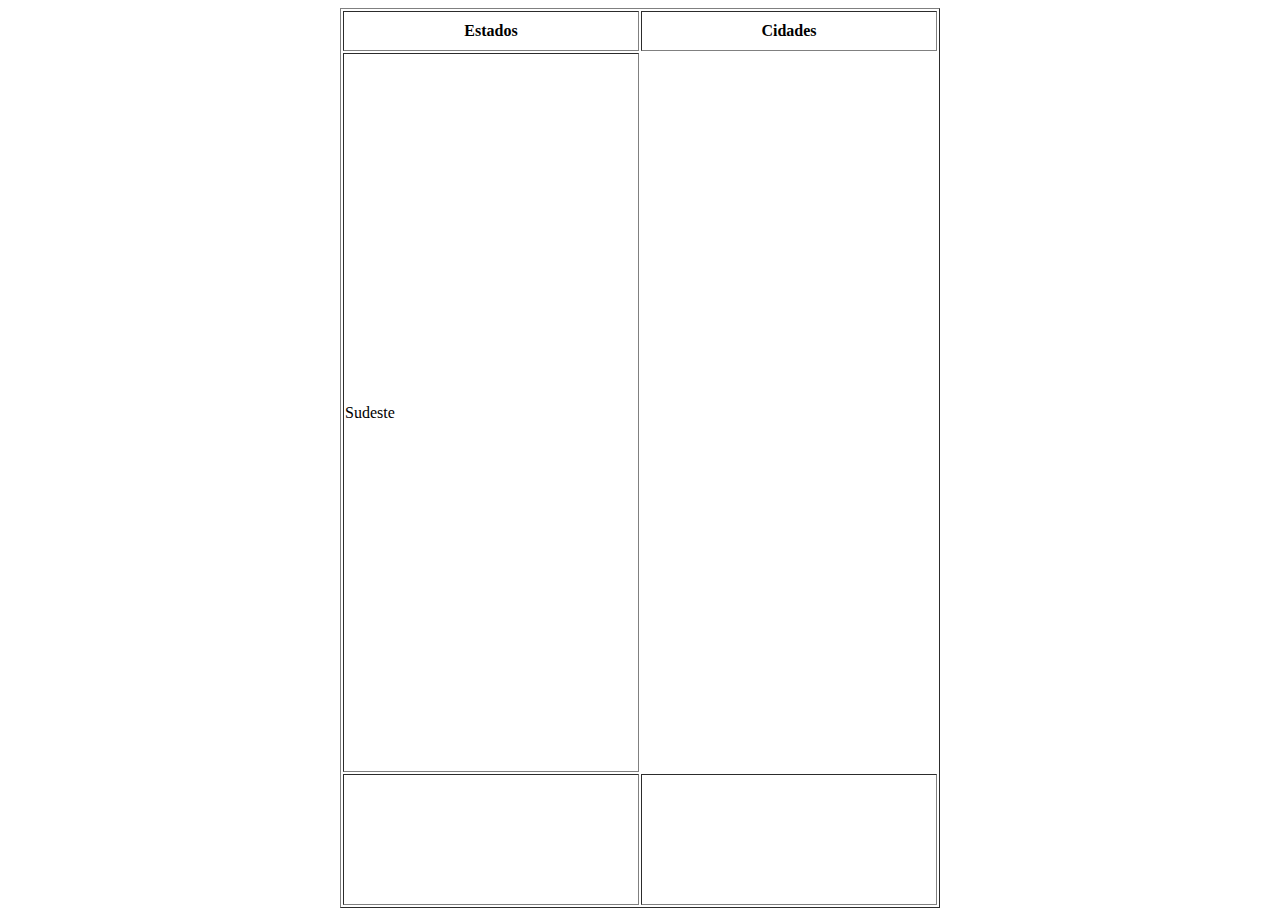
<file: Atividades/atividade 5.html>
<html>
    <head>
    <title> Atividade 5</title>
    </head>
    <body>
        <table border="1" align="center" height="900px" width="600px"><thead><tr><th height="40px" width="300px">Estados</th><th height="40px" width="300px">Cidades</th></tr>
        <tr><td width="100px">Sudeste</td><tr><td width="250px"></td><td width="250px"></td></tr></tr>
    </table>
</file>
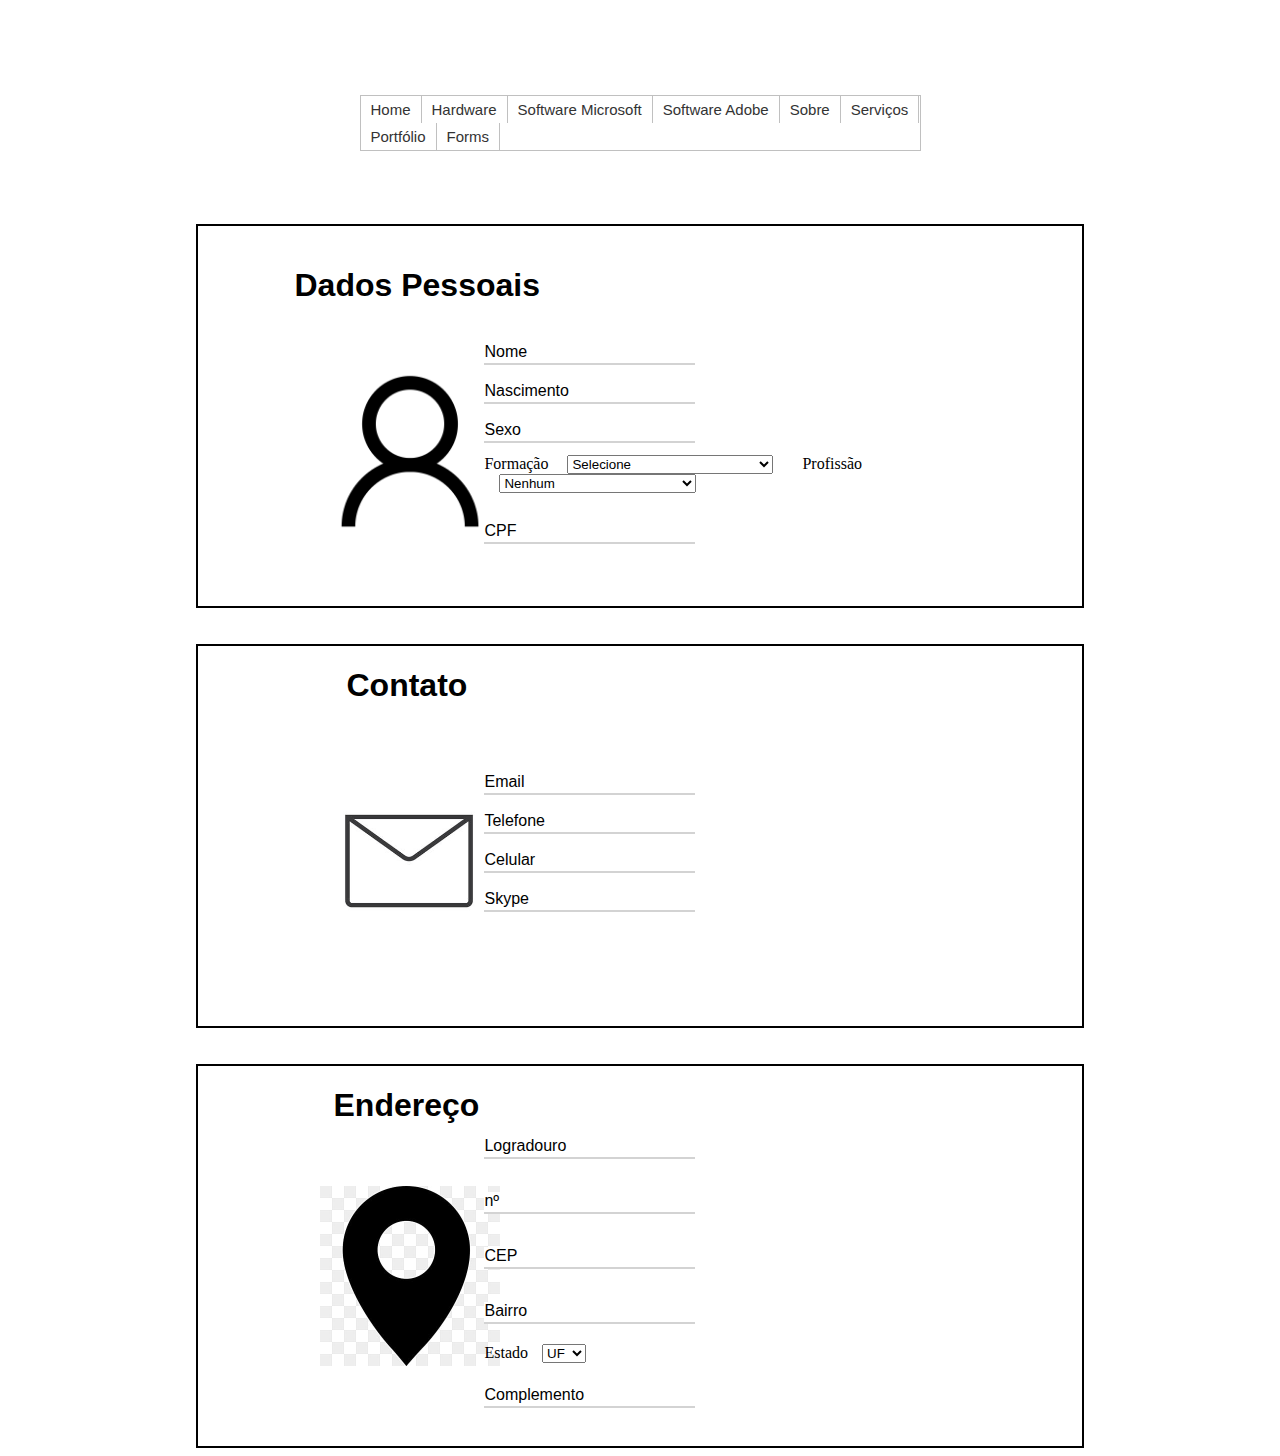
<file: Forms/forms3.html>
<!DOCTYPE html>

<html>

<head>

<title>Atividade Forms</title>
<link rel="stylesheet" type="text/css" href="../menuH_estilo.css"/>
<meta charset="UTF-8">

</head>

<style>

.label-float{
  position: relative;
  padding-top: 13px;
  margin-bottom: -12px;
  font-family: Arial, Helvetica, sans-serif;
}

.label-float input{
  border: 0;
  border-bottom: 2px solid lightgrey;
  outline: none;
  min-width: 180px;
  font-size: 16px;
  transition: all .3s ease-out;
  -webkit-transition: all .3s ease-out;
  -moz-transition: all .3s ease-out;
  -webkit-appearance:none;
  border-radius: 0;
}

.label-float input:focus{
  border-bottom: 2px solid #3951b2;
}

.label-float input::placeholder{
  color:transparent;
}

.label-float label{
  pointer-events: none;
  position: absolute;
  top: 0;
  left: 0;
  margin-top: 13px;
  transition: all .3s ease-out;
  -webkit-transition: all .3s ease-out;
  -moz-transition: all .3s ease-out;
}

.label-float input:required:invalid + label{
  color: red;
}
.label-float input:focus:required:invalid{
  border-bottom: 2px solid red;
}
.label-float input:required:invalid + label:before{
  content: '*';
}
.label-float input:focus + label,
.label-float input:not(:placeholder-shown) + label{
  font-size: 13px;
  margin-top: 0;
  color: #3951b2;
}


#sec1 {

    display: flex;
    width: 70%;
    margin: 0 auto;
    border: 2px solid black;
    height: 380px;

    }

.lefts {

    width: 39%;
    display: inline-block;
    padding-left: 20px;
    font-size: 2ch;

}

.rights {

    width: 8%;
    display: inline-block;
    padding-left: 30px;

}

.pessoa {

    width: 250px;
    padding-left: 30px;

}

#titulos {

    font-family: Arial, Helvetica, sans-serif;

}

.user {

    padding-top: 20px;
    padding-left: 40px;
    padding-bottom: 0px;

}

.email {

    width: 330px;
    margin-left: -11px;
    margin-top: -30px;

}

.contato {

    margin-left: 92px;

}

.pin {

    width: 180px;
    margin-left: 65px;

}

.local {

    margin-left: 79px;
    padding-bottom: 40px;

}

.inboxs {

margin-left: -152px;
margin-top: 88px;

}

.slc {

  display: inline-block;
  margin-top: -10px;
  
}

.slct {

  margin-left: 15px;
  margin-right: 25px;

}

.inboxs2 {

    margin-left: -152px;
    margin-top: 98px;

}

.d3 {

    display: inline-block;

}

.inboxs3 {

margin-left: -152px;
margin-top: 48px;

}

.inboxs3 div {

    margin-bottom: 20px;
    margin-top: 10px;

}

.s1 {

    margin-left: 10px;

}

</style>

<body>

  <br><br><br><br>

  <div>
    <div>
      <ul class="menu">
        <li><a href="../index.html">Home</a></li>
        <li><a href="../Hardware/hardware.html">Hardware</a></li>
        <li><a href="">Software Microsoft</a>
            <ul>
                <li><a href="../Microsoft/Project/project.html">Project</a></li>
                <li><a href="../Microsoft/Visio/visio.html">Visio</a></li>
                <li><a href="../Microsoft/Windows 11/win11.html">Windowns 11</a></li>
            </ul>
        </li>
        <li> <a href="">Software Adobe</a>
           <ul>
            <li><a href="../Adobe/Acrobat Reader/acrobatreader.html">Acrobat Reader</a></li>
            <li><a href="../Adobe/Lightroom/lightroom.html">Lightroom</a></li>
            <li><a href="../Adobe/Photoshop/photoshop.html">Photoshop</a></li>
        </ul>
    </li>
      <li><a href="../Sobre/sobre.html">Sobre</a></li>
    <li><a href="../Serviços/serviços.html">Serviços</a></li>
    <li><a href="../Portfolio/portfolio.html">Portfólio</a></li>
    <li><a href="../Forms/forms3.html">Forms</a></li>
    </div>
  </div>
  <br><br><br><br><br><br><br><br>
    <div id="sec1" class="csec">
        <div class="lefts">
            <h1 id="titulos" class="user">Dados Pessoais</h1>      
             <img src="pessoa.png" class="pessoa">
        </div> 
        <div class="inboxs">

          <p> 
            <div class="label-float">
              <input type="text" placeholder=" "/>
              <label>Nome</label>
            </div>
          </p>
          
          <p> 
            <div class="label-float">
              <input type="text" placeholder=" "/>
              <label>Nascimento</label>
            </div>
          </p>

          <p> 
            <div class="label-float">
              <input type="text" placeholder=" "/>
              <label>Sexo</label>
            </div>
          </p>
          <br>
          <div class="slc">
            Formação
            <SELECT name="formação" class="slct">
              <OPTION selected label="Selecione" value="Selecione">Selecione</OPTION>
              <OPTION label="Analfabeto" value="Analfabeto">Analfabeto</OPTION>
              <OPTION label="Ensino Fundamental Incompl." value="Ensino Fundamental Incompl.">Ensino Fundamental Incompl.</OPTION>
              <OPTION label="Ensino Fundamental Compl."value="Ensino Fundamental Compl.">Ensino Fundamental Compl.</OPTION>
              <OPTION label="Cursando Ensino Fundamental"value="Cursando Ensino Fundamental">Cursando Ensino Fundamental</OPTION>
              <OPTION label="Ensino Médio Incompl." value="Ensino Médio Incompl.">Ensino Médio Incompl.</OPTION>
              <OPTION label="Ensino Médio Compl." value="Ensino Médio Compl.">Ensino Médio Compl.</OPTION>
              <OPTION label="Cursando Ensino Médio"value="Cursando Ensino Médio">Cursando Ensino Médio</OPTION>
              <OPTION label="Ensino Técnico" value="Ensino Técnico">Ensino Técnico</OPTION>
              <OPTION label="Cursando Ensino Técnico"value="Cursando Ensino Técnico">Cursando Ensino Técnico</OPTION>
              <OPTION label="Ensino Superior" value="Ensino Superior">Ensino Superior</OPTION>
              <OPTION label="Cursando Ensino Superior"value="Cursando Ensino Superior">Cursando Ensino Superior</OPTION>
          </SELECT>

          Profissão

          <SELECT name="profissão" class="slct">
            <OPTION selected label="Nenhum" value="Nenhum">Nenhum</OPTION>
            <OPTION label="Administrador de ambulatório" value="Administrador de ambulatório">Administrador de ambulatório</OPTION>
            <OPTION label="Eco Sport 2.0" value="Eco Sport 2.0">Eco Sport 2.0 </OPTION>
            <OPTION label="Ford KA"       value="Ford KA ">     Ford KA       </OPTION>
            <OPTION label="Idea ELX 1.4" value="Idea ELX 1.4">Idea ELX 1.4</OPTION>
            <OPTION label="Idea ELX 1.8" value="Idea ELX 1.8">Idea ELX 1.8</OPTION>
            <OPTION label="Idea ELX 2.0" value="Idea ELX 2.0">Idea ELX 2.0</OPTION>
            <OPTION label="Celta 1.0" value="Celta 1.0"> Celta 1.0</OPTION>
            <OPTION label="Corsa 1.0" value="Corsa 1.0"> Corsa 1.0</OPTION>
            <OPTION label="Corsa 1.4" value="Corsa 1.4"> Corsa 1.4</OPTION>
            <OPTION label="Corsa 1.8" value="Corsa 1.8"> Corsa 1.8</OPTION>
        </SELECT>
  
          </div>

          <p> 
            <div class="label-float">
              <input type="text" placeholder=" "/>
              <label>CPF</label>
            </div>
          </p>

        </div>
    </div>








<br><br>








    <div id="sec1" class="csec">
        <div class="lefts">
            <h1 id="titulos" class="contato">Contato</h1>      
             <img src="email.png" class="email">
        </div>

        <div class="inboxs2">
        
        <p> 
          <div class="label-float">
            <input type="text" placeholder=" "/>
            <label>Email</label>
          </div>
        </p>

        <p> 
          <div class="label-float">
            <input type="text" placeholder=" "/>
            <label>Telefone</label>
          </div>
        </p>

        <p> 
          <div class="label-float">
            <input type="text" placeholder=" "/>
            <label>Celular</label>
          </div>
        </p>

        <p> 
          <div class="label-float">
            <input type="text" placeholder=" "/>
            <label>Skype</label>
          </div>
        </p>


      </div>
    </div>







<br><br>








<div id="sec1" class="csec">
    <div class="lefts">
        <h1 id="titulos" class="local">Endereço</h1>      
         <img src="pin.png" class="pin">
    </div>

    <div class="inboxs3">
        
        <div class="label-float">
          <input type="text" placeholder=" "/>
          <label>Logradouro</label>
        </div>

        <div class="label-float">
          <input type="text" placeholder=" "/>
          <label>nº</label>
        </div>

        <div class="label-float">
          <input type="text" placeholder=" "/>
          <label>CEP</label>
        </div>


          <div class="label-float">
          <input type="text" placeholder=" "/>
          <label>Bairro</label>
          </div>
        
                Estado <SELECT name="formação" class="s1">
                  <OPTION placeholder="UF" selected label="UF" value="UF">UF</OPTION>
                  <OPTION label="AC"value="AC">AC</OPTION>
                  <OPTION label="AL"value="AL">AL</OPTION>
                  <OPTION label="AP"value="AP">AP</OPTION>
                  <OPTION label="AM"value="AM">AM</OPTION>
                  <OPTION label="BA"value="BA">BA</OPTION>
                  <OPTION label="CE"value="CE">CE</OPTION>
                  <OPTION label="DF"value="DF">DF</OPTION>
                  <OPTION label="ES"value="ES">ES</OPTION>
                  <OPTION label="GO"value="GO">GO</OPTION>
                  <OPTION label="MA"value="MA">MA</OPTION>
                  <OPTION label="MT"value="MT">MT</OPTION>
                  <OPTION label="MS"value="MS">MS</OPTION>
                  <OPTION label="MG"value="MG">MG</OPTION>
                  <OPTION label="PA"value="PA">PA</OPTION>
                  <OPTION label="PB"value="PB">PB</OPTION>
                  <OPTION label="PR"value="PR">PR</OPTION>
                  <OPTION label="PE"value="PE">PE</OPTION>
                  <OPTION label="PI"value="PI">PI</OPTION>
                  <OPTION label="RJ"value="RJ">RJ</OPTION>
                  <OPTION label="RN"value="RN">RN</OPTION>
                  <OPTION label="RS"value="RS">RS</OPTION>
                  <OPTION label="RO"value="RO">RO</OPTION>
                  <OPTION label="RR"value="RR">RR</OPTION>
                  <OPTION label="SC"value="SC">SC</OPTION>
                  <OPTION label="SP"value="SP">SP</OPTION>
                  <OPTION label="SE"value="SE">SE</OPTION>
                  <OPTION label="TO"value="TO">TO</OPTION>
              </SELECT>
              
              <div class="label-float">
                <input type="text" placeholder=" "/>
                <label>Complemento</label>
                </div>

            </div>
      </div>

        

      </div>

</div>

</div>

</body>

</html>
</file>
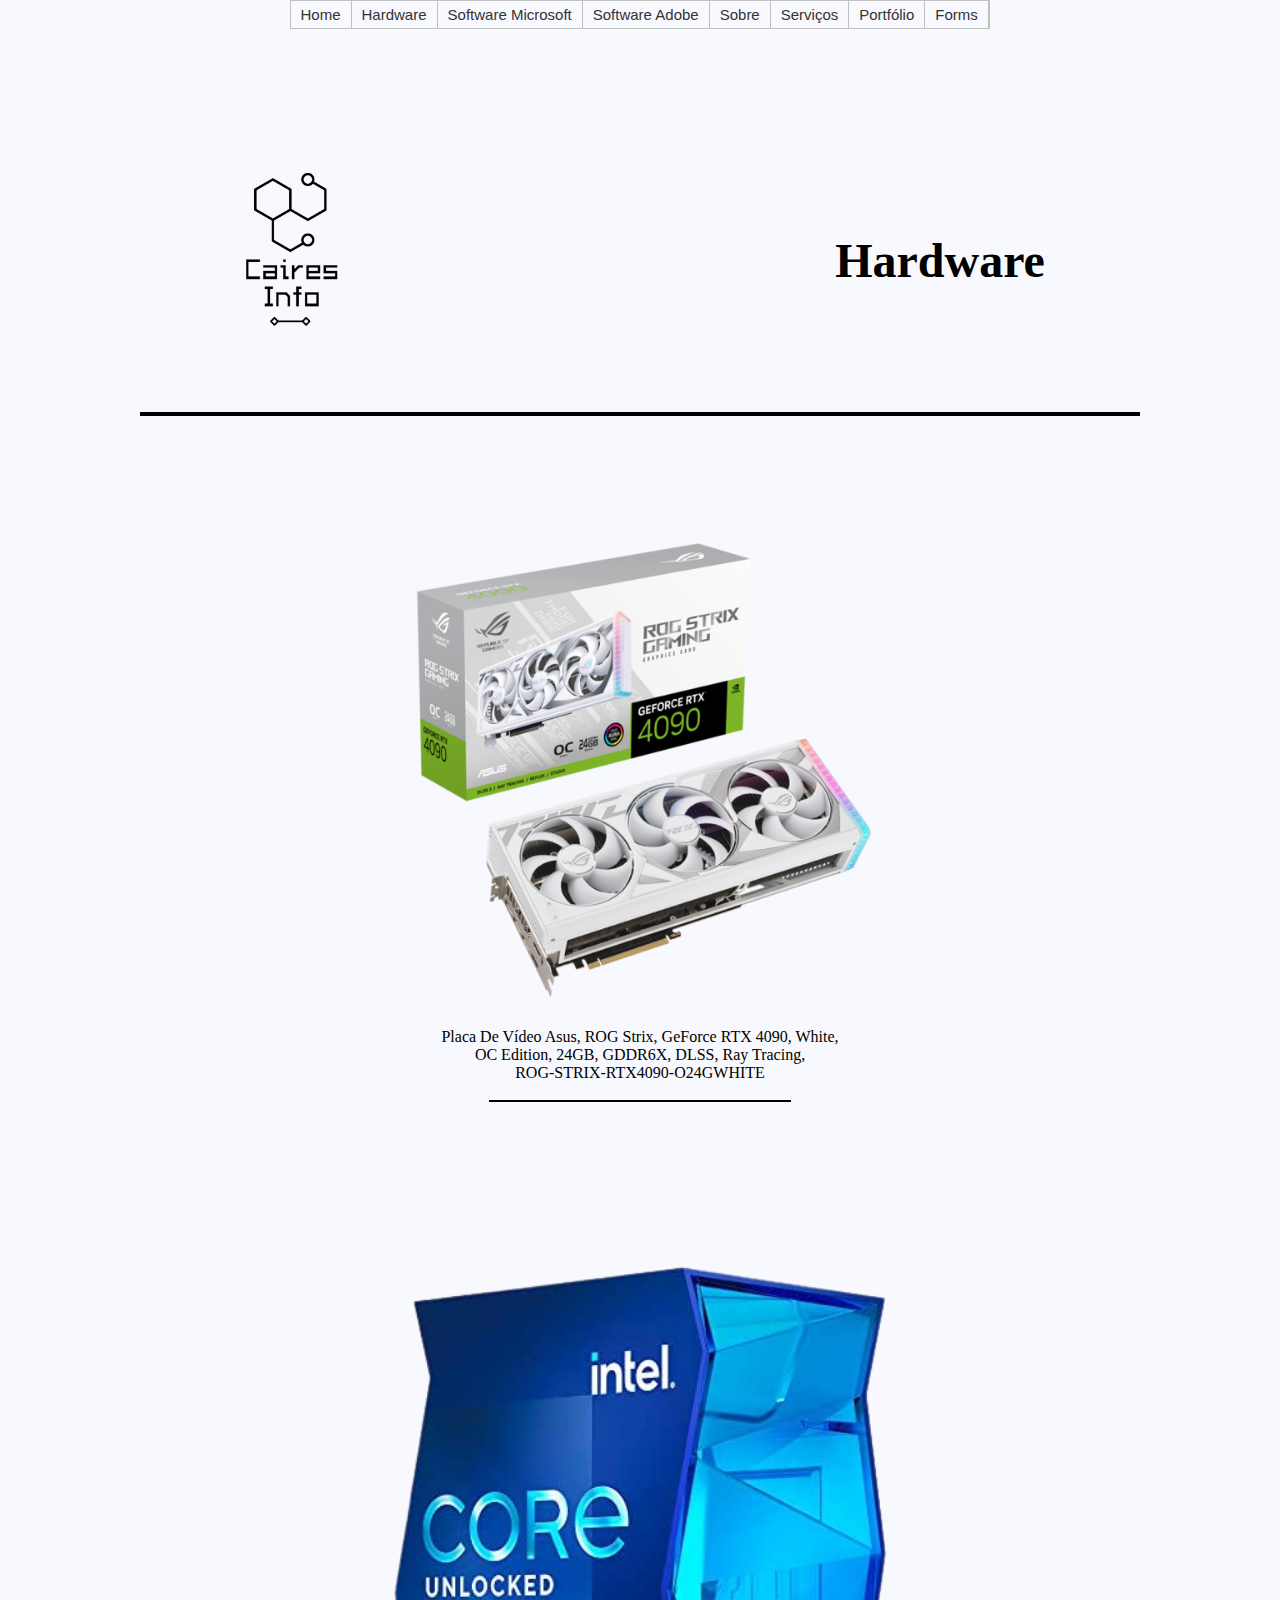
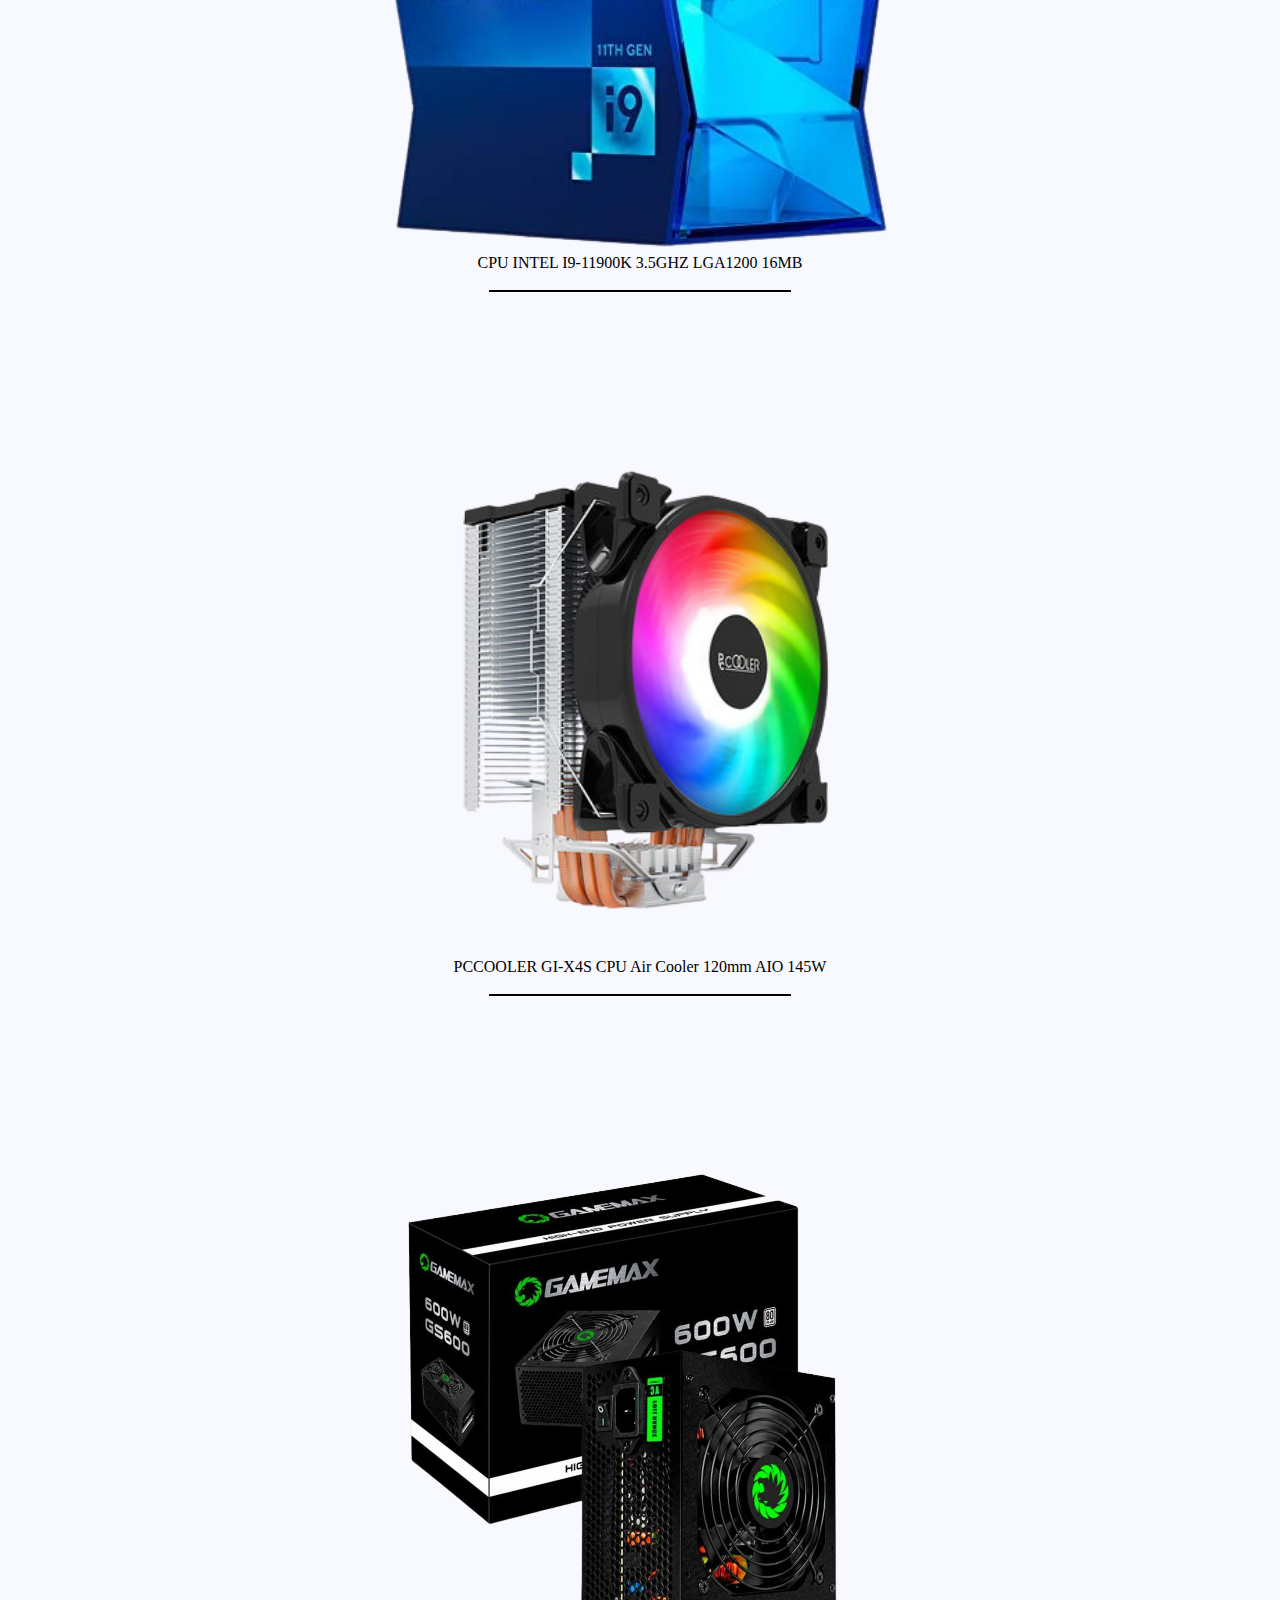
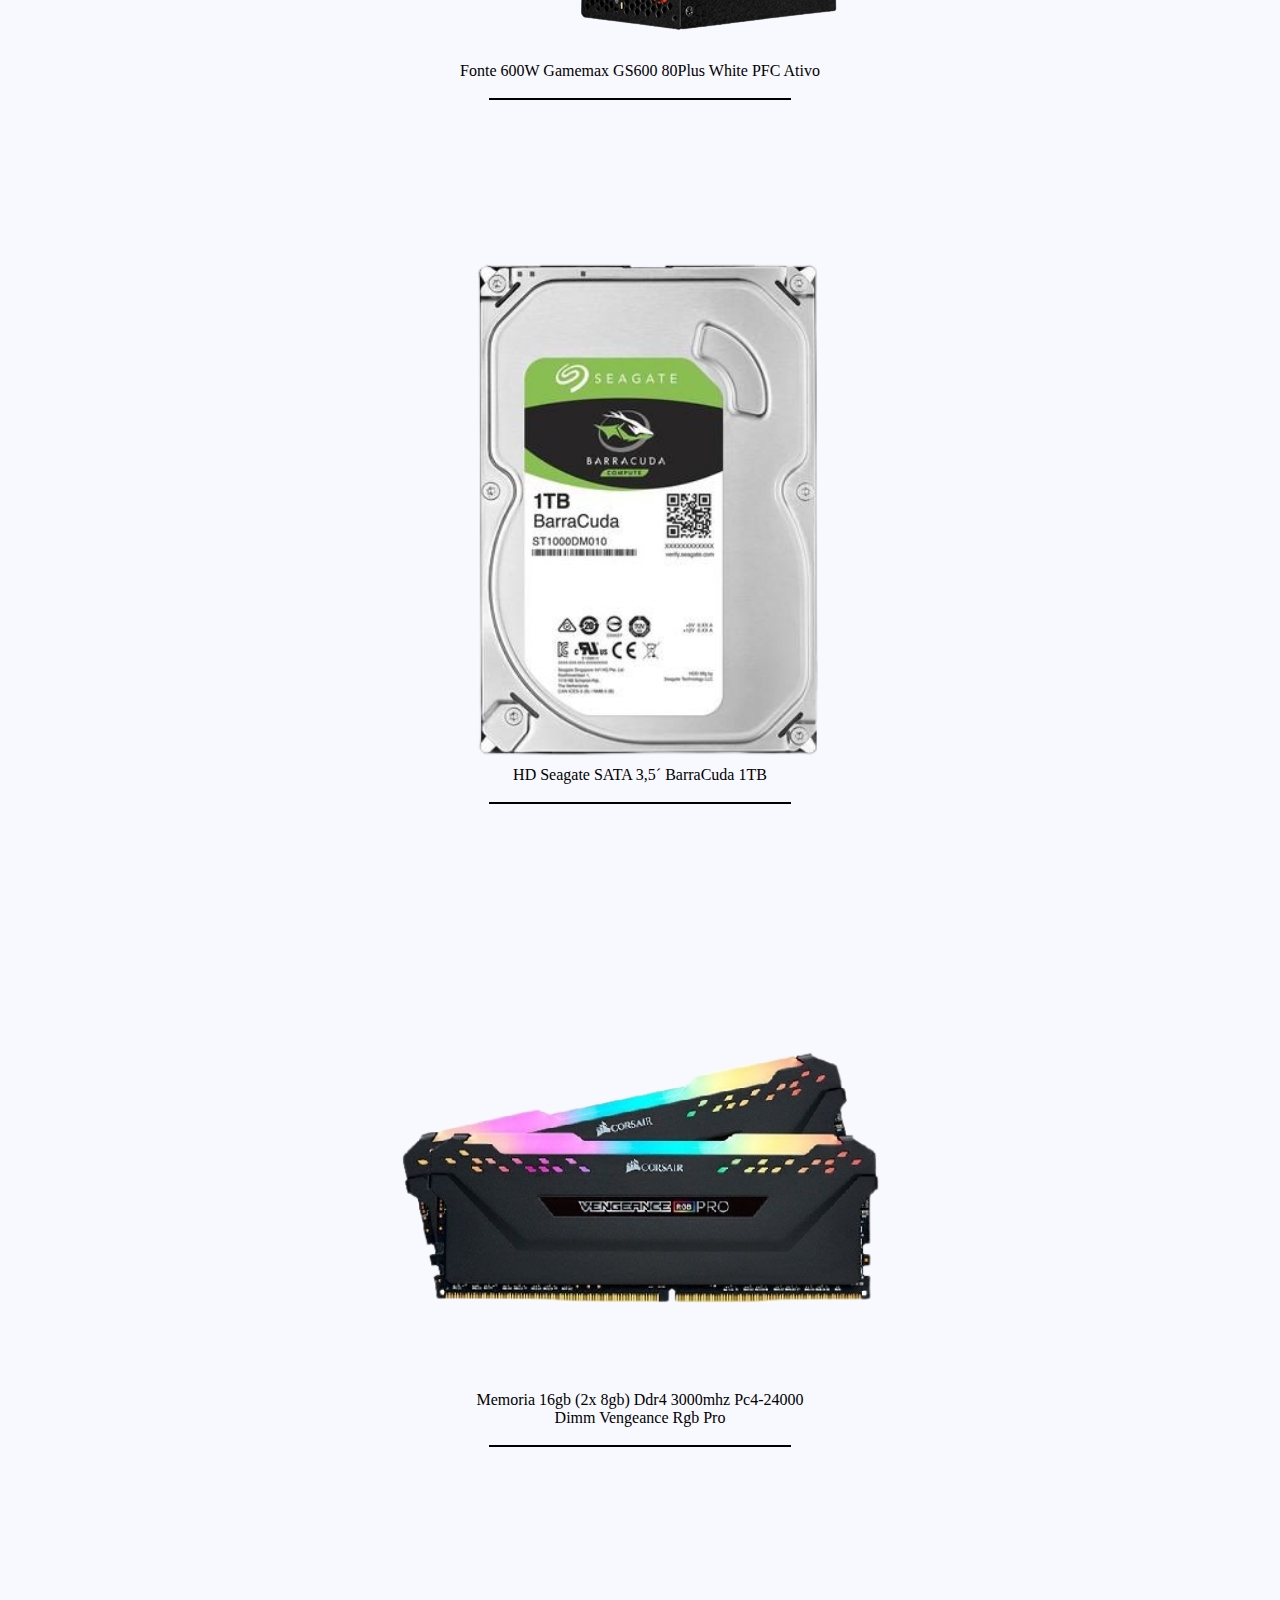
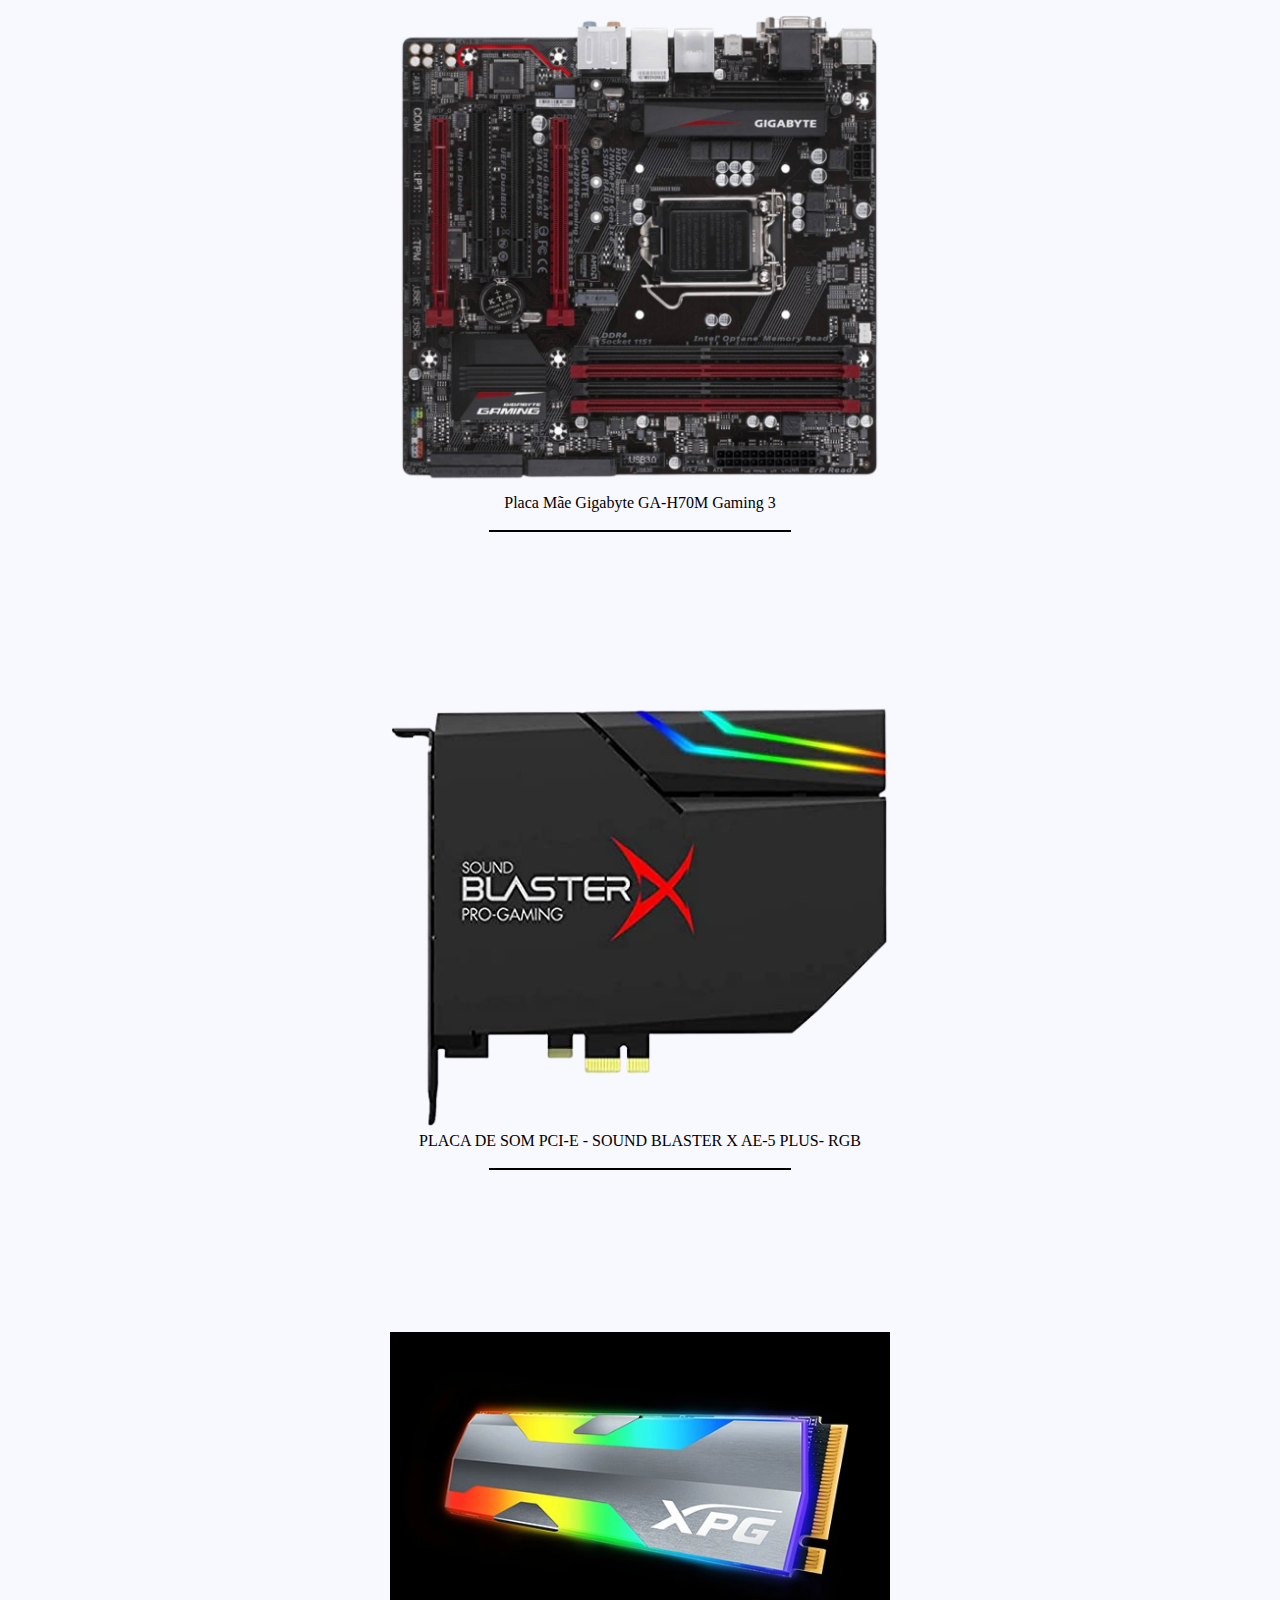
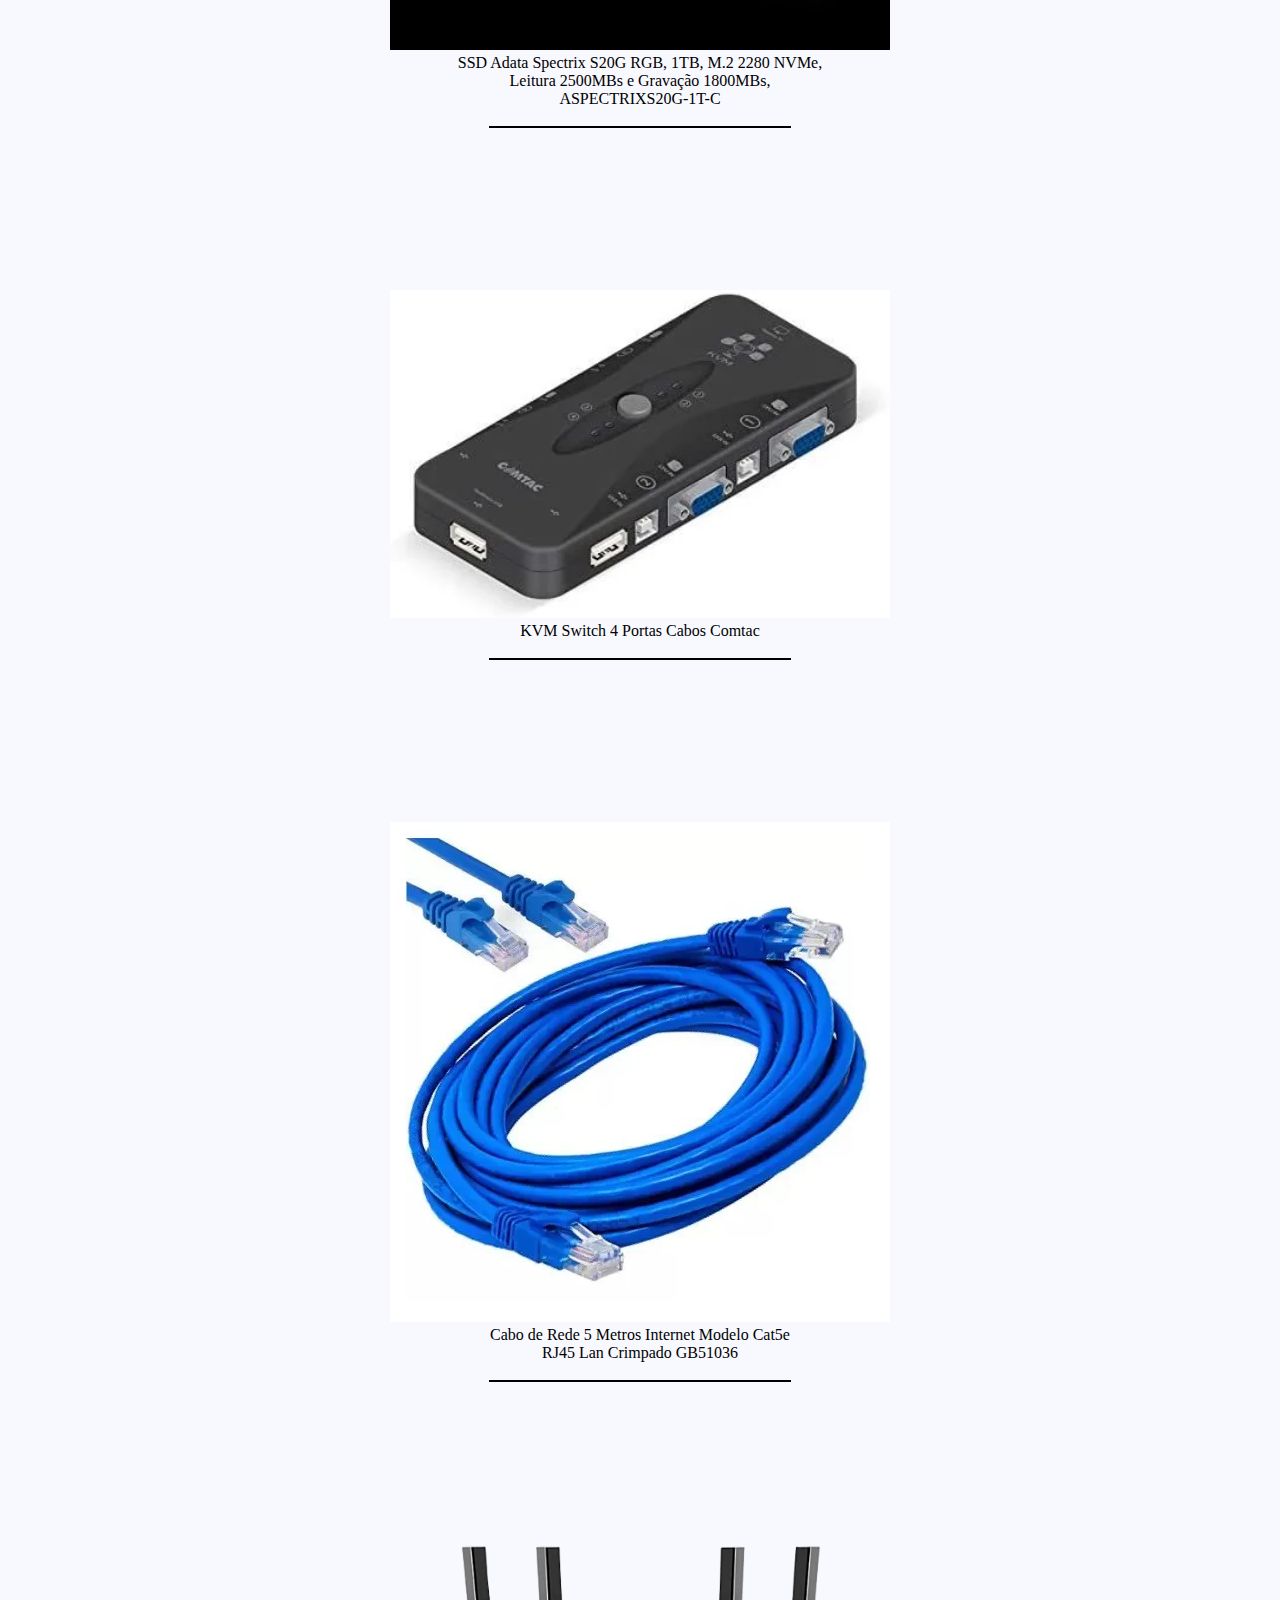
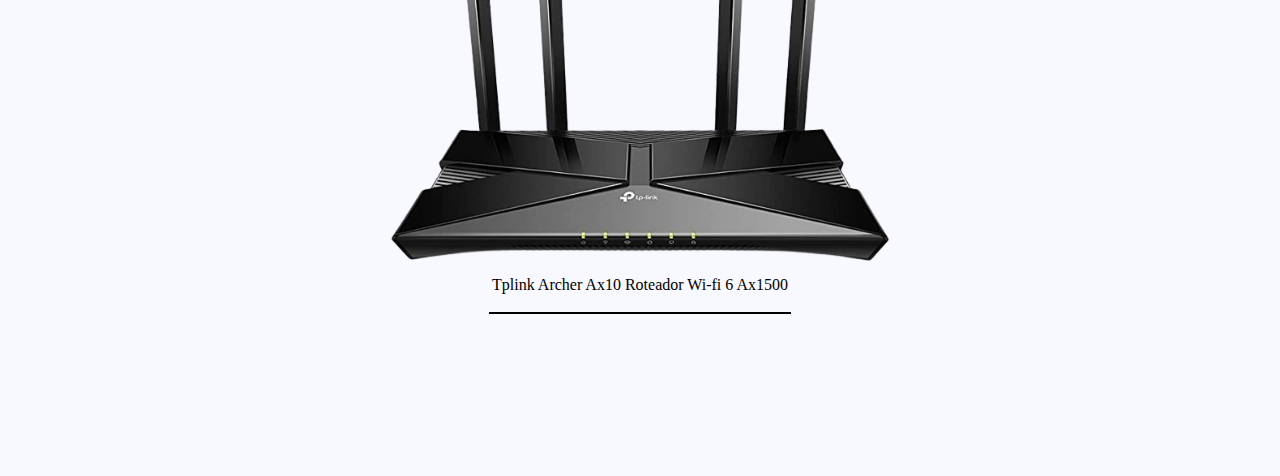
<file: Hardware/hardware.html>
<!DOCTYPE html>
<html lang="pt-BR">
	<head>
		<title>Hardware | CairesInfo
		</title>
		<meta charset="UTF-8">
            <link rel="stylesheet" type="text/css" href="menuH_estilo.css" />
		<link rel="stylesheet" type="text/css" href="hard.css" />
		<div>
			<ul class="menu">
				<li><a href="../index.html">Home</a></li>
				<li><a href="../Hardware/hardware.html">Hardware</a></li>
				<li><a href="">Software Microsoft</a>
						<ul>
								<li><a href="../Microsoft/Project/project.html">Project</a></li>
								<li><a href="../Microsoft/Visio/visio.html">Visio</a></li>
								<li><a href="../Microsoft/Windows 11/win11.html">Windowns 11</a></li>
						</ul>
				</li>
				<li> <a href="">Software Adobe</a>
					 <ul>
						<li><a href="../Adobe/Acrobat Reader/acrobatreader.html">Acrobat Reader</a></li>
						<li><a href="../Adobe/Lightroom/lightroom.html">Lightroom</a></li>
						<li><a href="../Adobe/Photoshop/photoshop.html">Photoshop</a></li>
				</ul>
		</li>
			<li><a href="../Sobre/sobre.html">Sobre</a></li>
		<li><a href="../Serviços/serviços.html">Serviços</a></li>
		<li><a href="../Portfolio/portfolio.html">Portfólio</a></li>
		<li><a href="../Forms/forms3.html">Forms</a></li>
		</div>
		<br><br><br><br><br><br>
        <table width="70%" height="300px" align="center"><tr><th class="logo" width="600px" align="left"><img src="Logo.png" width="300px" height="300px"></th><th class="logo" align="center"><font face="arial black" size="7">Hardware</font></th></tr></table>
		<br><br><br><br><br><br>
	</head>
	<body bgcolor="#F8F8FF">
		
		<table>
			<tr>	<td align="center"><img src="GPU.png" height="50%" width="50%"></td>	</tr>
			<tr><td align="center"><font face="calibri">Placa De Vídeo Asus, ROG Strix, GeForce RTX 4090, White,<br> OC Edition, 24GB, GDDR6X, DLSS, Ray Tracing, <br>ROG-STRIX-RTX4090-O24GWHITE</font><br><br><hr width="30%" size="2" color="black"></td></tr>
		</table>
		<br><br><br><br><br><br><br><br><br>
		<table>
			<tr>	<td align="center"><img src="CPU.png" height="50%" width="50%"></td>	</tr>
			<tr><td align="center"><font face="calibri">CPU INTEL I9-11900K 3.5GHZ LGA1200 16MB</font><br><br><hr width="30%" size="2" color="black"></td></tr>
		</table>
		<br><br><br><br><br><br><br><br><br>
		<table>
			<tr>	<td align="center"><img src="cooler.png" height="50%" width="50%"></td>	</tr>
			<tr><td align="center"><font face="calibri">PCCOOLER GI-X4S CPU Air Cooler 120mm AIO 145W</font><br><br><hr width="30%" size="2" color="black"></td></tr>
		</table>
		<br><br><br><br><br><br><br><br><br>
		<table>
			<tr>	<td align="center"><img src="fonte.png" height="50%" width="50%"></td>	</tr>
			<tr><td align="center"><font face="calibri">Fonte 600W Gamemax GS600 80Plus White PFC Ativo</font><br><br><hr width="30%" size="2" color="black"></td></tr>
		</table>
		<br><br><br><br><br><br><br><br><br>
		<table>
			<tr>	<td align="center"><img src="HD.png" height="50%" width="50%"></td>	</tr>
			<tr><td align="center"><font face="calibri">HD Seagate SATA 3,5´ BarraCuda 1TB</font><br><br><hr width="30%" size="2" color="black"></td></tr>
		</table>
		<br><br><br><br><br><br><br><br><br>
		<table>
			<tr>	<td align="center"><img src="ram.png" height="50%" width="50%"></td>	</tr>
			<tr><td align="center"><font face="calibri">Memoria 16gb (2x 8gb) Ddr4 3000mhz Pc4-24000<br>Dimm Vengeance Rgb Pro</font><br><br><hr width="30%" size="2" color="black"></td></tr>
		</table>
		<br><br><br><br><br><br><br><br><br>
		<table>
			<tr>	<td align="center"><img src="pm.png" height="50%" width="50%"></td>	</tr>
			<tr><td align="center"><font face="calibri">Placa Mãe Gigabyte GA-H70M Gaming 3</font><br><br><hr width="30%" size="2" color="black"></td></tr>
		</table>
		<br><br><br><br><br><br><br><br><br>
		<table>
			<tr>	<td align="center"><img src="som.png" height="50%" width="50%"></td>	</tr>
			<tr><td align="center"><font face="calibri">PLACA DE SOM PCI-E - SOUND BLASTER X AE-5 PLUS- RGB</font><br><br><hr width="30%" size="2" color="black"></td></tr>
		</table>
		<br><br><br><br><br><br><br><br><br>
		<table>
			<tr>	<td align="center"><img src="SSD.png" height="50%" width="50%"></td>	</tr>
			<tr><td align="center"><font face="calibri">SSD Adata Spectrix S20G RGB, 1TB, M.2 2280 NVMe,<br>Leitura 2500MBs e Gravação 1800MBs,<br>ASPECTRIXS20G-1T-C
				</font><br><br><hr width="30%" size="2" color="black"></td></tr>
		</table>
		<br><br><br><br><br><br><br><br><br>
		<table>
			<tr>	<td align="center"><img src="Switch.png" height="50%" width="50%"></td>	</tr>
			<tr><td align="center"><font face="calibri">KVM Switch 4 Portas Cabos Comtac</font><br><br><hr width="30%" size="2" color="black"></td></tr>
		</table>
		<br><br><br><br><br><br><br><br><br>
		<table>
			<tr>	<td align="center"><img src="lan.png" height="50%" width="50%"></td>	</tr>
			<tr><td align="center"><font face="calibri">Cabo de Rede 5 Metros Internet Modelo Cat5e<br>RJ45 Lan Crimpado GB51036</font><br><br><hr width="30%" size="2" color="black"></td></tr>
		</table>
		<br><br><br><br><br><br><br><br><br>
		<table>
			<tr>	<td align="center"><img src="wifi.png" height="50%" width="50%"></td>	</tr>
			<tr><td align="center"><font face="calibri">Tplink Archer Ax10 Roteador Wi-fi 6 Ax1500</font><br><br><hr width="30%" size="2" color="black"></td></tr>
		</table>
		<br><br><br><br><br><br><br><br><br>
	</body>
</html>
</file>
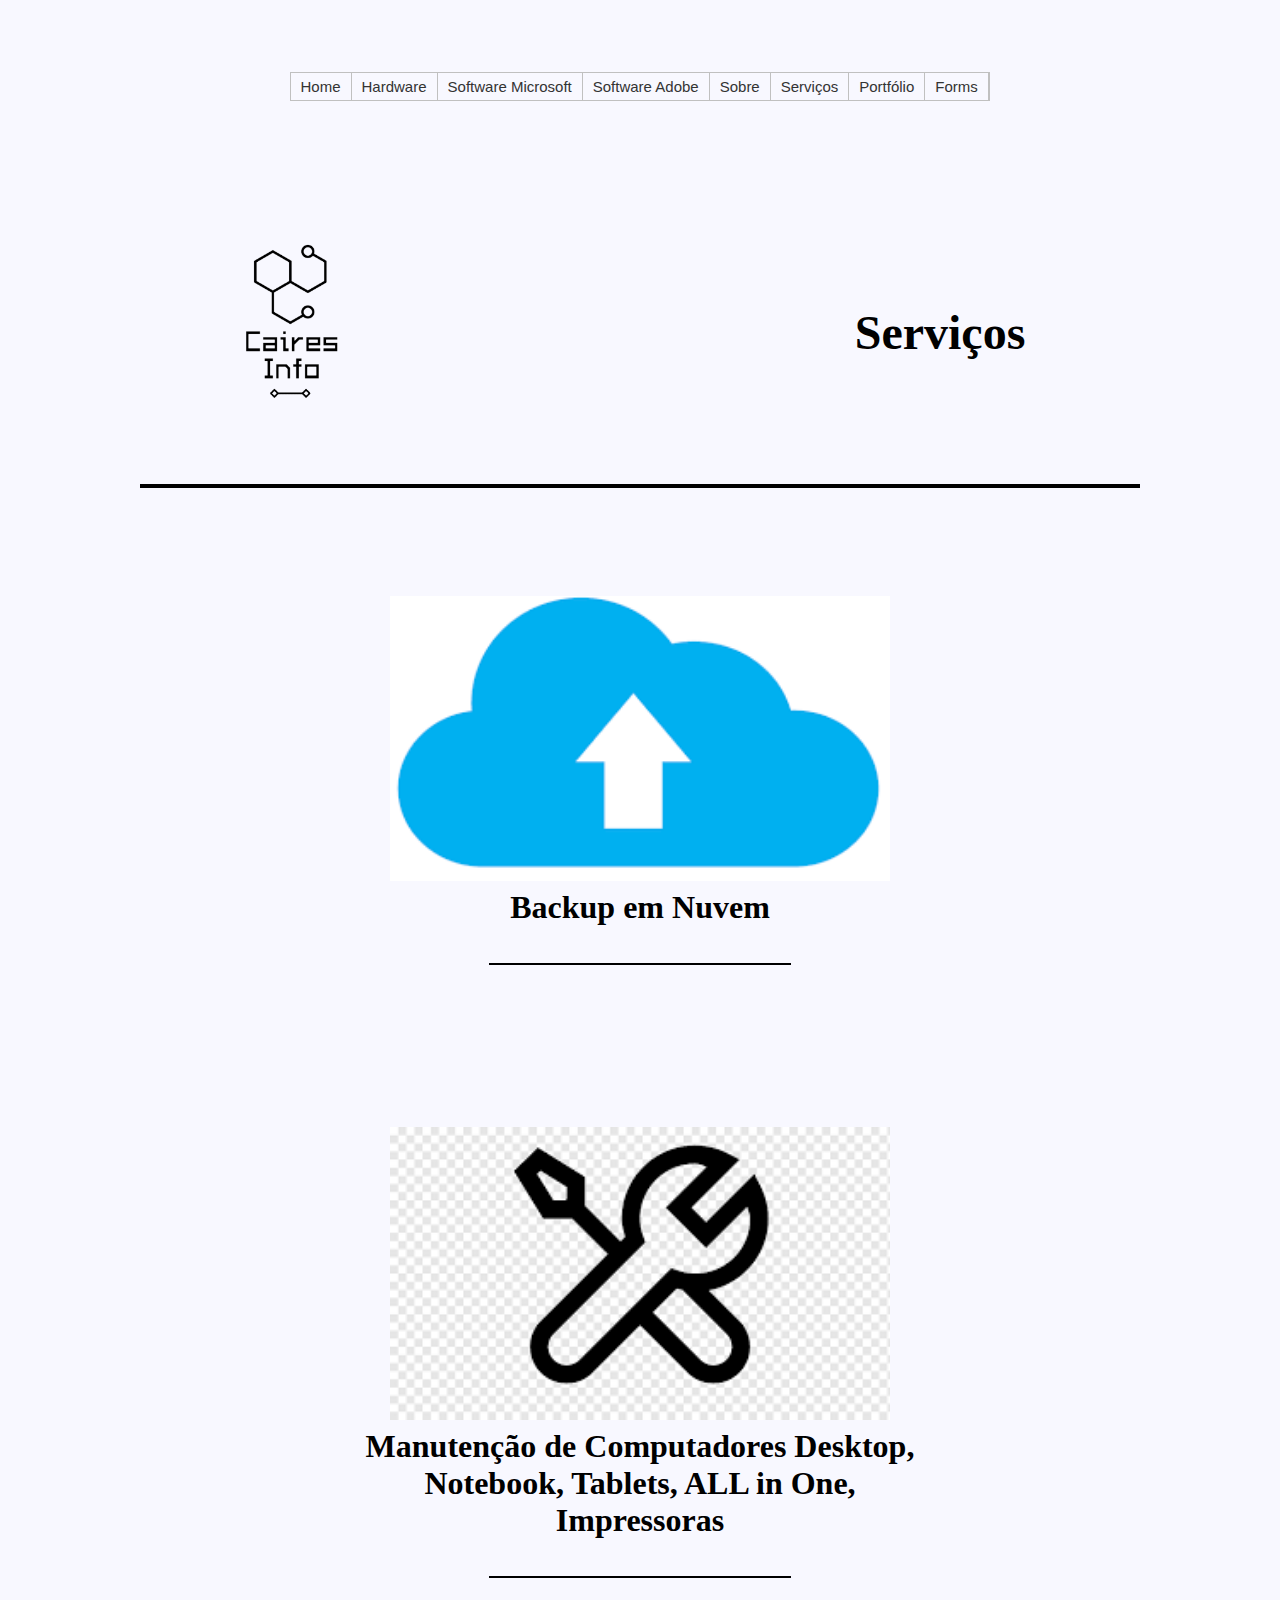
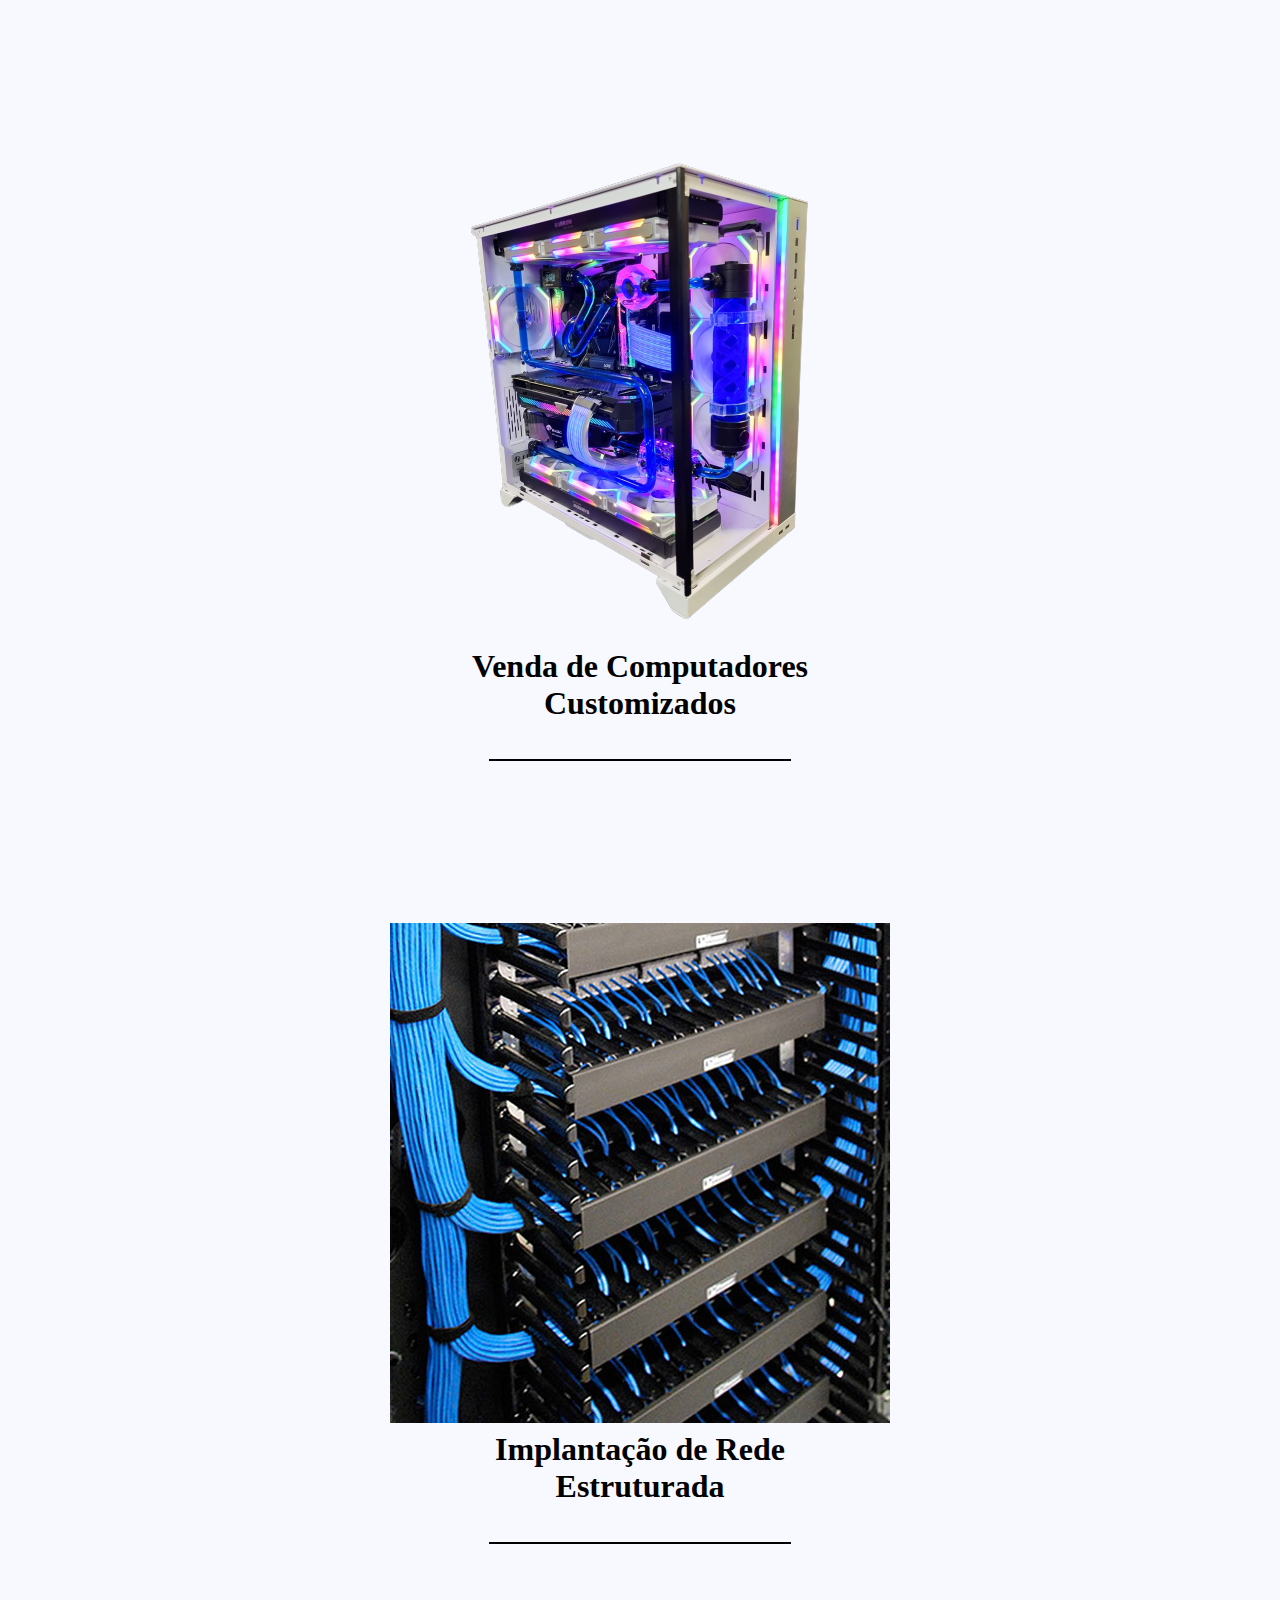
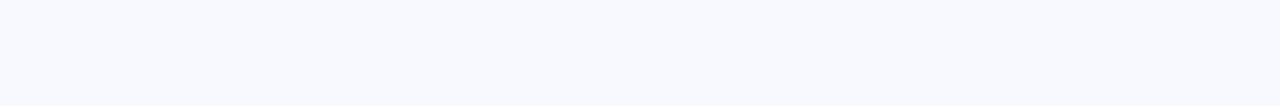
<file: Serviços/serviços.html>
<!DOCTYPE html>
    <html>
        <head>
            <title>CairesInfo | Serviços</title>
            <link rel="stylesheet" type="text/css" href="menuH_estilo.css" />
            <link rel="stylesheet" type="text/css" href="serviços.css" />   
            
            <div><br><br><br><br>
                    <ul class="menu">
                        <li><a href="../index.html">Home</a></li>
                        <li><a href="../Hardware/hardware.html">Hardware</a></li>
                        <li><a href="">Software Microsoft</a>
                                <ul>
                                        <li><a href="../Microsoft/Project/project.html">Project</a></li>
                                        <li><a href="../Microsoft/Visio/visio.html">Visio</a></li>
                                        <li><a href="../Microsoft/Windows 11/win11.html">Windowns 11</a></li>
                                </ul>
                        </li>
                        <li> <a href="">Software Adobe</a>
                             <ul>
                                <li><a href="../Adobe/Acrobat Reader/acrobatreader.html">Acrobat Reader</a></li>
                                <li><a href="../Adobe/Lightroom/lightroom.html">Lightroom</a></li>
                                <li><a href="../Adobe/Photoshop/photoshop.html">Photoshop</a></li>
                        </ul>
                </li>
                    <li><a href="../Sobre/sobre.html">Sobre</a></li>
                <li><a href="../Serviços/serviços.html">Serviços</a></li>
				<li><a href="../Portfolio/portfolio.html">Portfólio</a></li>
                <li><a href="../Forms/forms3.html">Forms</a></li>
                </div>
            <br><br><br><br><br><br>
            <table width="70%" height="300px" align="center"><tr><th class="logo" width="600px" align="left"><img src="Logo.png" width="300px" height="300px">
            </th><th class="logo" align="center"><font face="arial black" size="7">Serviços</font></th></tr></table>
            <br><br><br><br><br><br>
        </head>
            <body bgcolor="#F8F8FF">
                
                <table>
                    <tr>	<td align="center"><img src="Backup.png" height="50%" width="50%"></td>	</tr>
                    <tr><td align="center"><font face="calibri">Backup em Nuvem</font><br><br><hr width="30%" size="2" color="black"></td></tr>
                </table>
                <br><br><br><br><br><br><br><br><br>
                <table>
                    <tr>	<td align="center"><img src="Manutenção.png" height="50%" width="50%"></td>	</tr>
                    <tr><td align="center"><font face="calibri">Manutenção de Computadores Desktop,<br>Notebook, Tablets, ALL in One,<br>Impressoras</font><br><br><hr width="30%" size="2" color="black"></td></tr>
                </table>
                <br><br><br><br><br><br><br><br><br>
                <table>
                    <tr>	<td align="center"><img src="PC.png" height="50%" width="50%"></td>	</tr>
                    <tr><td align="center"><font face="calibri">Venda de Computadores<br>Customizados</font><br><br><hr width="30%" size="2" color="black"></td></tr>
                </table>
                <br><br><br><br><br><br><br><br><br>
                <table>
                    <tr>	<td align="center"><img src="Rede.png" height="50%" width="50%"></td>	</tr>
                    <tr><td align="center"><font face="calibri">Implantação de Rede<br>Estruturada</font><br><br><hr width="30%" size="2" color="black"></td></tr>
                </table>
                <br><br><br><br><br><br><br><br><br>
        </body>
    </html>
</file>
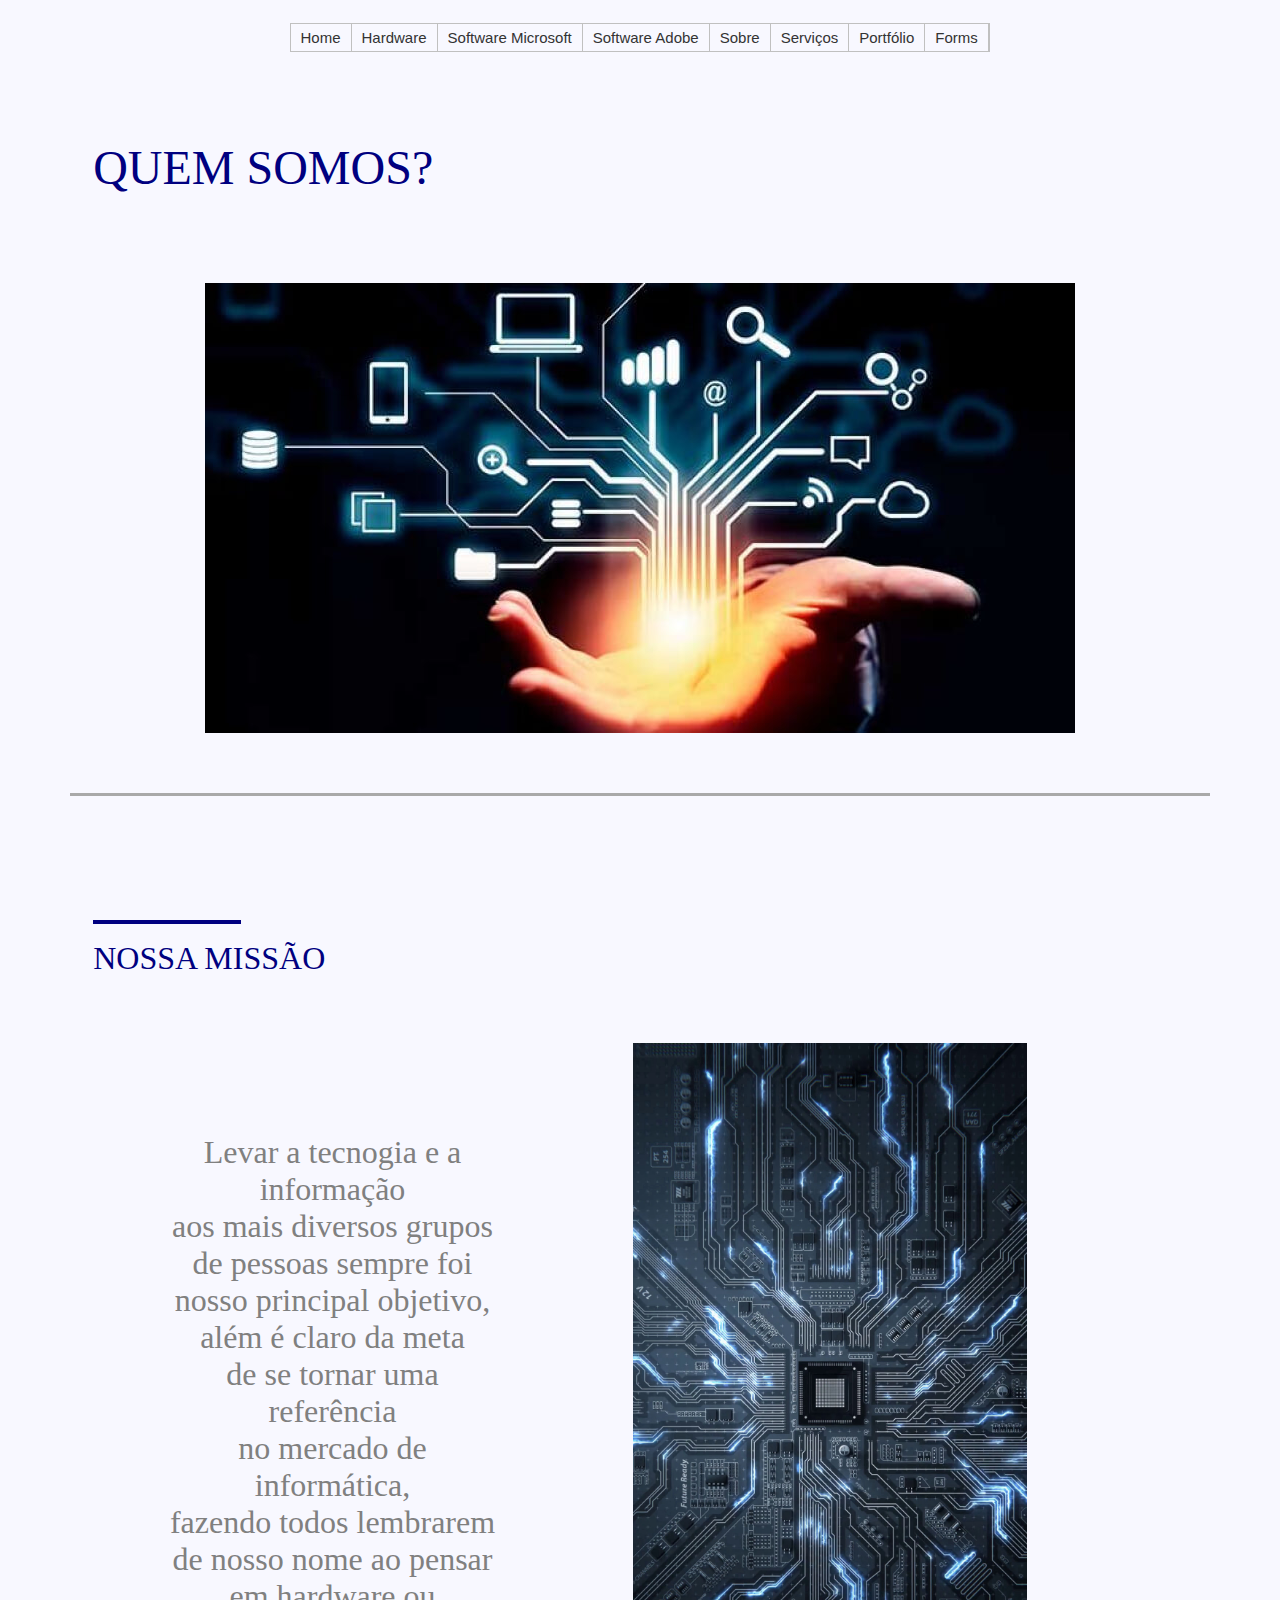
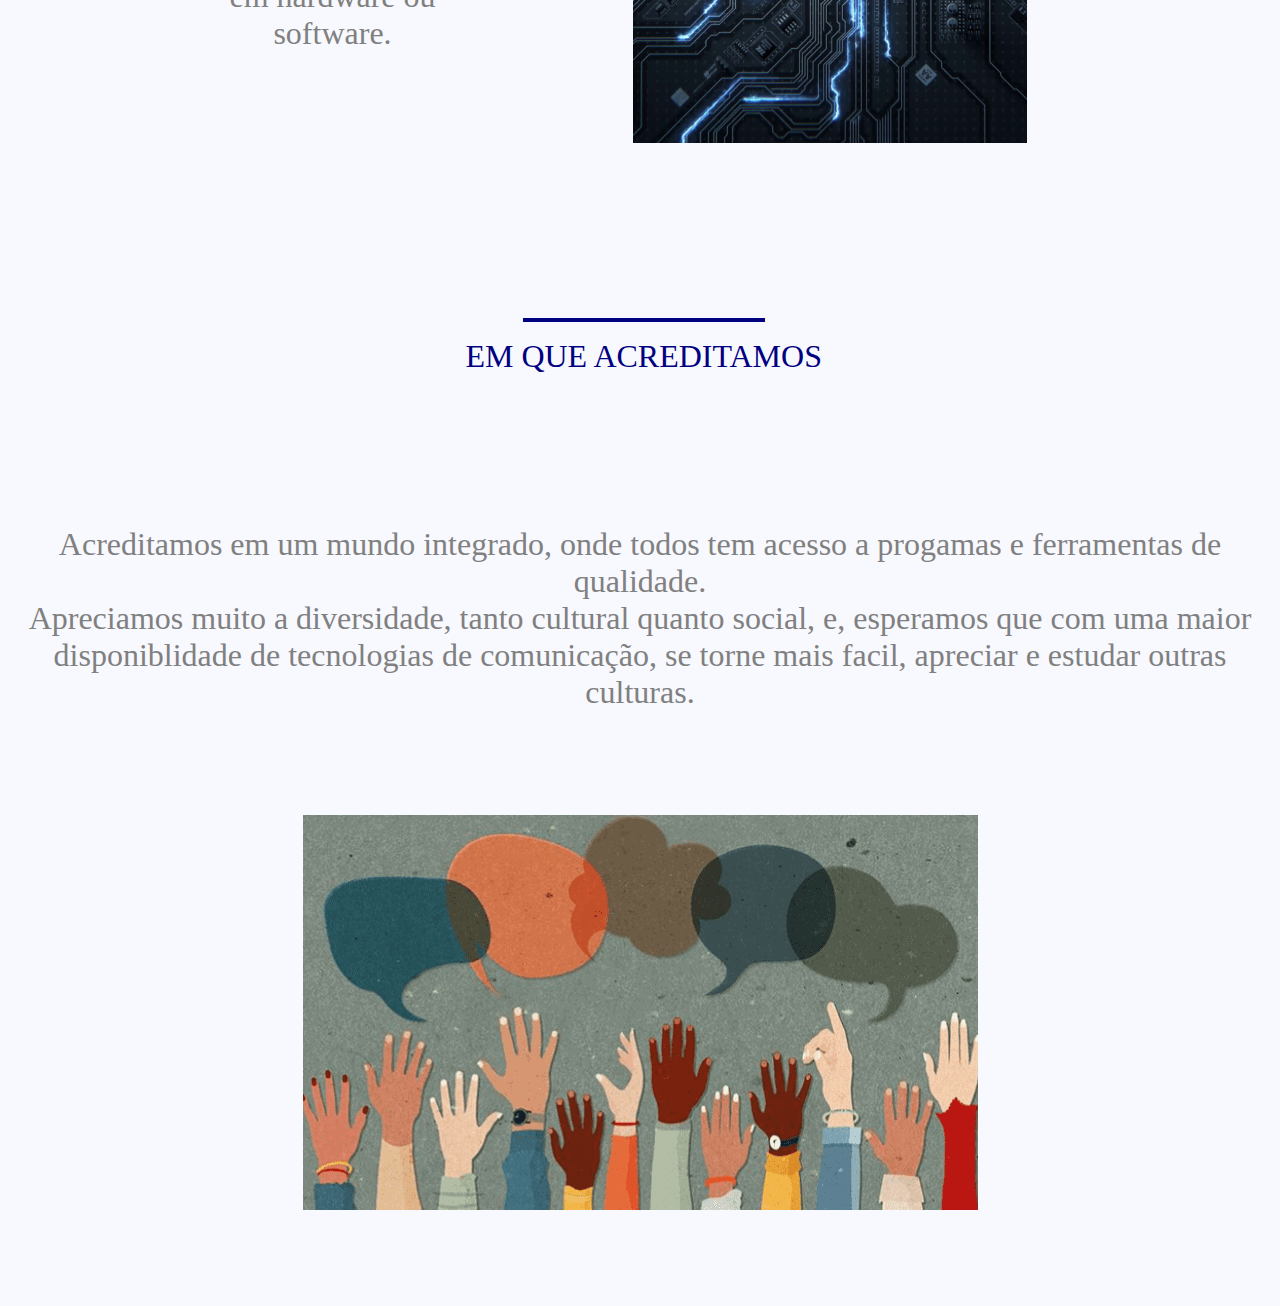
<file: Sobre/sobre.html>
<html>
	<head>
		<title>CairesInfo | Sobre Nós
		</title>
        <meta charset="UTF-8">
            <link rel="stylesheet" type="text/css" href="menuH_estilo.css" />
    </head>
    <body bgcolor="#F8F8FF">
		<div>
			<ul class="menu">
				<li><a href="../index.html">Home</a></li>
				<li><a href="../Hardware/hardware.html">Hardware</a></li>
				<li><a href="">Software Microsoft</a>
						<ul>
								<li><a href="../Microsoft/Project/project.html">Project</a></li>
								<li><a href="../Microsoft/Visio/visio.html">Visio</a></li>
								<li><a href="../Microsoft/Windows 11/win11.html">Windowns 11</a></li>
						</ul>
				</li>
				<li> <a href="">Software Adobe</a>
					 <ul>
						<li><a href="../Adobe/Acrobat Reader/acrobatreader.html">Acrobat Reader</a></li>
						<li><a href="../Adobe/Lightroom/lightroom.html">Lightroom</a></li>
						<li><a href="../Adobe/Photoshop/photoshop.html">Photoshop</a></li>
				</ul>
		</li>
			<li><a href="../Sobre/sobre.html">Sobre</a></li>
		<li><a href="../Serviços/serviços.html">Serviços</a></li>
		<li><a href="../Portfolio/portfolio.html">Portfólio</a></li>
		<li><a href="..//Forms/forms3.html">Forms</a></li>
		</div>
	
	<br> <br> 
	<table align="center" height="200px" width="87%" border="0">
	<tr> <td align="left"> <font size="7" face="arial black" color="#000080"> QUEM SOMOS? </font></td> <td> </td> </tr>
	</table>
	<p align="center">
	<img src="imagem 1 sobre.png">
	</p>
	<br> <br><hr width="90%" size="3" color="#A9A9A9"> <br> <br> 
	<table align="center" height="200px" width="87%" border="0">
	<tr> <td align="left"> <font size="6" face="arial black" color="#000080"> <hr align="left" size="4" color="#000080" width="13.5%"> NOSSA MISSÃO </font></td> <td> </td> </tr>
	</table>
	<table align="center" height="700px" width="75%" border="0">
	<tr> <td width="35%" align="center"> <font size="6" face="calibri" color="gray"> 
	Levar a tecnogia e a informação<br> aos mais diversos grupos<br> de pessoas sempre foi<br> nosso principal objetivo,<br>
	 além é claro da meta<br> de se tornar uma referência<br> no mercado de informática,<br> fazendo todos lembrarem<br> de nosso nome ao pensar em hardware ou software.
	</font></td> <td width="5%">  </td> <td align="center"> <img src="imagem 2 sobre.png" height="700px" width="394px"> </td> <tr>
	</table>
	<br><br><br><br>
	<br>
	<table align="center" height="200px" width="77%" border="0">
	<tr> <td></td> <td align="center"> <font size="6" face="arial black" color="#000080"> <hr align="center" size="4" color="#000080" width="25%"> EM QUE ACREDITAMOS </font> </td> </tr>
	</table>
	<br><br><br><br>
	<p align="center"><font size="6" face="calibri" color="gray"> 
	Acreditamos em um mundo integrado, onde todos tem acesso a progamas e ferramentas de qualidade.<br>
	Apreciamos muito a diversidade, tanto cultural quanto social, e, esperamos que com uma maior disponiblidade de tecnologias de comunicação, se torne mais facil, apreciar e estudar outras culturas.
		</font></p>
	<br> <br> <br> <br>
	<p align="center">
	<img src="imagem 3 sobre.png">
	</p>
	<br> <br> <br> <br>
	</body>
</html>
</file>
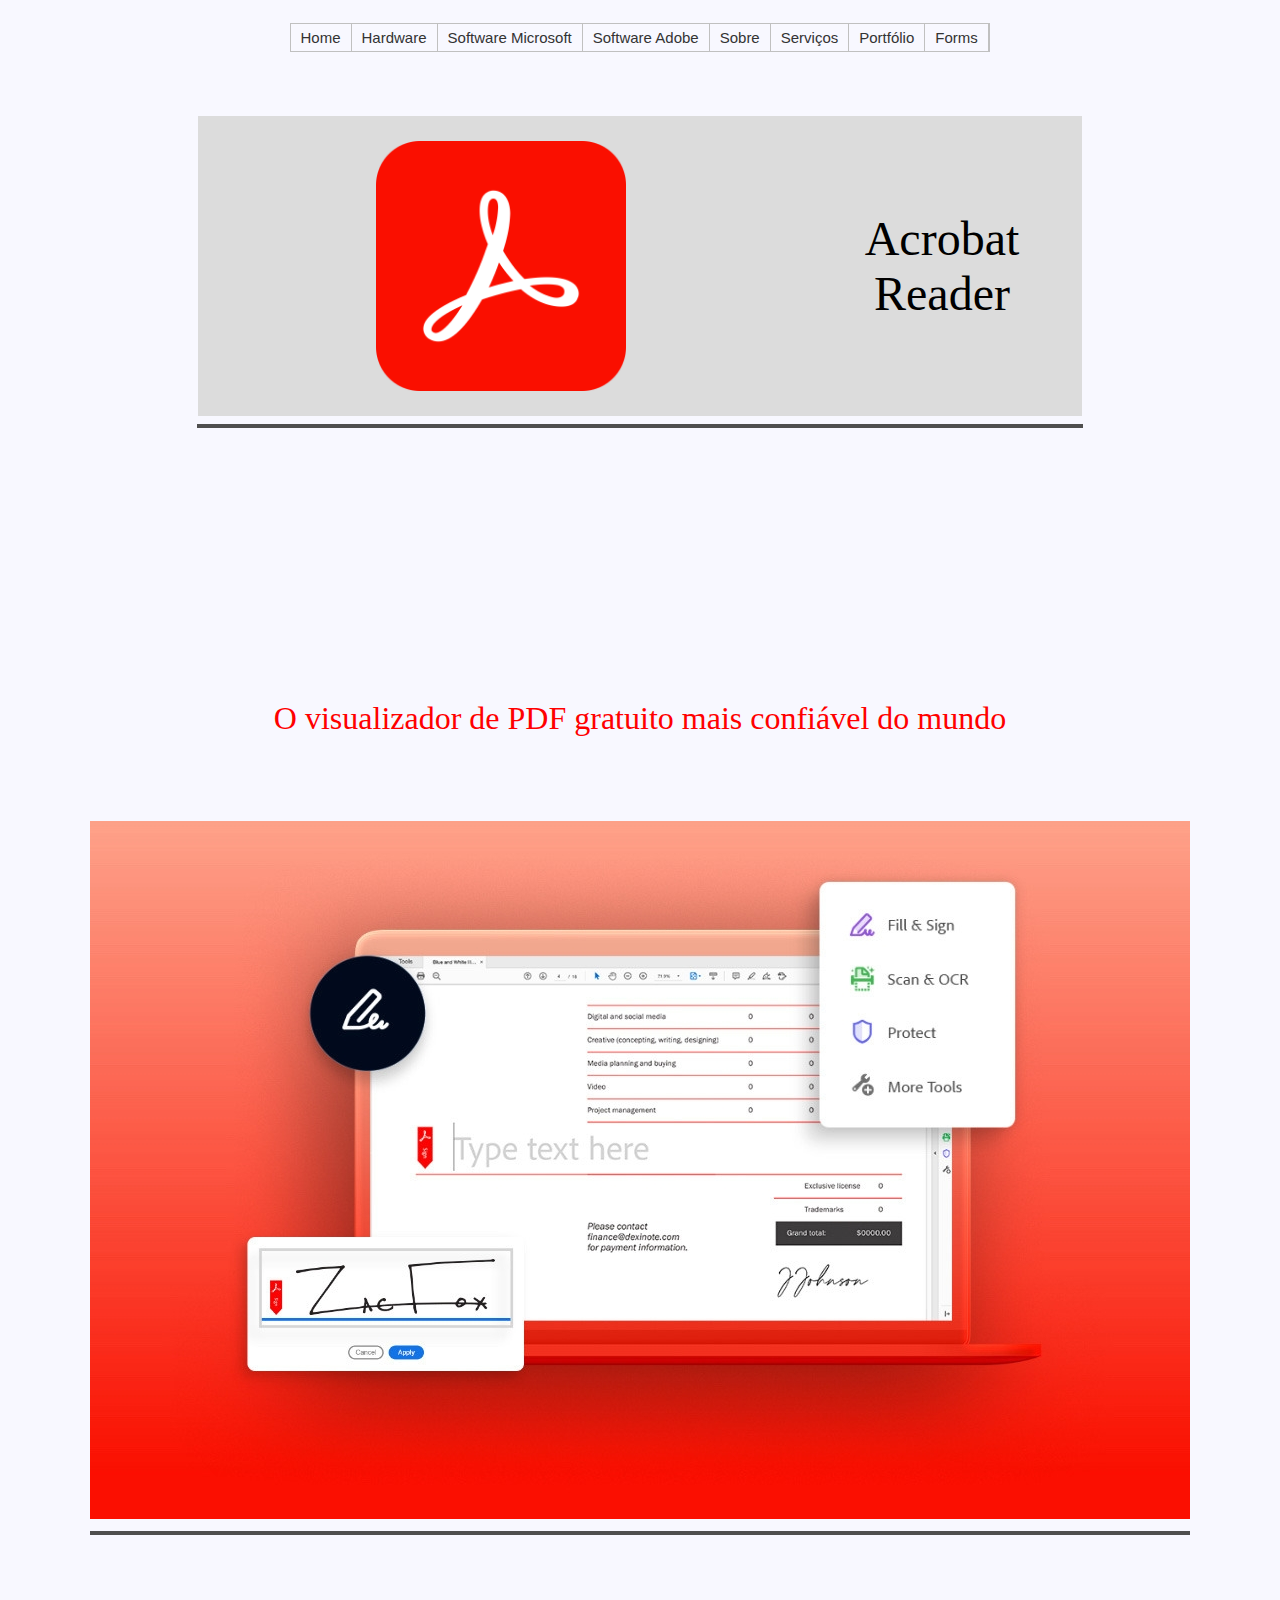
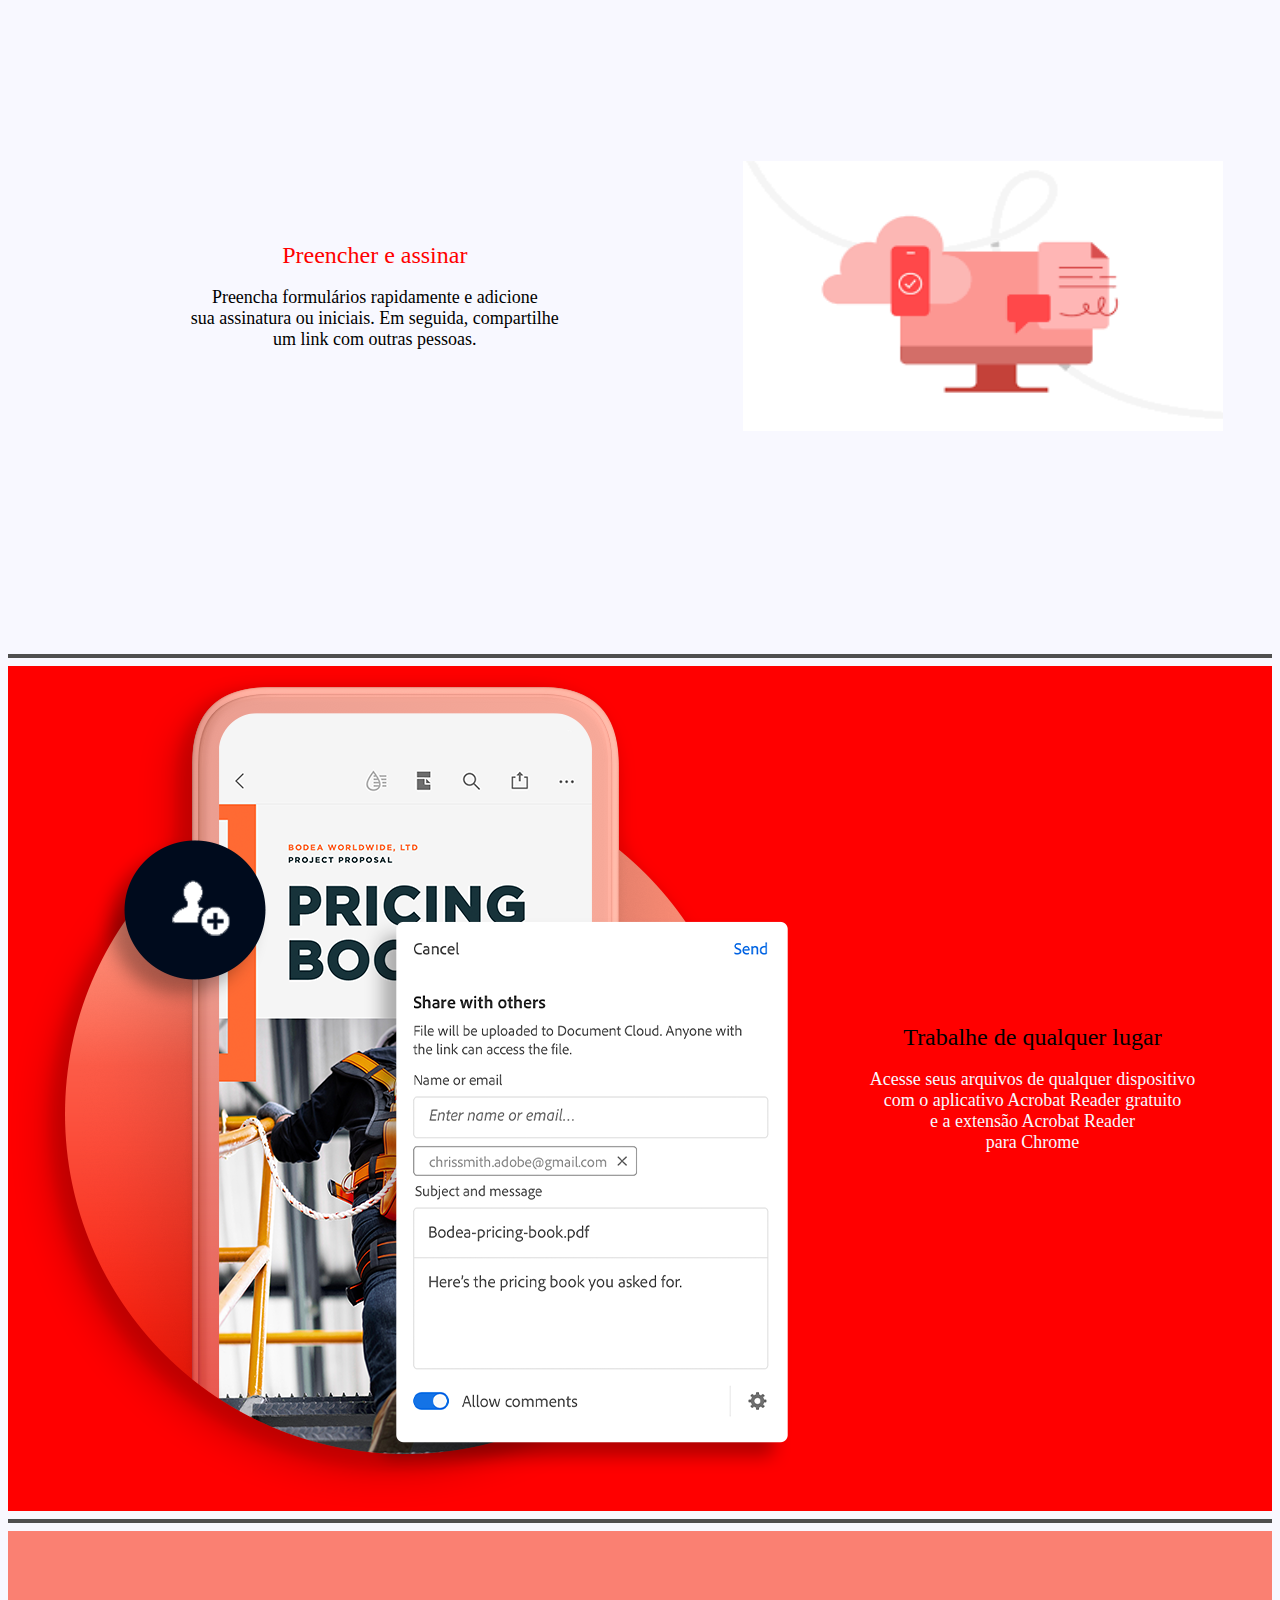
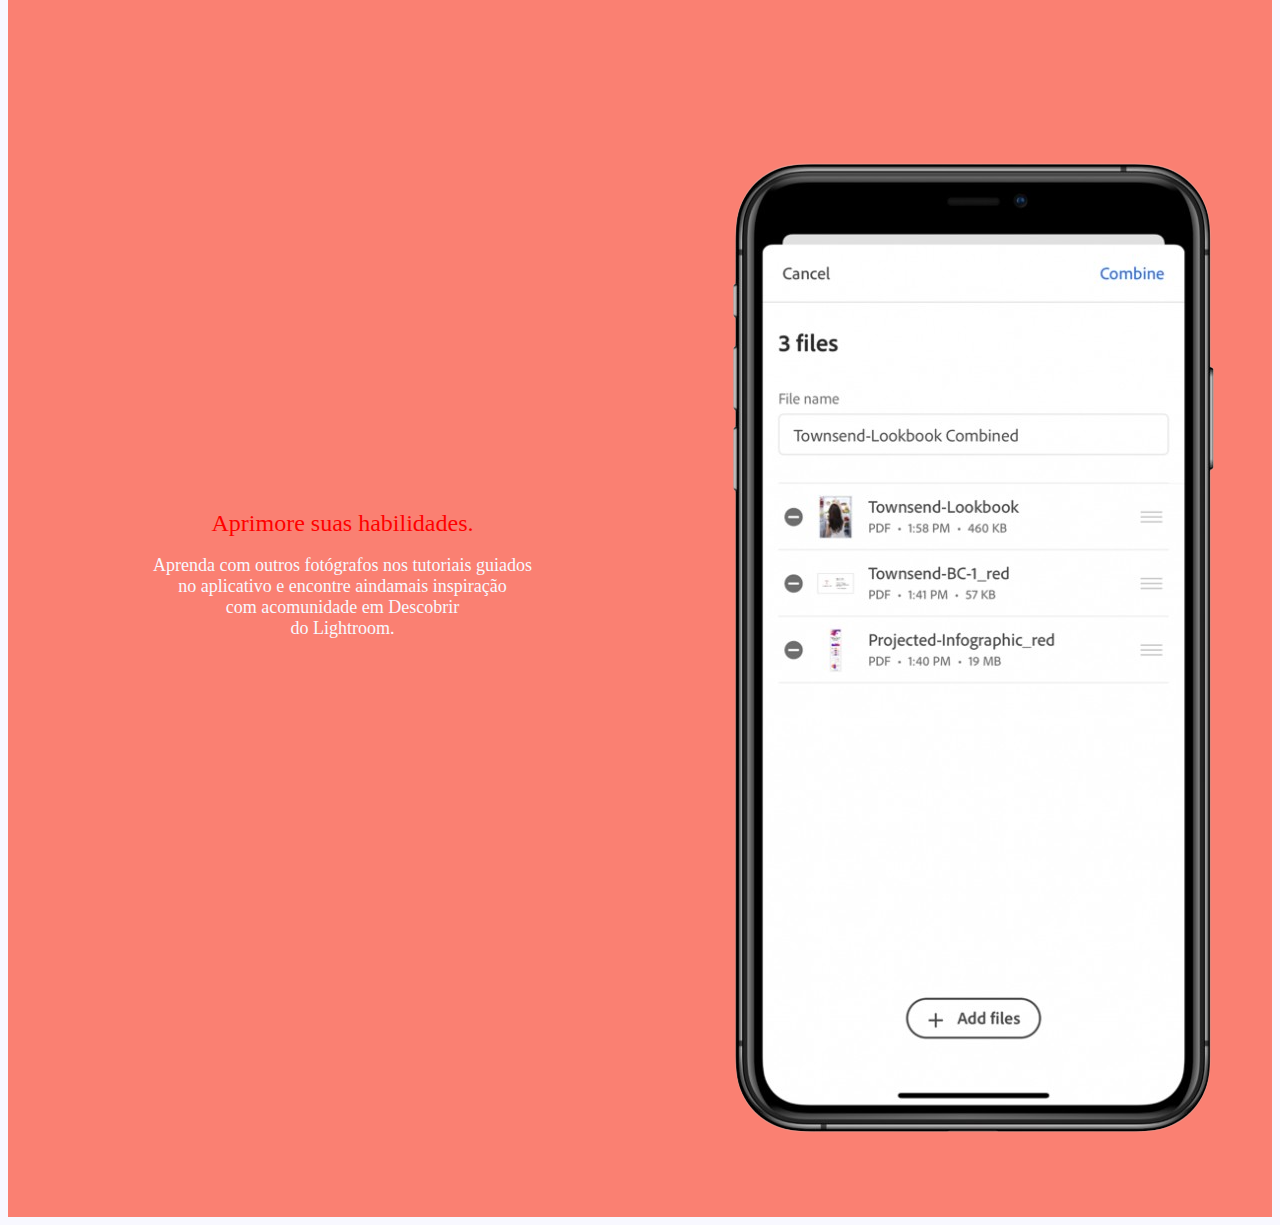
<file: Adobe/Acrobat Reader/acrobatreader.html>
<html lang="pt-BR">
	<head>
		<title>Acrobat Reader | CairesInfo
		</title>
		<meta charset="UTF-8">
		<link rel="stylesheet" type="text/css" href="menuH_estilo.css" />
	<div>
			<ul class="menu">
				<li><a href="../../index.html">Home</a></li>
				<li><a href="../../Hardware/hardware.html">Hardware</a></li>
				<li><a href="">Software Microsoft</a>
						<ul>
								<li><a href="../../Microsoft/Project/project.html">Project</a></li>
								<li><a href="../../Microsoft/Visio/visio.html">Visio</a></li>
								<li><a href="../../Microsoft/Windows 11/win11.html">Windowns 11</a></li>
						</ul>
				</li>
				<li> <a href="">Software Adobe</a>
					 <ul>
						<li><a href="../../Adobe/Acrobat Reader/acrobatreader.html">Acrobat Reader</a></li>
						<li><a href="../../Adobe/Lightroom/lightroom.html">Lightroom</a></li>
						<li><a href="../../Adobe/Photoshop/photoshop.html">Photoshop</a></li>
				</ul>
		</li>
			<li><a href="../../Sobre/sobre.html">Sobre</a></li>
		<li><a href="../Serviços/serviços.html">Serviços</a></li>
		<li><a href="../../Portfolio/portfolio.html">Portfólio</a></li>
		<li><a href="../../Forms/forms3.html">Forms</a></li>
		</div>
	</head>
	<body bgcolor="#F8F8FF">
		
	<br><br><br><br><br><br>
		<table width="70%" height="300px" align="center" bgcolor="	#DCDCDC"><tr><td width="600px" align="center"><img src="AR logo.png" width="250px" height="250px"></td><td align="center"><font face="arial black" size="7">Acrobat Reader</font></td></tr></table>
		<hr size="4" color="#4F4F4F" width="70%"
		<br><br><br<br><br><br><br<br><br><br><br<br><br><br><br<br><br><br><br<br><br>
		<table align="center"><tr height="200px">		<td align="center"> <font face="arial black" size="6" color="#FF0000">O visualizador de PDF gratuito mais confiável do mundo</font></td>	</tr>
				<tr>	<td><img src="AR 2.png" height="100%" width="100%"></td>	</tr>
				<tr> <td height="4px"> <hr size="4" color="#4F4F4F">	</td>	</tr>
			</table>
			<table height="700px" width="100%">
				<tr>	<td width="58%" align="center"><font face="arial black" size="5" color="#FF0000">Preencher e assinar</font><br><br><font face="arial black" size="4">Preencha formulários rapidamente e adicione<br>sua assinatura ou iniciais. Em seguida, compartilhe<br>um link com outras pessoas.</font></td>	<td align="left"><img src="AR 3.png" width="480px" height="270px"></td>	</tr>
			</table>
			<hr size="4" color="#4F4F4F">
			<table height="839px" width="100%" bgcolor="#FF0000">
				<tr>	<td align="right"><img src="AR 4.png" width="781px" height="839px"></td>	<td width="75%" align="center"><font face="arial black" size="5">Trabalhe de qualquer lugar</font><br><br><font face="arial black" size="4" color="#F8F8FF">Acesse seus arquivos de qualquer dispositivo<br>com o aplicativo Acrobat Reader gratuito<br>e a extensão Acrobat Reader<br>para Chrome </font></td>	</tr>
			</table>
			<hr size="4" color="#4F4F4F">
			<table height="700px" width="100%" bgcolor="#FA8072">
				<tr>	<td width="75%" align="center"><font face="arial black" size="5" color="#FF0000">Aprimore suas habilidades.</font><br><br><font face="arial black" size="4" color="#F8F8FF">Aprenda com outros fotógrafos nos tutoriais guiados<br>no aplicativo e encontre aindamais inspiração <br>com acomunidade em Descobrir<br>do Lightroom.</font></td>	<td align="right"><img src="AR 5.png"></td>	</tr>
			</table>
	</body>
</html>
</file>
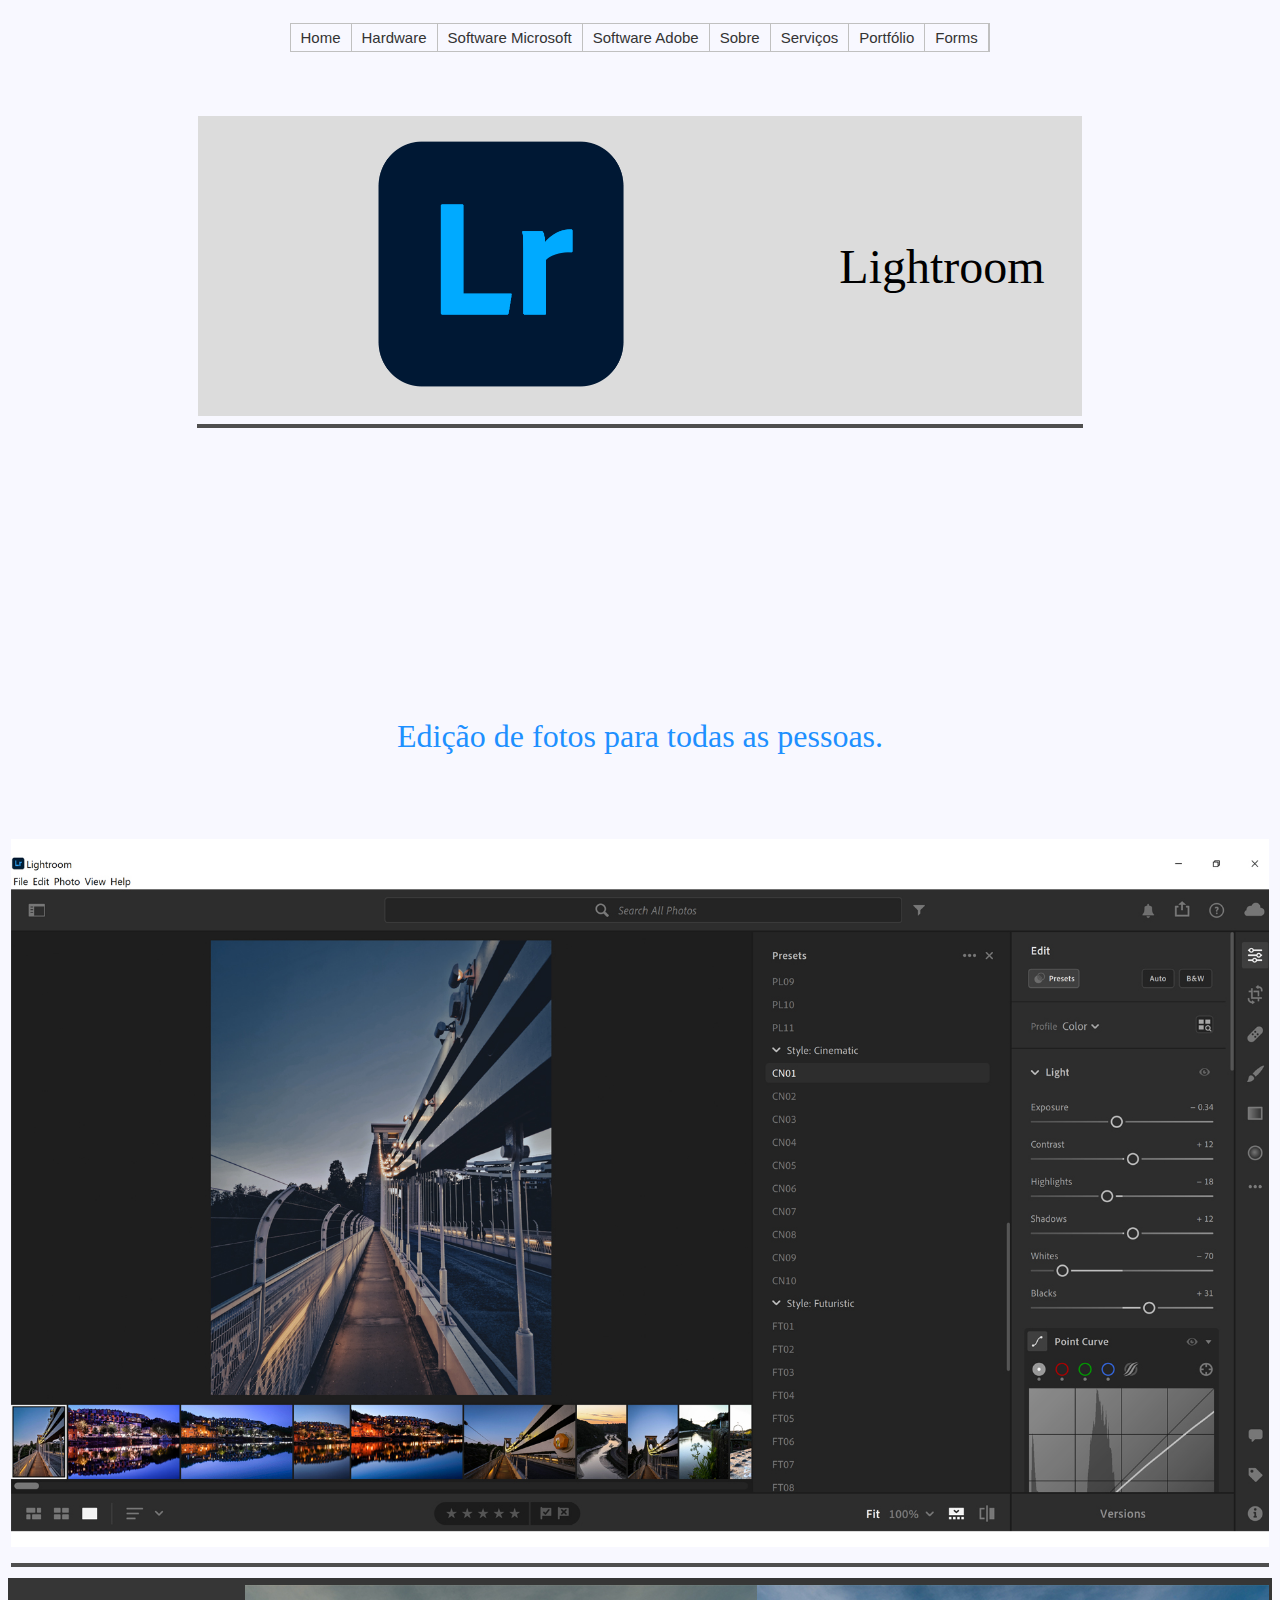
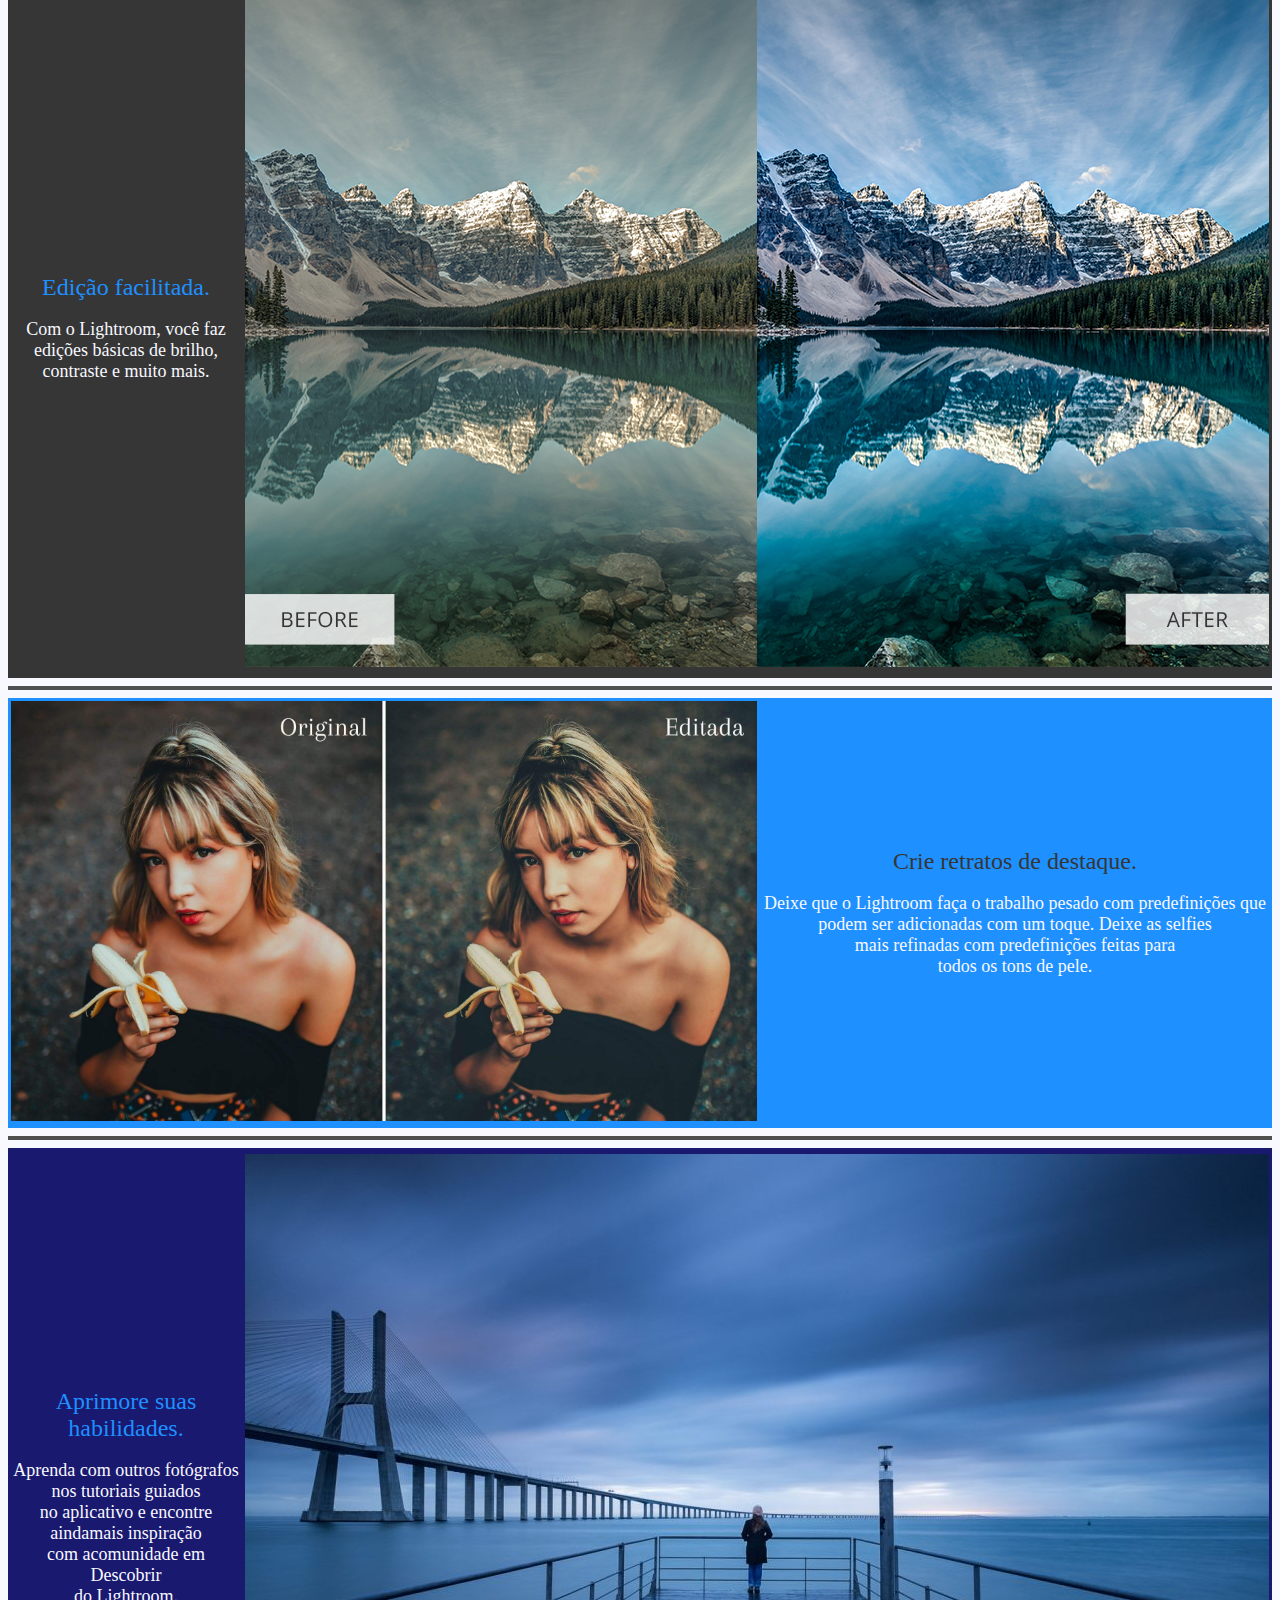
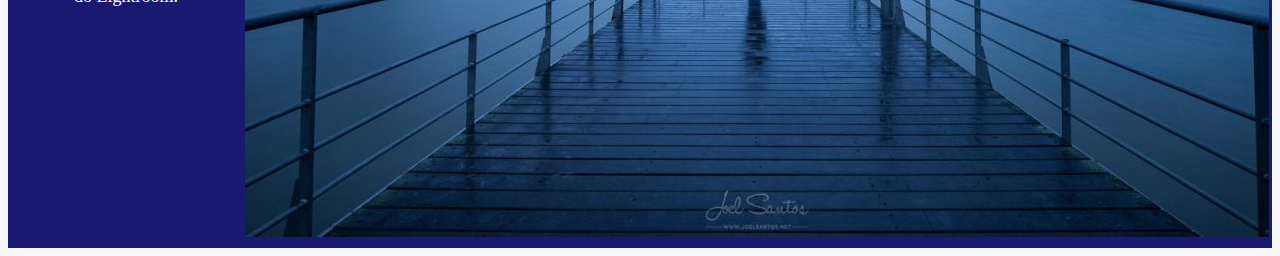
<file: Adobe/Lightroom/lightroom.html>
<!DOCTYPE html>
<html lang="pt-BR">
	<head>
		<title>Adobe Lightroom | CairesInfo
		</title>
		<link rel="stylesheet" type="text/css" href="menuH_estilo.css" />
	</head>
	<body bgcolor="#F8F8FF">
		<div>
			<ul class="menu">
				<li><a href="../../index.html">Home</a></li>
				<li><a href="../../Hardware/hardware.html">Hardware</a></li>
				<li><a href="">Software Microsoft</a>
						<ul>
								<li><a href="../../Microsoft/Project/project.html">Project</a></li>
								<li><a href="../../Microsoft/Visio/visio.html">Visio</a></li>
								<li><a href="../../Microsoft/Windows 11/win11.html">Windowns 11</a></li>
						</ul>
				</li>
				<li> <a href="">Software Adobe</a>
					 <ul>
						<li><a href="../../Adobe/Acrobat Reader/acrobatreader.html">Acrobat Reader</a></li>
						<li><a href="../../Adobe/Lightroom/lightroom.html">Lightroom</a></li>
						<li><a href="../../Adobe/Photoshop/photoshop.html">Photoshop</a></li>
				</ul>
		</li>
			<li><a href="../../Sobre/sobre.html">Sobre</a></li>
		<li><a href="../Serviços/serviços.html">Serviços</a></li>
		<li><a href="../../Portfolio/portfolio.html">Portfólio</a></li>
		<li><a href="../../Forms/forms3.html">Forms</a></li>
		</div>
	<br><br><br><br><br><br>
		<table width="70%" height="300px" align="center" bgcolor="	#DCDCDC"><tr><td width="600px" align="center"><img src="LR logo.png" width="250px" height="250px"></td><td align="center"><font face="arial black" size="7">Lightroom</font></td></tr></table>
		<hr size="4" color="#4F4F4F" width="70%">
		<br><br><br<br><br><br><br<br><br><br><br<br><br><br><br<br><br><br><br<br><br>
		<table align="center"><tr height="200px">		<td align="center"> <font face="arial black" size="6" color="#1E90FF">Edição de fotos para todas as pessoas.</font></td>	</tr>
				<tr>	<td><img src="LR 2.png" height="100%" width="100%"></td>	</tr>
				<tr> <td height="4px"> <hr size="4" color="#4F4F4F">	</td>	</tr>
			</table>
			<table height="700px" width="100%" bgcolor="#363636">
				<tr>	<td width="75%" align="center"><font face="arial black" size="5" color="#1E90FF">Edição facilitada.</font><br><br><font face="arial black" size="4" color="#F8F8FF">Com o Lightroom, você faz edições básicas de brilho,<br>contraste e muito mais.</font></td>	<td align="right"><img src="LR 3.png"></td>	</tr>
			</table>
			<hr size="4" color="#4F4F4F">
			<table height="420px" width="100%" bgcolor="#1E90FF">
				<tr>	<td align="right"><img src="LR 4.jpg" width="746px" height="420px"></td>		<td width="75%" align="center"><font face="arial black" size="5" color="#363636">Crie retratos de destaque.</font><br><br><font face="arial black" size="4" color="#F8F8FF">Deixe que o Lightroom faça o trabalho pesado com predefinições que<br>podem ser adicionadas com um toque. Deixe as selfies<br>mais refinadas com predefinições feitas para<br>todos os tons de pele. </font></td>	</tr>
			</table>
			<hr size="4" color="#4F4F4F">
			<table height="700px" width="100%" bgcolor="#191970">
				<tr>	<td width="75%" align="center"><font face="arial black" size="5" color="#1E90FF">Aprimore suas habilidades.</font><br><br><font face="arial black" size="4" color="#F8F8FF">Aprenda com outros fotógrafos nos tutoriais guiados<br>no aplicativo e encontre aindamais inspiração <br>com acomunidade em Descobrir<br>do Lightroom.</font></td>	<td align="right"><img src="LR 5.png"></td>	</tr>
			</table>
	</body>
</html>
</file>
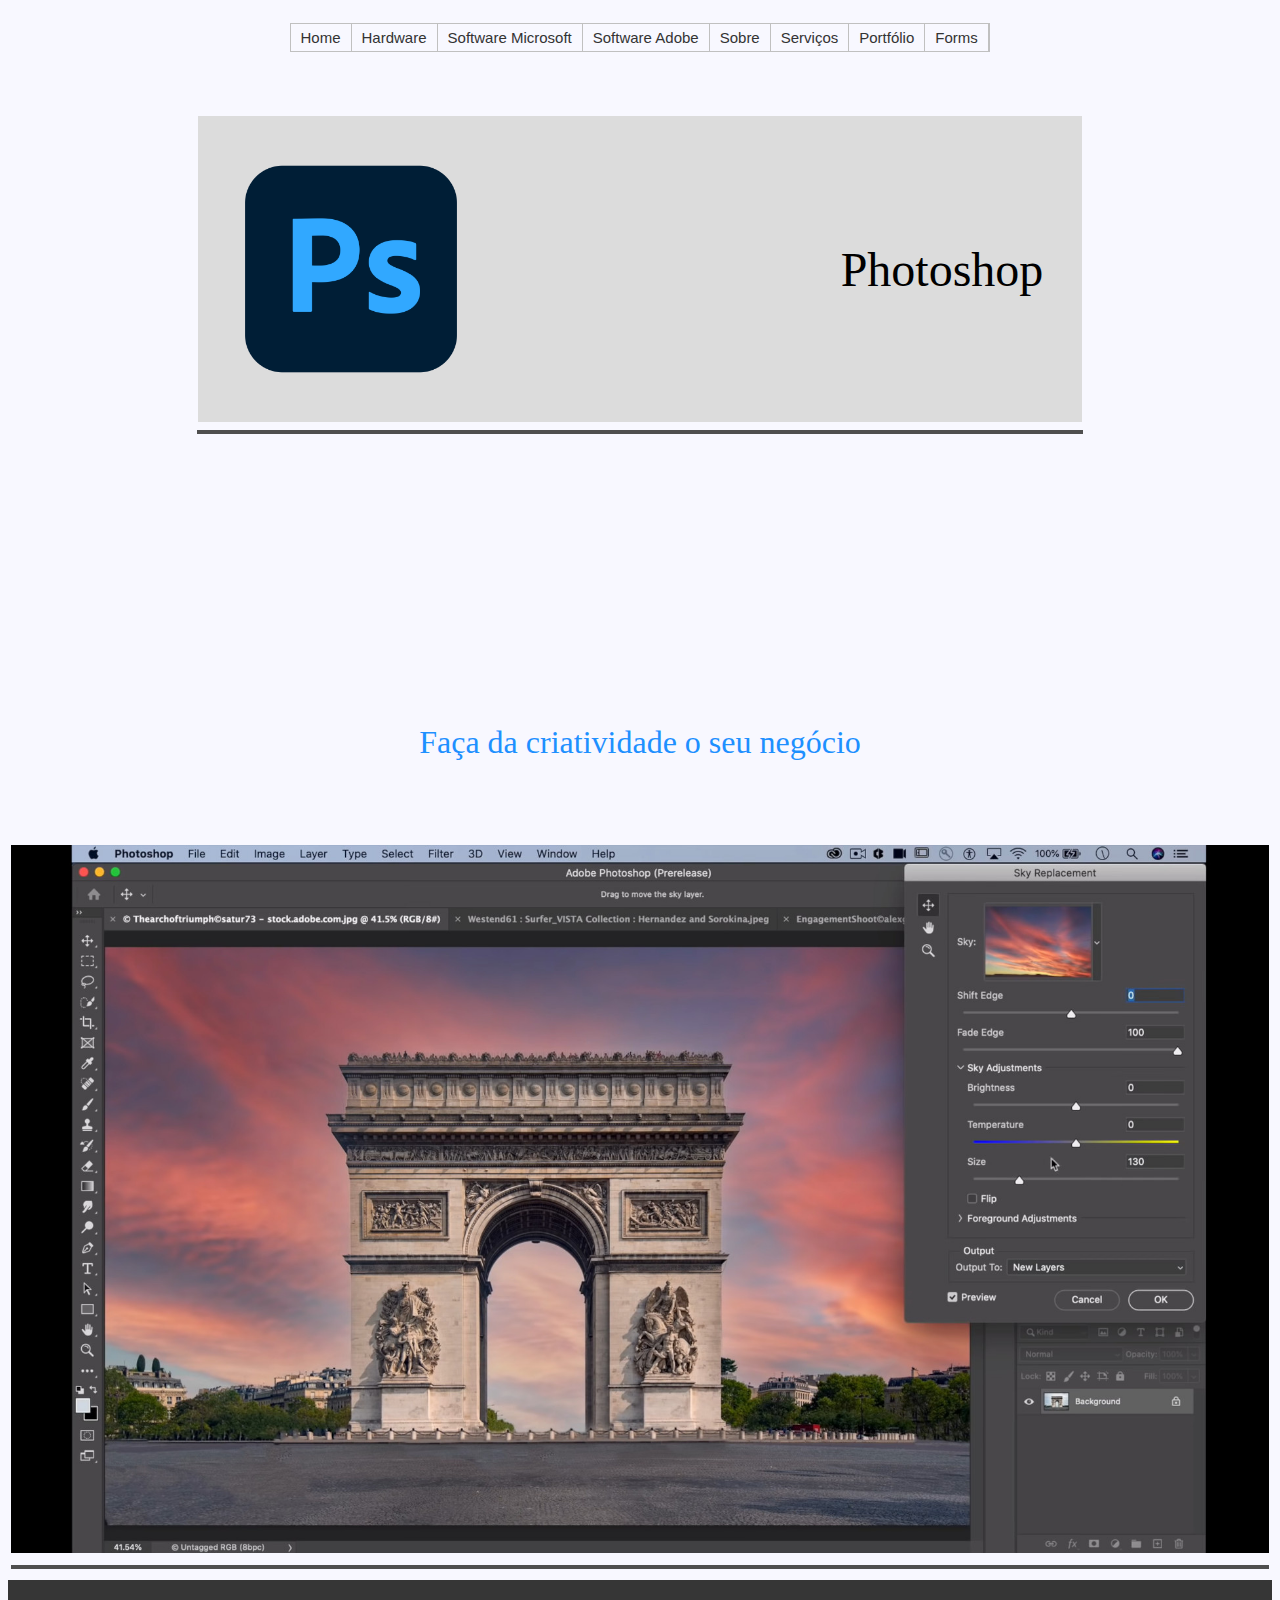
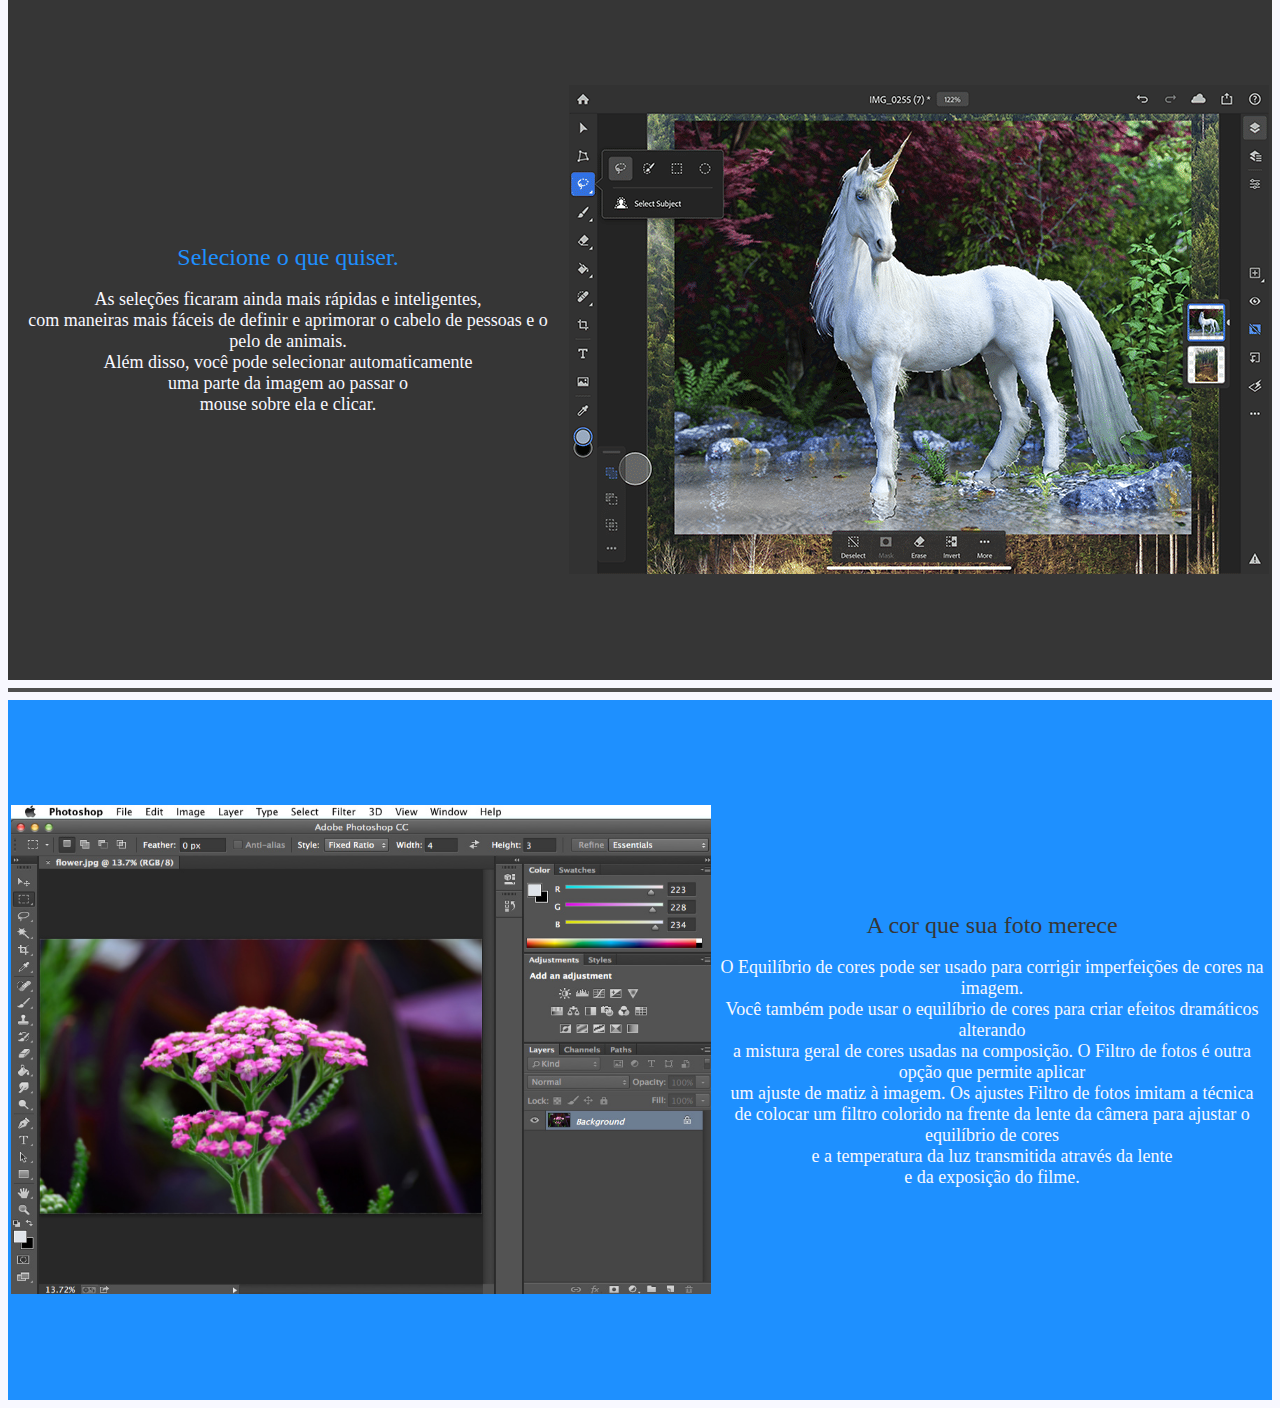
<file: Adobe/Photoshop/photoshop.html>
<html lang="pt-BR">
	<head>
		<title>Adobe Photoshop | CairesInfo
		</title>
		<meta charset="UTF-8">
		<link rel="stylesheet" type="text/css" href="menuH_estilo.css" />
	</head>
	<body bgcolor="#F8F8FF">
		<div>
			<ul class="menu">
				<li><a href="../../index.html">Home</a></li>
				<li><a href="../../Hardware/hardware.html">Hardware</a></li>
				<li><a href="">Software Microsoft</a>
						<ul>
								<li><a href="../../Microsoft/Project/project.html">Project</a></li>
								<li><a href="../../Microsoft/Visio/visio.html">Visio</a></li>
								<li><a href="../../Microsoft/Windows 11/win11.html">Windowns 11</a></li>
						</ul>
				</li>
				<li> <a href="">Software Adobe</a>
					 <ul>
						<li><a href="../../Adobe/Acrobat Reader/acrobatreader.html">Acrobat Reader</a></li>
						<li><a href="../../Adobe/Lightroom/lightroom.html">Lightroom</a></li>
						<li><a href="../../Adobe/Photoshop/photoshop.html">Photoshop</a></li>
				</ul>
		</li>
			<li><a href="../../Sobre/sobre.html">Sobre</a></li>
		<li><a href="../Serviços/serviços.html">Serviços</a></li>
		<li><a href="../../Portfolio/portfolio.html">Portfólio</a></li>
		<li><a href="../../Forms/forms3.html">Forms</a></li>
		</div>
	<br><br><br><br><br><br>
		<table width="70%" height="300px" align="center" bgcolor="	#DCDCDC"><tr><td width="600px" align="left"><img src="photoshop logo.png" width="300px" height="300px"></td><td align="center"><font face="arial black" size="7">Photoshop</font></td></tr></table>
		<hr size="4" color="#4F4F4F" width="70%">
		<br><br><br<br><br><br><br<br><br><br><br<br><br><br><br<br><br><br><br<br><br>
		<table align="center"><tr height="200px">		<td align="center"> <font face="arial black" size="6" color="#1E90FF">Faça da criatividade o seu negócio</font></td>	</tr>
				<tr>	<td><img src="photoshop 2.png" height="100%" width="100%"></td>	</tr>
				<tr> <td height="4px"> <hr size="4" color="#4F4F4F">	</td>	</tr>
			</table>
			<table height="700px" width="100%" bgcolor="#363636">
				<tr>	<td width="75%" align="center"><font face="arial black" size="5" color="#1E90FF">Selecione o que quiser.</font><br><br><font face="arial black" size="4" color="#F8F8FF">As seleções ficaram ainda mais rápidas e inteligentes,<br>com maneiras mais fáceis de definir e aprimorar o cabelo de pessoas e o pelo de animais.<br>Além disso, você pode selecionar automaticamente<br>uma parte da imagem ao passar o<br>mouse sobre ela e clicar.</font></td>	<td align="right"><img src="photoshop 3.png"></td>	</tr>
			</table>
			<hr size="4" color="#4F4F4F">
			<table height="700px" width="100%" bgcolor="#1E90FF">
				<tr>	<td align="right"><img src="photoshop 4.png" width="700px" height="489px"></td>		<td width="75%" align="center"><font face="arial black" size="5" color="#363636">A cor que sua foto merece</font><br><br><font face="arial black" size="4" color="#F8F8FF">O Equilíbrio de cores pode ser usado para corrigir imperfeições de cores na imagem.<br>Você também pode usar o equilíbrio de cores para criar efeitos dramáticos alterando<br>a mistura geral de cores usadas na composição. O Filtro de fotos é outra opção que permite aplicar<br>um ajuste de matiz à imagem. Os ajustes Filtro de fotos imitam a técnica<br>de colocar um filtro colorido na frente da lente da câmera para ajustar o equilíbrio de cores<br>e a temperatura da luz transmitida através da lente<br>e da exposição do filme. </font></td>	</tr>
			</table>
	</body>
</html>
</file>
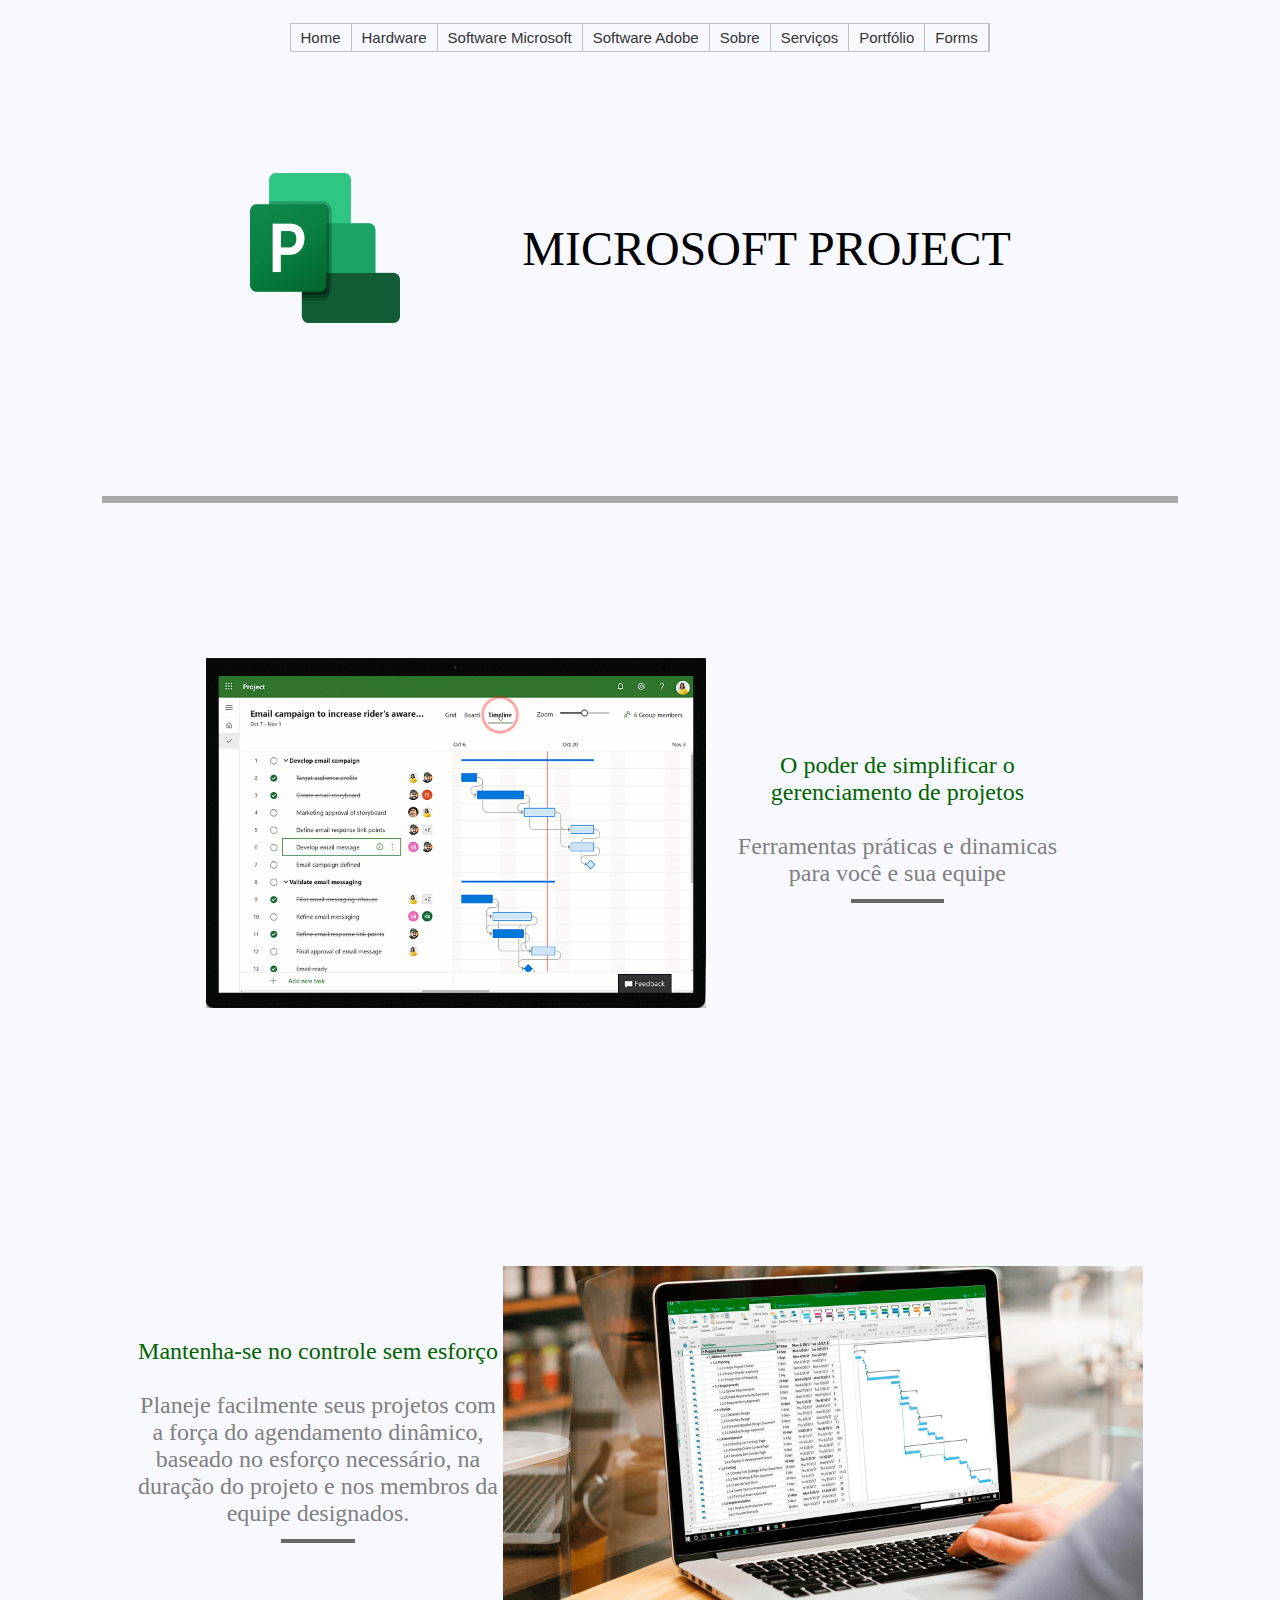
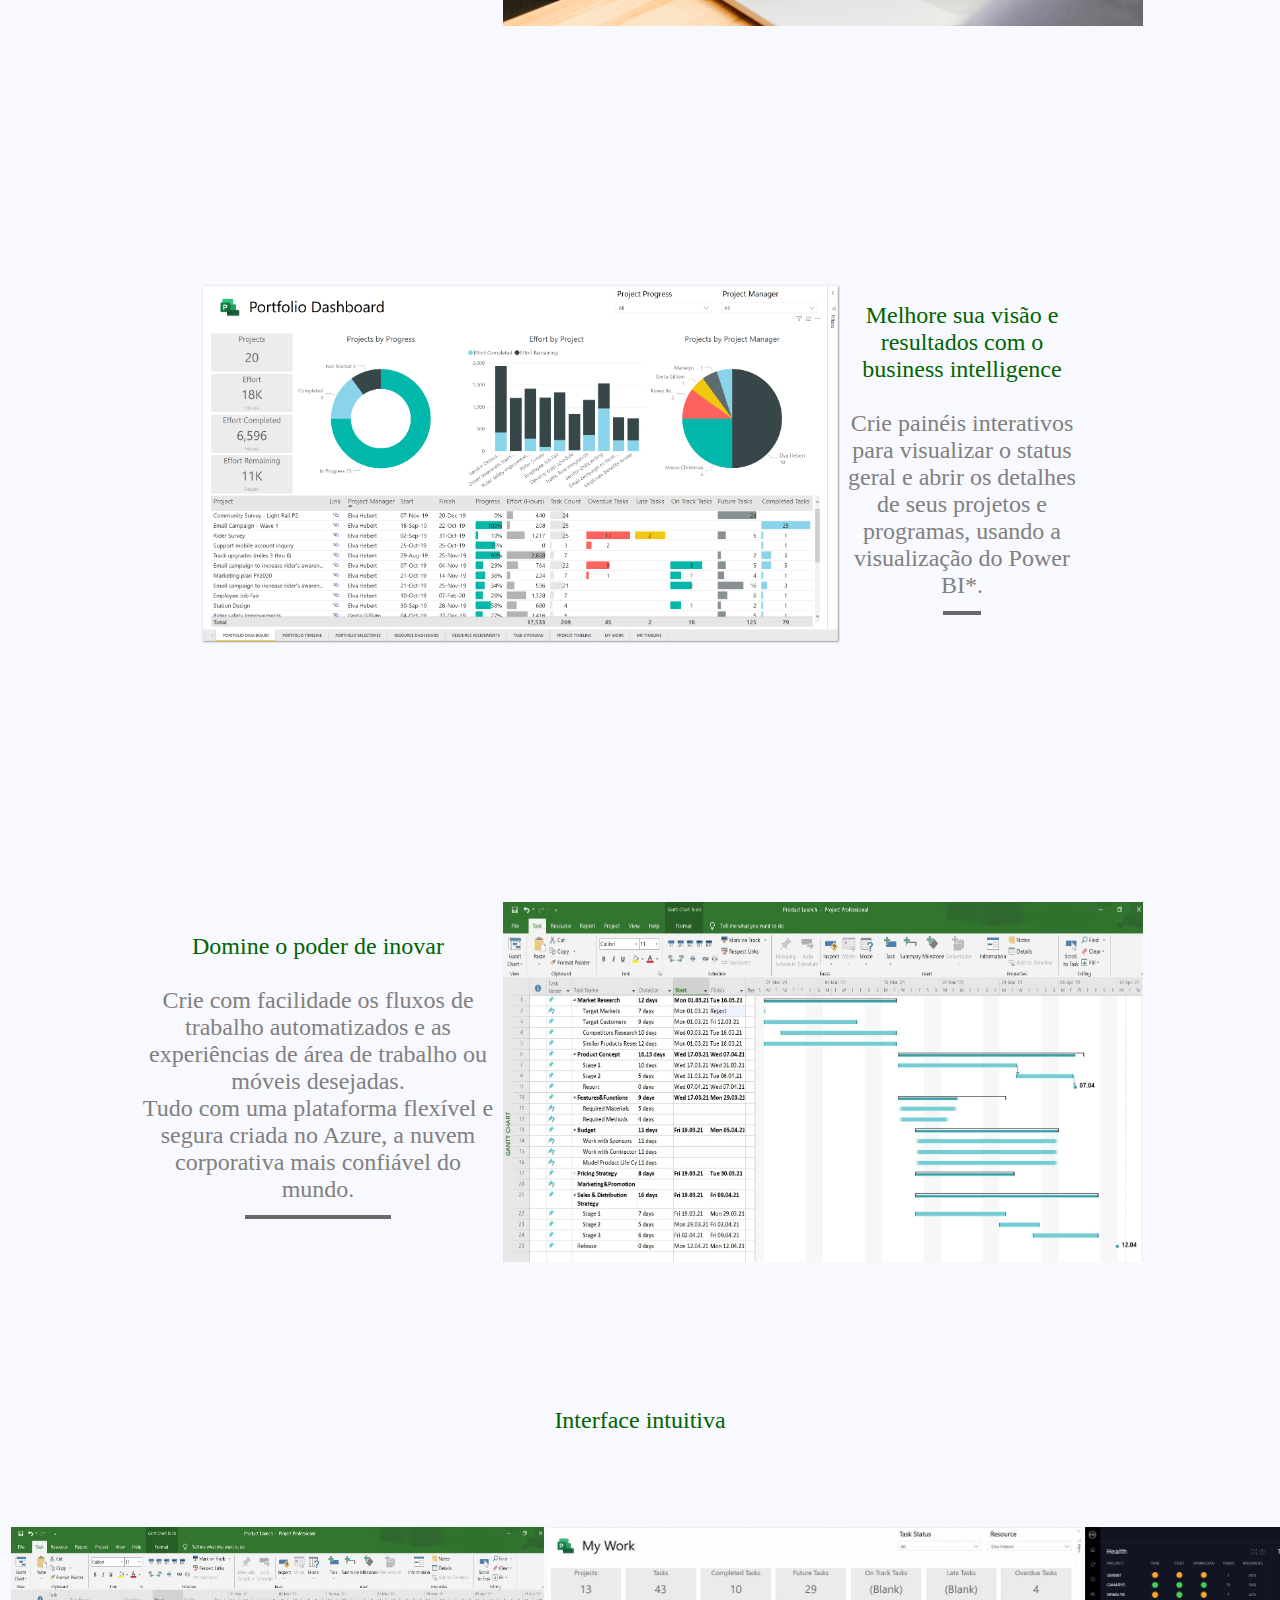
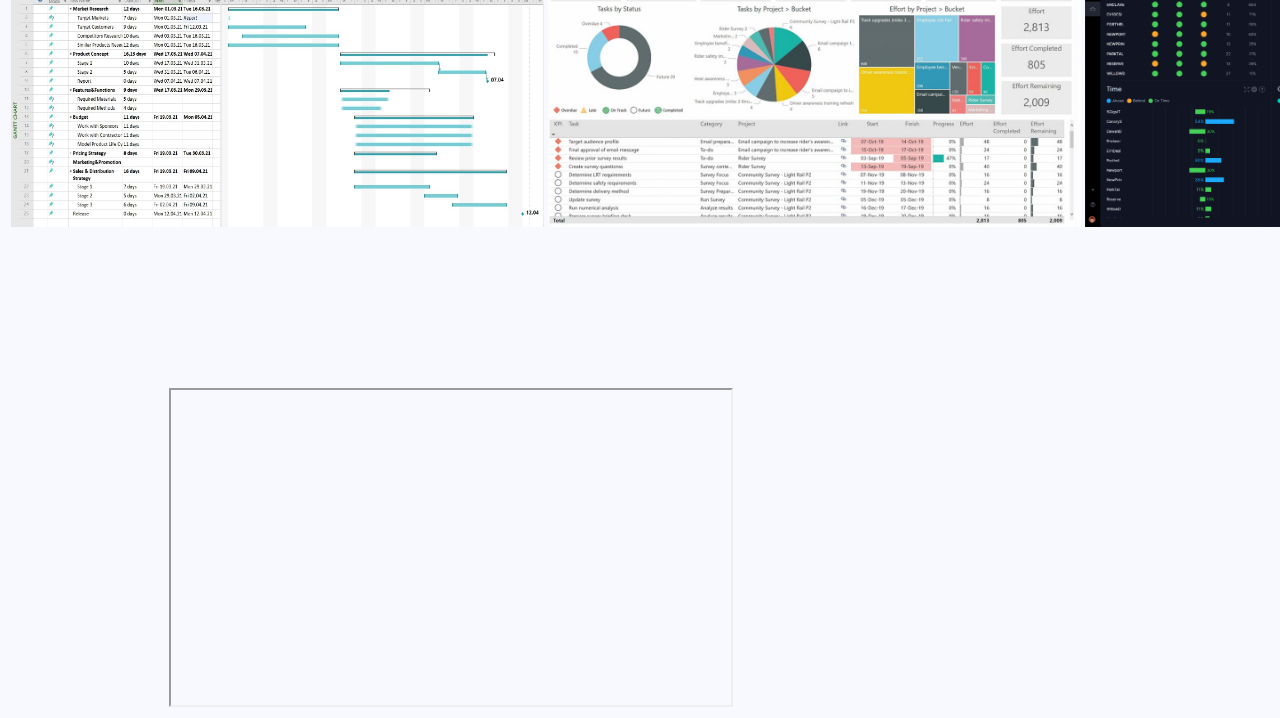
<file: Microsoft/Project/project.html>
<html lang="pt-BR">
	<head>
		<title>Microsoft Project | CairesInfo
		</title>
		<meta charset="UTF-8">
            <link rel="stylesheet" type="text/css" href="menuH_estilo.css" />
	</head>
	<body bgcolor="#F8F8FF">
		<div>
			<ul class="menu">
				<li><a href="../../index.html">Home</a></li>
				<li><a href="../../Hardware/hardware.html">Hardware</a></li>
				<li><a href="">Software Microsoft</a>
						<ul>
								<li><a href="../../Microsoft/Project/project.html">Project</a></li>
								<li><a href="../../Microsoft/Visio/visio.html">Visio</a></li>
								<li><a href="../../Microsoft/Windows 11/win11.html">Windowns 11</a></li>
						</ul>
				</li>
				<li> <a href="">Software Adobe</a>
					 <ul>
						<li><a href="../../Adobe/Acrobat Reader/acrobatreader.html">Acrobat Reader</a></li>
						<li><a href="../../Adobe/Lightroom/lightroom.html">Lightroom</a></li>
						<li><a href="../../Adobe/Photoshop/photoshop.html">Photoshop</a></li>
				</ul>
		</li>
			<li><a href="../../Sobre/sobre.html">Sobre</a></li>
		<li><a href="../Serviços/serviços.html">Serviços</a></li>
		<li><a href="../../Portfolio/portfolio.html">Portfólio</a></li>
		<li><a href="../../Forms/forms3.html">Forms</a></li>
		</div>
	<br> <br> <br> <br> <br>
		<table align="center" height="300px" width="70%" border="0">
		<tr> <td width="20%" align="center"> <img src="logoproject.png" width="150px" height="150px" title="Microsoft Project"> </td> <td width="50%" align="center"> <font size="7" face="arial black"> MICROSOFT PROJECT </td> </tr> 
		</table>
		<br> <br> <br> <br> <br>
		<hr size="7" width="85%" color="#A9A9A9" id="Ferramentas">
		</hr>
		<br> <br> <br> <br> <br> <br> <br> <br>
		<table align="center" height="300px" width="70%" border="0">
		<tr> <td width="30%" align="center"> <img src="imagem 1 prjc.gif" width="500px" height="350px"> </td> <td width="40%" align="center"> <font size="5" face="arial black" color="#006400"> O poder de simplificar o gerenciamento de projetos <br> <br>
		 <font size="5" face="calibri" color="gray"> Ferramentas práticas e dinamicas<br>para você e sua equipe<br> <hr size="4" width="25%" color="#696969"></td> </tr>
		 </table>
		 <br> <br> <br> <br> <br> <br> <br> <br> <br> <br> <br> <br> <br> <br>
		 <table align="center" height="300px" width="80%" border="0">
		<tr> <td width="40%" align="center"> <font size="5" face="arial black" color="#006400"> Mantenha-se no controle sem esforço<br><br> <font size="5" face="calibri" color="gray"> Planeje facilmente seus projetos com a força do agendamento dinâmico, baseado no esforço necessário, na duração do projeto e nos membros da equipe designados.<br><hr size="4" width="20%" color="#696969">

 </td> <td width="40%" align="center">
		 <img src="imagem 2 prjc.png" width="640px" height="360px" </td> </tr>
		 </table>
		 <br> <br> <br> <br> <br> <br> <br> <br> <br> <br> <br> <br> <br> <br>
		<table align="center" height="300px" width="70%" border="0">
		<tr> <td width="30%" align="center"> <img src="imagem 3 prjc.png" width="640px" height="360px"> </td> <td width="40%" align="center"> <font size="5" face="arial black" color="#006400"> Melhore sua visão e resultados com o business intelligence <br> <br>
		 <font size="5" face="calibri" color="gray"> Crie painéis interativos para visualizar o status geral e abrir os detalhes de seus projetos e programas, usando a visualização do Power BI*. <hr size="4" width="15%" color="#696969"></td> </tr>
		 </table>
		  <br> <br> <br> <br> <br> <br> <br> <br> <br> <br> <br> <br> <br> <br>
		 <table align="center" height="300px" width="80%" border="0">
		<tr> <td width="40%" align="center"> <font size="5" face="arial black" color="#006400"> Domine o poder de inovar<br><br> <font size="5" face="calibri" color="gray"> Crie com facilidade os fluxos de trabalho automatizados e as experiências de área de trabalho ou móveis desejadas.<br>Tudo com uma plataforma flexível e segura criada no Azure, a nuvem corporativa mais confiável do mundo.<br><hr size="4" width="40%" color="#696969">

 </td> <td width="40%" align="center">
		 <img src="imagem 4 prjc.png" width="640px" height="360px" </td> </tr>
		 </table>
		 <br> <br> <br> <br> <br> <br> <br> 
		 <p align="center"> <font size="5" face="arial black" color="#006400"> Interface intuitiva
		 </p>
		 <br>
		 <table align="center" height="400px" width="95%">
		<tr> <td width="28%" align="left"> <img src="imagem 4 prjc.png" width="533px" height="300px"> </td> <td width="28%" align="center"> <img src="imagem 5 prjc.png" width="533px" height="300px"> </td> <td width="28%" align="right"> <img src="imagem 6 prjc.png" width="533px" height="300px"> </td> </tr>
		</table>
		<br> <br> <br> <br>
		<table align="center" width="75%"><td width="50%"><iframe width="560" height="315" src="https://www.youtube.com/embed/xx6b1yAoTJQ" title="YouTube video player"</iframe></td><td width="25%" align="center"> <font face="arial black" size="5" color="#006400"> Conheça o project</font><br><br> <font size="5" face="calibri" color="gray"> Veja tudo que o project pode oferecer </font> <br><hr size="4" width="60%" color="#696969"></td></tr></table></table>
	</body>
</html>
</file>
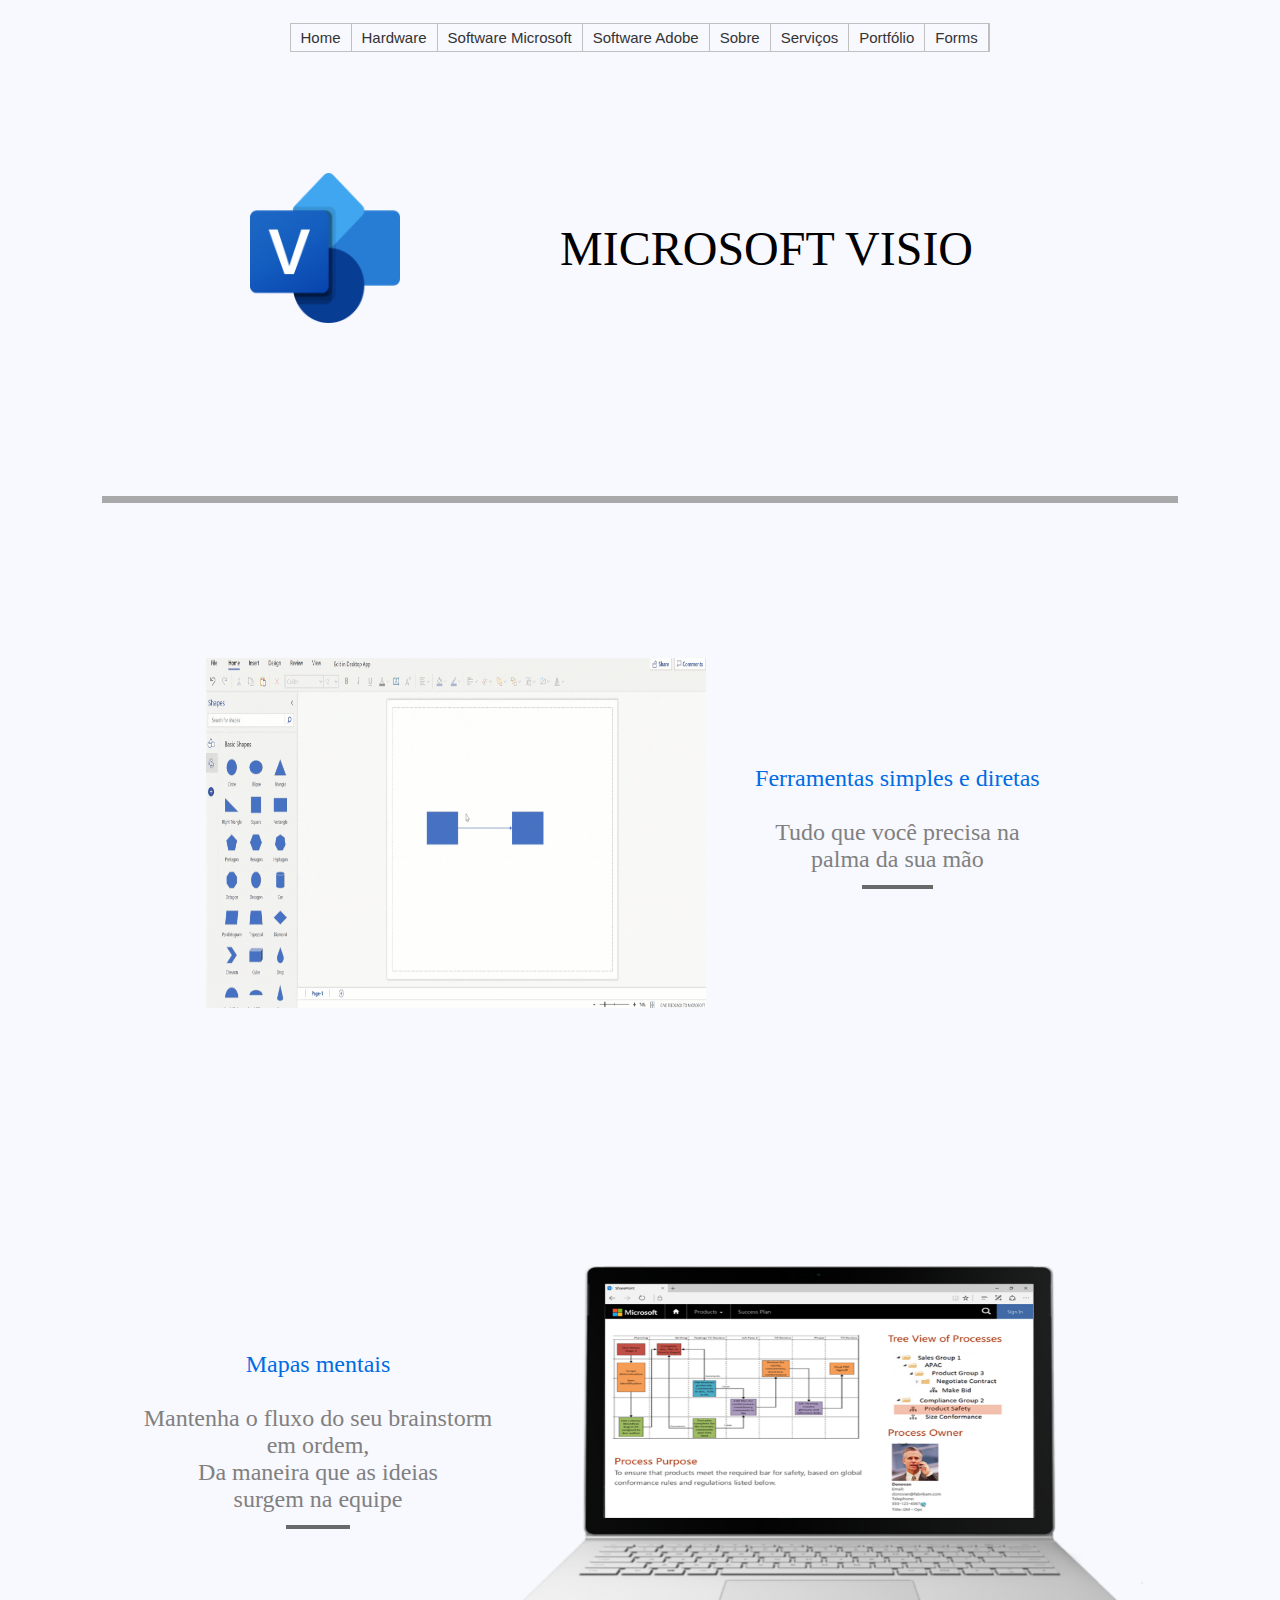
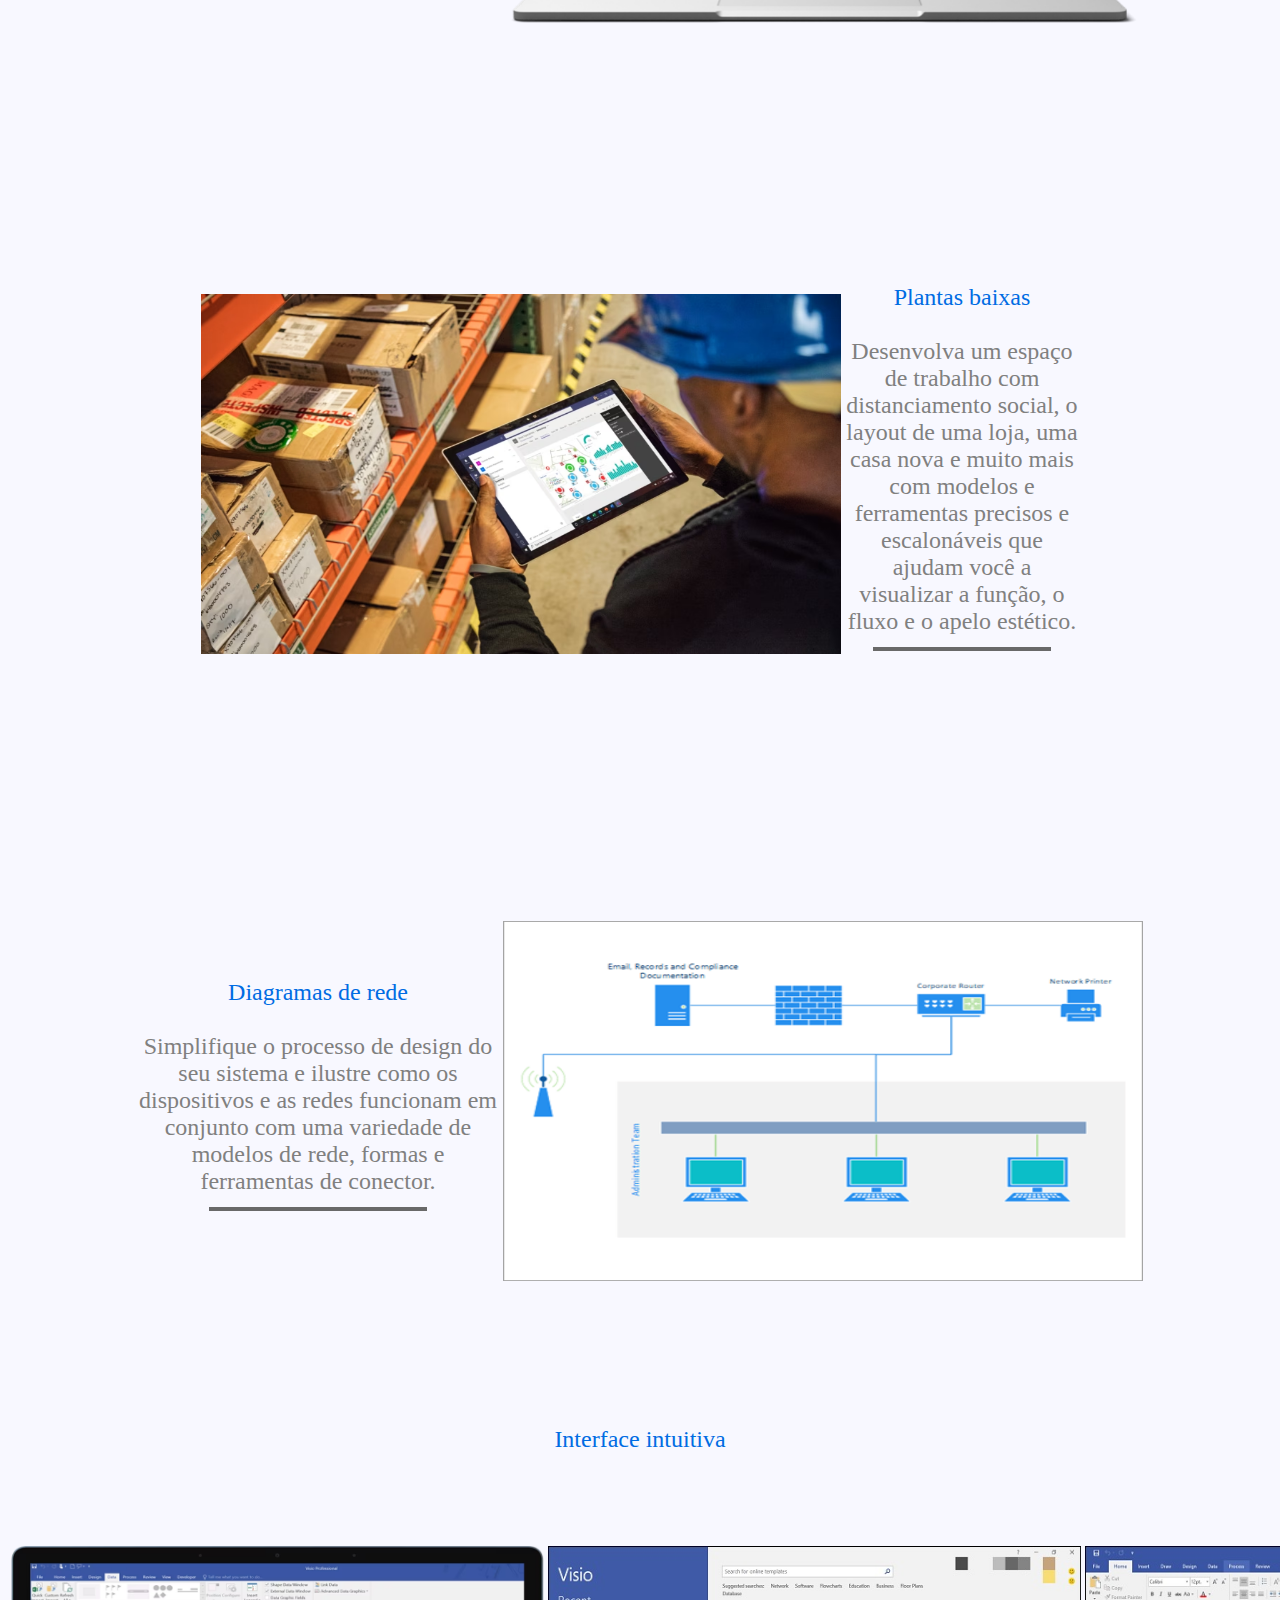
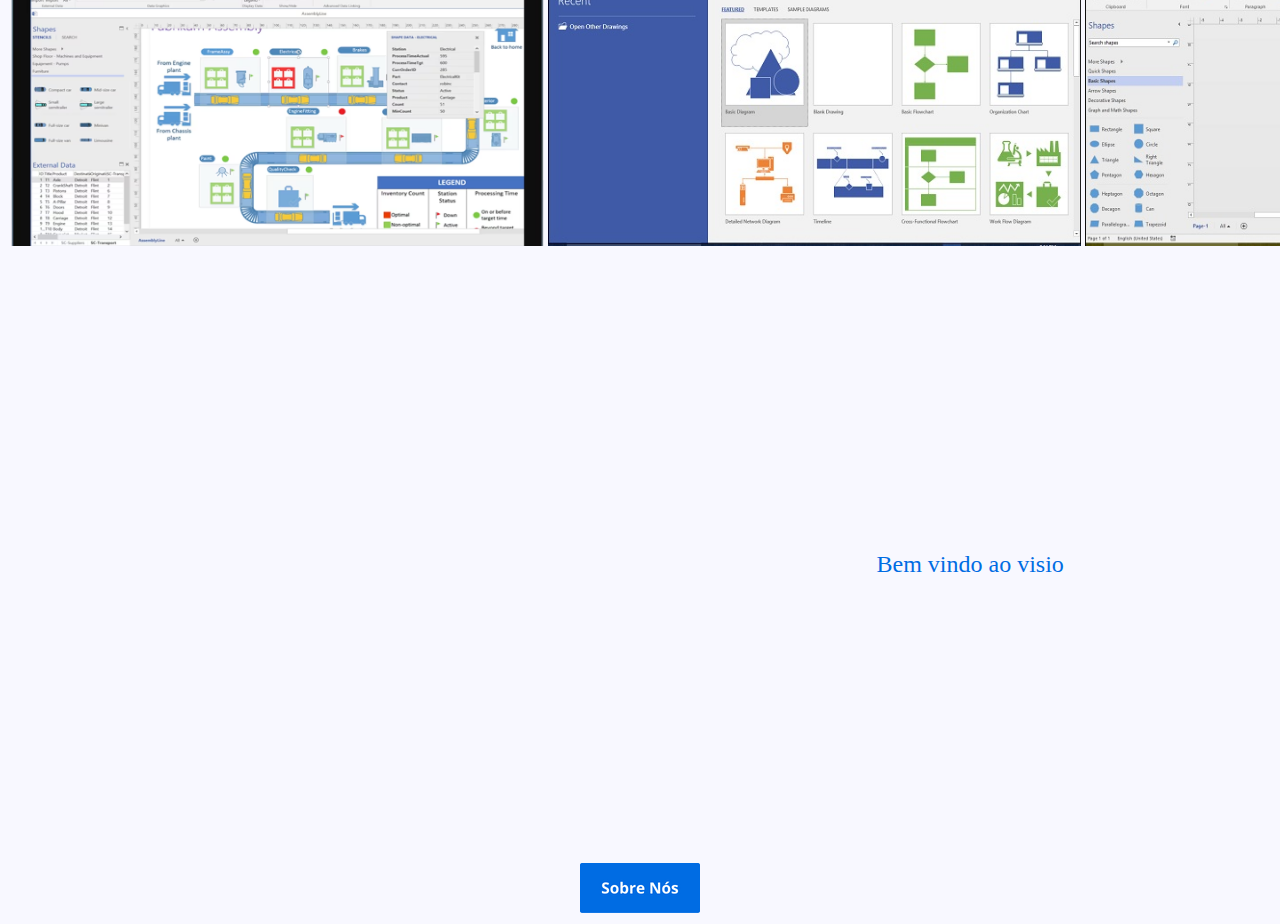
<file: Microsoft/Visio/visio.html>
<html lang="pt-BR">
	<head>
		<title>Microsoft Visio | CairesInfo
		</title>
		<meta charset="UTF-8">
		<link rel="stylesheet" type="text/css" href="menuH_estilo.css" />
	</head>
	<body bgcolor="#F8F8FF">
		<div>
			<ul class="menu">
				<li><a href="../../index.html">Home</a></li>
				<li><a href="../../Hardware/hardware.html">Hardware</a></li>
				<li><a href="">Software Microsoft</a>
						<ul>
								<li><a href="../../Microsoft/Project/project.html">Project</a></li>
								<li><a href="../../Microsoft/Visio/visio.html">Visio</a></li>
								<li><a href="../../Microsoft/Windows 11/win11.html">Windowns 11</a></li>
						</ul>
				</li>
				<li> <a href="">Software Adobe</a>
					 <ul>
						<li><a href="../../Adobe/Acrobat Reader/acrobatreader.html">Acrobat Reader</a></li>
						<li><a href="../../Adobe/Lightroom/lightroom.html">Lightroom</a></li>
						<li><a href="../../Adobe/Photoshop/photoshop.html">Photoshop</a></li>
				</ul>
		</li>
			<li><a href="../../Sobre/sobre.html">Sobre</a></li>
		<li><a href="../Serviços/serviços.html">Serviços</a></li>
		<li><a href="../../Portfolio/portfolio.html">Portfólio</a></li>
		<li><a href="../../Forms/forms3.html">Forms</a></li>
		</div>
	<br> <br> <br> <br> <br>
		<table align="center" height="300px" width="70%" border="0">
		<tr> <td width="20%" align="center"> <img src="logovisio.png" width="150px" height="150px" title="Microsoft Visio"> </td> <td width="50%" align="center"> <font size="7" face="arial black"> MICROSOFT VISIO </td> </tr> 
		</table>
		<br> <br> <br> <br> <br>
		<hr size="7" width="85%" color="#A9A9A9"
		</hr>
		<br> <br> <br> <br> <br> <br> <br> <br>
		<table align="center" height="300px" width="70%" border="0">
		<tr> <td width="30%" align="center"> <img src="imagem 1 visio.gif" width="500px" height="350px"> </td> <td width="40%" align="center"> <font size="5" face="arial black" color="#006ce3"> Ferramentas simples e diretas <br> <br>
		 <font size="5" face="calibri" color="gray"> Tudo que você precisa na<br>palma da sua mão <hr size="4" width="19%" color="#696969"></td> </tr>
		 </table>
		 <br> <br> <br> <br> <br> <br> <br> <br> <br> <br> <br> <br> <br> <br>
		 <table align="center" height="300px" width="80%" border="0">
		<tr> <td width="40%" align="center"> <font size="5" face="arial black" color="#006ce3"> Mapas mentais<br><br> <font size="5" face="calibri" color="gray"> Mantenha o fluxo do seu brainstorm em ordem,<br>Da maneira que as ideias<br>surgem na equipe<br><hr size="4" width="17%" color="#696969">

 </td> <td width="40%" align="center">
		 <img src="imagem 2 visio.png" width="640px" height="360px" </td> </tr>
		 </table>
		 <br> <br> <br> <br> <br> <br> <br> <br> <br> <br> <br> <br> <br> <br>
		<table align="center" height="300px" width="70%" border="0">
		<tr> <td width="30%" align="center"> <img src="imagem 4 visio.png" width="640px" height="360px"> </td> <td width="40%" align="center"> <font size="5" face="arial black" color="#006ce3"> Plantas baixas <br> <br>
		 <font size="5" face="calibri" color="gray"> Desenvolva um espaço de trabalho com distanciamento social, o layout de uma loja, uma casa nova e muito mais com modelos e ferramentas precisos e escalonáveis que ajudam você a visualizar a função, o fluxo e o apelo estético.<hr size="4" width="75%" color="#696969"></td> </tr>
		 </table>
		  <br> <br> <br> <br> <br> <br> <br> <br> <br> <br> <br> <br> <br> <br>
		 <table align="center" height="300px" width="80%" border="0">
		<tr> <td width="40%" align="center"> <font size="5" face="arial black" color="#006ce3">Diagramas de rede<br><br> <font size="5" face="calibri" color="gray">Simplifique o processo de design do seu sistema e ilustre como os dispositivos e as redes funcionam em conjunto com uma variedade de modelos de rede, formas e ferramentas de conector.<br><hr size="4" width="60%" color="#696969">

 </td> <td width="40%" align="center">
		 <img src="imagem 3 visio.png" width="640px" height="360px" </td> </tr>
		 </table>
		 <br> <br> <br> <br> <br> <br> <br> 
		 <p align="center"> <font size="5" face="arial black" color="#006ce3"> Interface intuitiva
		 </p>
		 <br>
		 <table align="center" height="400px" width="95%">
		<tr> <td width="28%" align="left"> <img src="imagem 5 visio.png" width="533px" height="300px"> </td> <td width="28%" align="center"> <img src="imagem 6 visio.png" width="533px" height="300px"> </td> <td width="28%" align="right"> <img src="imagem 7 visio.png" width="533px" height="300px"> </td> </tr>
		</table>
		<br> <br> <br> <br>
		<table align="center" width="75%"><td width="50%"><iframe width="560" height="315" src="https://www.youtube.com/embed/vhj0SvGtwIM?controls=0" title="YouTube video player" frameborder="0" allow="accelerometer; autoplay; clipboard-write; encrypted-media; gyroscope; picture-in-picture; web-share" allowfullscreen></iframe></td><td width="25%" align="center"> <font face="arial black" size="5" color="#006ce3">Bem vindo ao visio</font>
			</td></table><br> <br>
        <br><br><br>
        <table align="center" border="0"><tr><td><img src="Sobre Nós visio.png"><a href="file:///C:/Users/aluno/Desktop/Loja%20Info.%20-%20Miguel/Loja%20Info.%20-%20Miguel/HTML/sobre.html"></a></td></tr></table>
	</body>
</html>
</file>
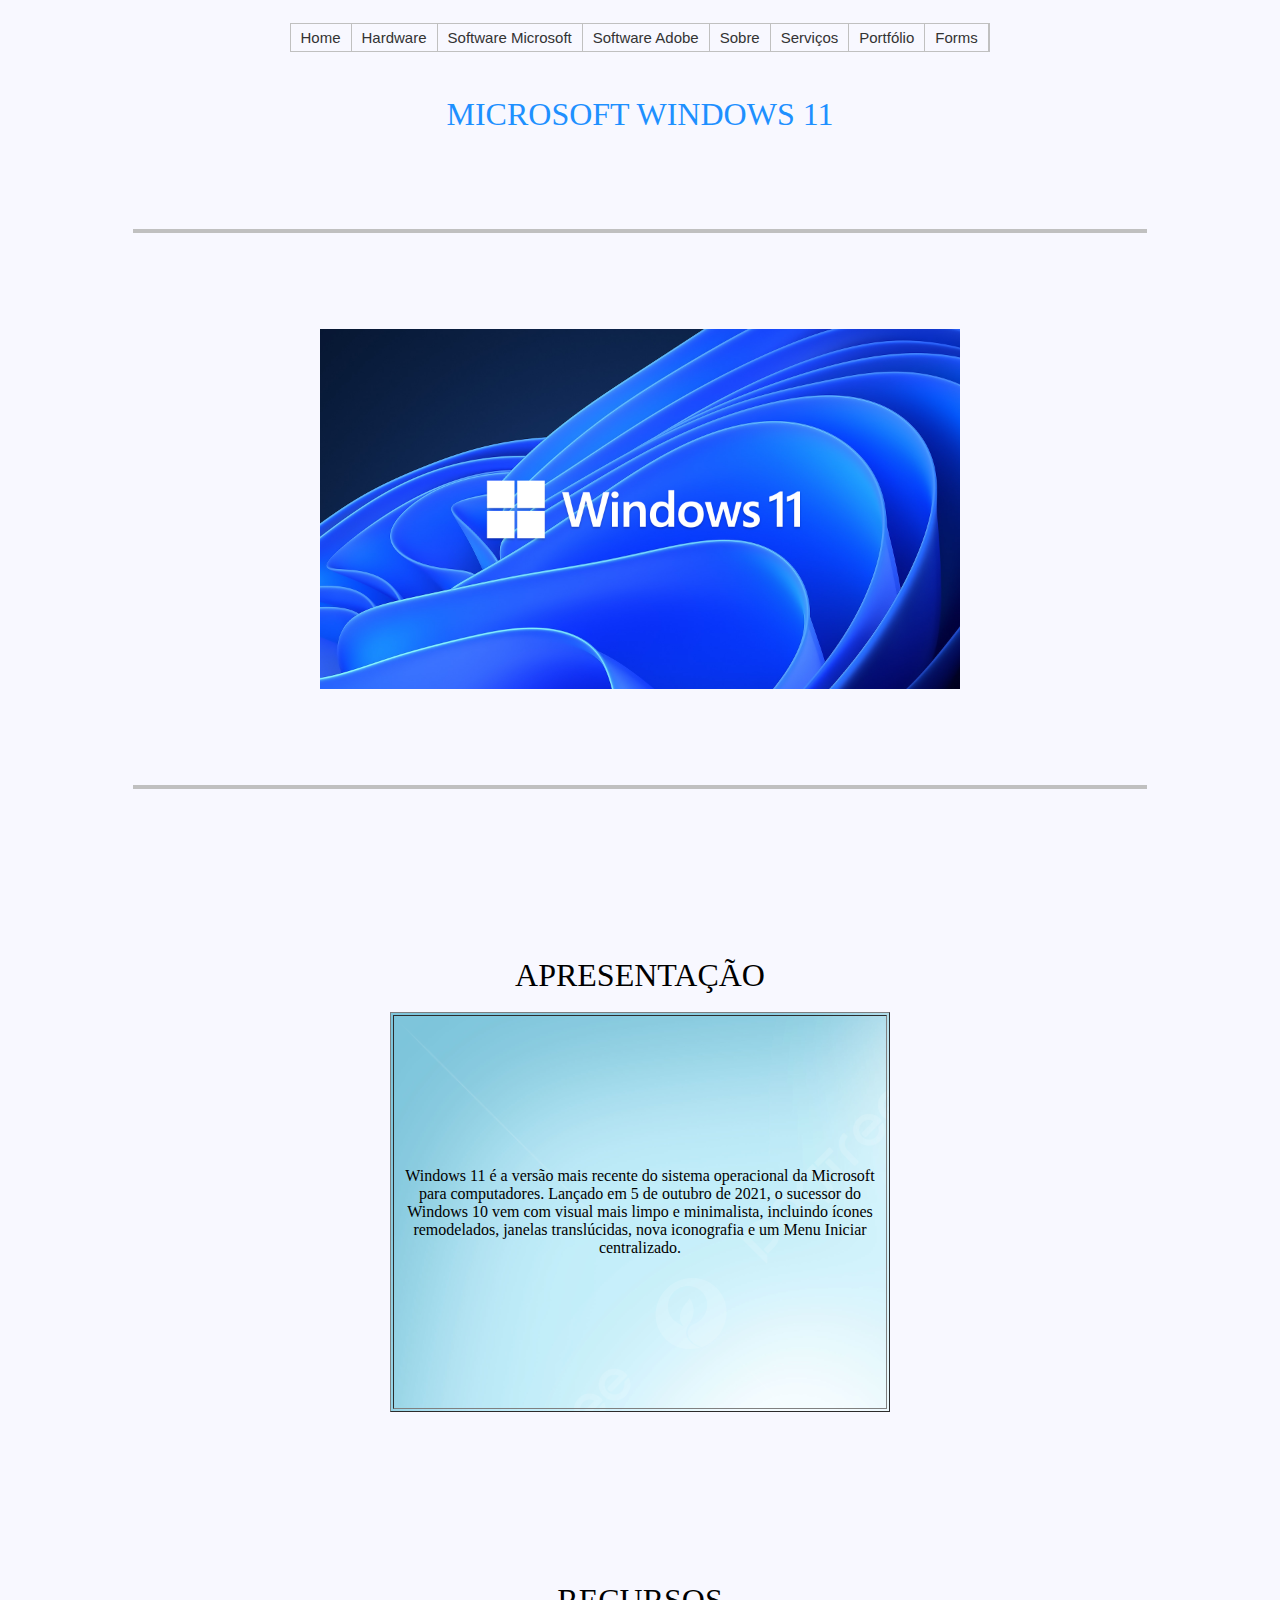
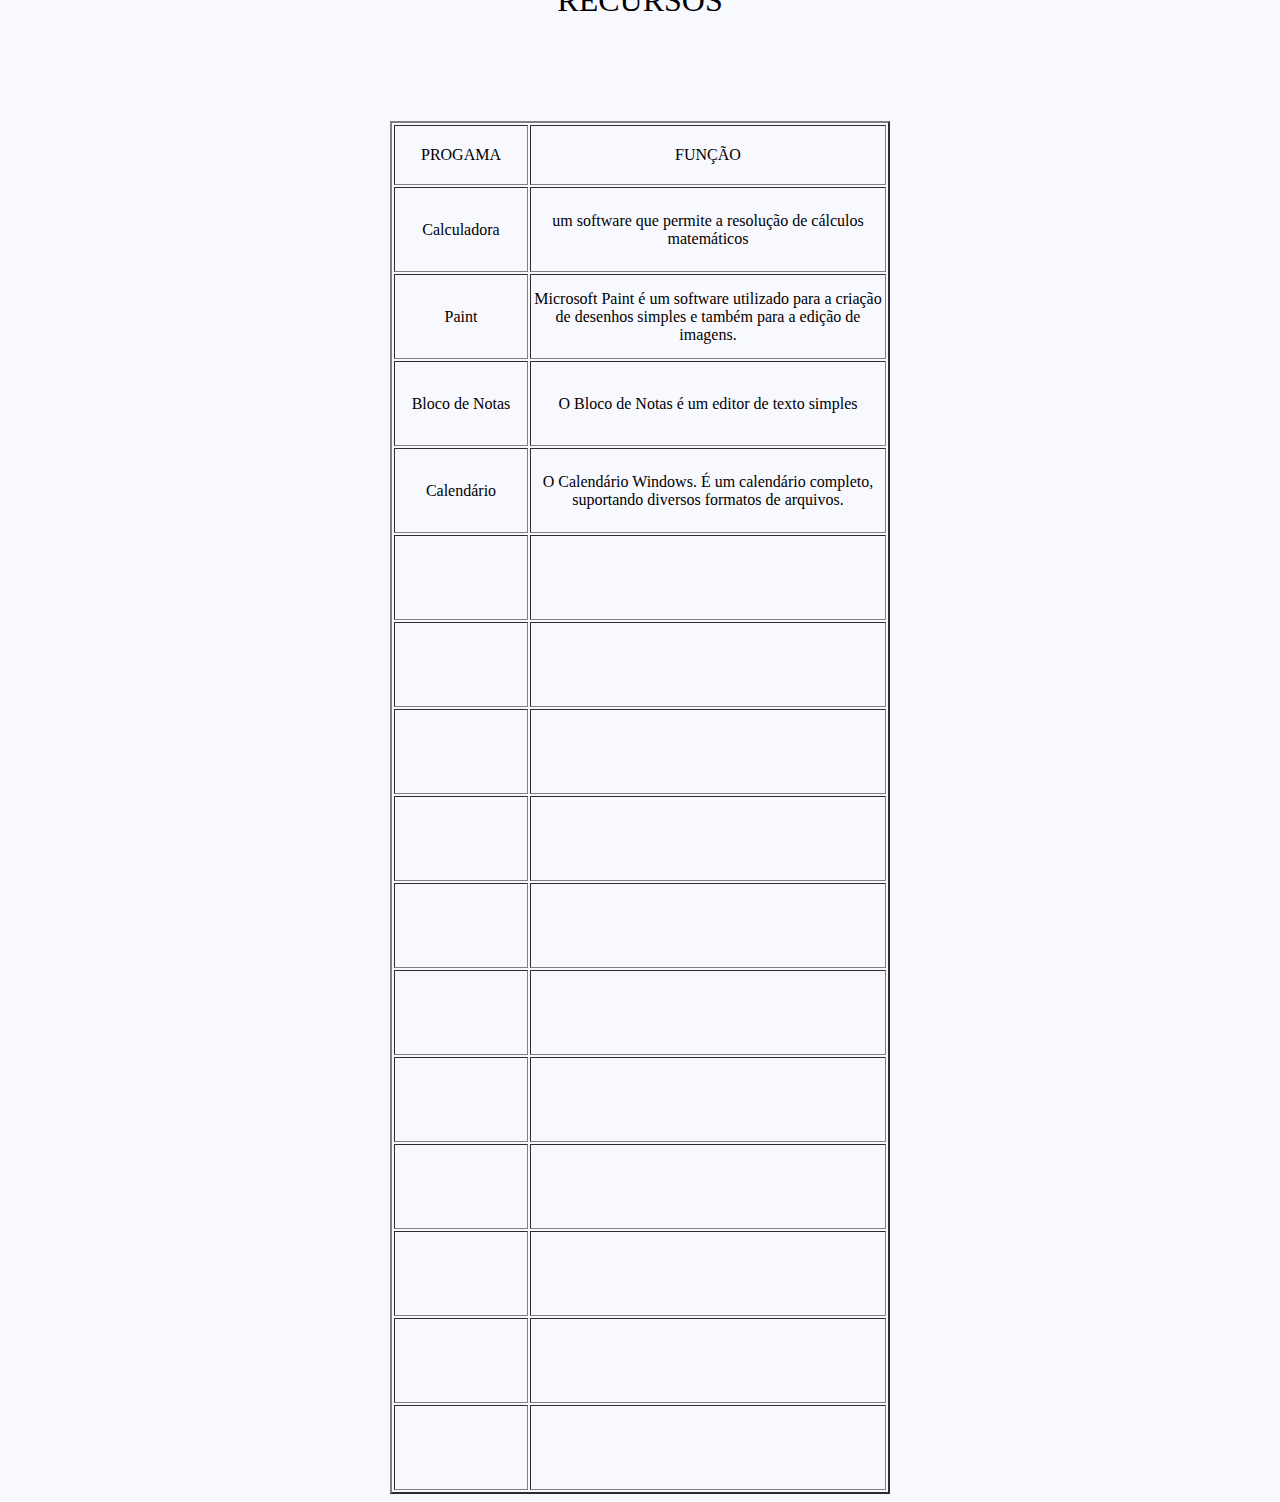
<file: Microsoft/Windows 11/win11.html>
<html>
	<head>
		<title> Windows 11
		</title>
		<meta charset="UTF-8">
		<link rel="stylesheet" type="text/css" href="menuH_estilo.css" />
	</head>
	<body bgcolor="#F8F8FF">
		<div>
			<ul class="menu">
				<li><a href="../../index.html">Home</a></li>
				<li><a href="../../Hardware/hardware.html">Hardware</a></li>
				<li><a href="">Software Microsoft</a>
						<ul>
								<li><a href="../../Microsoft/Project/project.html">Project</a></li>
								<li><a href="../../Microsoft/Visio/visio.html">Visio</a></li>
								<li><a href="../../Microsoft/Windows 11/win11.html">Windowns 11</a></li>
						</ul>
				</li>
				<li> <a href="">Software Adobe</a>
					 <ul>
						<li><a href="../../Adobe/Acrobat Reader/acrobatreader.html">Acrobat Reader</a></li>
						<li><a href="../../Adobe/Lightroom/lightroom.html">Lightroom</a></li>
						<li><a href="../../Adobe/Photoshop/photoshop.html">Photoshop</a></li>
				</ul>
		</li>
			<li><a href="../../Sobre/sobre.html">Sobre</a></li>
		<li><a href="../Serviços/serviços.html">Serviços</a></li>
		<li><a href="../../Portfolio/portfolio.html">Portfólio</a></li>
		<li><a href="../../Forms/forms3.html">Forms</a></li>
		</div>
	<br> <br> <br> <br>
	<p align="center">
	<font color="#1E90FF" face="calibri" size="6">
	MICROSOFT WINDOWS 11
	</font>
	</p>
	<br> <br> <br> <br>
	<hr color="#C0C0C0" size="4" width="80%">
	<br> <br> <br> <br>
	<p align="center">
	<img src="..\Imagens\win11.jpg" width="640px" height="360px"
	title="Windows 11">
	</p>
	<br> <br> <br> <br>
	<hr color="#C0C0C0" size="4" width="80%">
	<br> <br> <br> <br>
	<br> <br> <br> <br>
	<p align="center">
	<font face="IMPACT" size="6">
	APRESENTAÇÃO </font> <br> <br> <font color="#1E90FF" face="calibri"> <table border="1" width="500px" height="400px" align="center" bgcolor="#F0F8FF" background="1.png">
		<tr> <td align="center" height="60px"> Windows 11 é a versão mais recente do sistema operacional da Microsoft para computadores. 
	Lançado em 5 de outubro de 2021, o sucessor do Windows 10 vem com visual mais limpo e minimalista, 
	incluindo ícones remodelados, janelas translúcidas, nova iconografia e um Menu Iniciar centralizado. </td> </tr>
	</font>
	</table>
	</p>
	<br> <br>
	
	<blockquote align="center">
		</font>
	<font face="calibri" size="4">
	</blockquote>
	<br> <br> <br> <br>
	<p align="center">
	<font face="IMPACT" size="6">
	RECURSOS
	</font>
	</p>
	<br> <br> <br> <br>
	<table border="2" width="500px" height="700px" align="center">
		<tr> <td align="center" height="60px"> PROGAMA </td> <td align="center"> FUNÇÃO </td> </tr>
		<tr> <td align="center" width="130px" height="85px"> Calculadora </td> <td align="center"> um software que permite a resolução de cálculos
matemáticos </td> </tr>
		<tr> <td align="center" width="130px" height="85px"> Paint </td> <td align="center"> Microsoft Paint é um software utilizado para a criação
 de desenhos simples e também para a edição de imagens. </td> </tr>
		<tr> <td align="center" width="130px" height="85px"> Bloco de Notas </td> <td align="center"> O Bloco de Notas é um editor de texto simples </td> </tr>
		<tr> <td align="center" width="130px" height="85px"> Calendário </td> <td align="center"> O Calendário Windows. É um calendário completo, suportando diversos formatos de arquivos. </td> </tr>
		<tr> <td align="center" width="130px" height="85px">  </td> <td align="center">  </td> </tr>
		<tr> <td align="center" width="130px" height="85px">  </td> <td align="center">  </td> </tr>
		<tr> <td align="center" width="130px" height="85px">  </td> <td align="center">  </td> </tr>
		<tr> <td align="center" width="130px" height="85px">  </td> <td align="center">  </td> </tr>
		<tr> <td align="center" width="130px" height="85px">  </td> <td align="center">  </td> </tr>
		<tr> <td align="center" width="130px" height="85px">  </td> <td align="center">  </td> </tr>
		<tr> <td align="center" width="130px" height="85px">  </td> <td align="center">  </td> </tr>
		<tr> <td align="center" width="130px" height="85px">  </td> <td align="center">  </td> </tr>
		<tr> <td align="center" width="130px" height="85px">  </td> <td align="center">  </td> </tr>
		<tr> <td align="center" width="130px" height="85px">  </td> <td align="center">  </td> </tr>
		<tr> <td align="center" width="130px" height="85px">  </td> <td align="center">  </td> </tr>
		</table>
	</body>
</html>
</file>
<file: menuH_estilo.css>
/*vamos começar zerando o margin e padding para todos os navegadores,
colocaremos um estilo de texto para nosso menu e removeremos
os bullets da lista. Depois vamos definir uma borda e colocaremos
o float:"left"; para que as bordas fiquem certinhas. */

.menu *{margin: 0;
    padding: 0;
    }

.menu body{
    margin-top: 0px;
}

/* para centralizar o menu na tela*/
div {
width: 561px;
margin: 0 auto;
}

ul {
    padding-inline-start: 0px;
}

.menu{
list-style:none;
border: 1px solid #c0c0c0;
float: left;
font-family: Arial, Helvetica, sans-serif;
font-size: 15px;

}

/* Agora vamos estilizar os itens do menu. Utilizaremos o position:relative;
   para que futuramente possamos posicionar o submenu. */

.menu li{
    position: relative;
    float: left;
    border-right: 1px solid #c0c0c0;
     /*text-shadow: 1px 2px 4px rgb(63, 46, 46);*/
}

.menu li a {
    color: #333333;
    text-decoration: none;
    padding:5px 10px;
    /* quando não definido o modo de exibição pode ocorrer falha indesejavel ao exibir o elemento*/
    display: block;
    /* remover o display: block */

}

.menu li a:hover{
    background: #333333;
    color: #ffffff;
}
/* agora vamos começar a trabalhar com o submenu, vamos começar definindo a
   sua posição como absoluta (position:absolute; ), para que os itens do submenu
   não ultrapassem o seu menu pai e para que ele não interfira no fluxo dos
   elementos do menu.

   Vamos também definir cores de fundo e esconder o sub menu com o display:none;
   */

   .menu ul {
       position:absolute;
       top:25px;
       left:0px;
       background-color: #ffffff;
       display: none;
   }
   
   /* Como podemos ver, o nosso menu está quase pronto, digamos que uns 80%,
   faltando apenas exibir o submenu, vamos ver como fazemos isso? */

.menu li:hover ul {
    position:absolute;
       top:25px;
       left:0px;
       background-color: #ffffff;
    display:block;
}

/* Pronto, agora nosso submenu está aparecendo mas não está funcionando
   perfeitamente ainda, ainda falta alguns ajuste finais para que fique 100%
*/

.menu li ul li {
    border:1px solid #c0c0c0;
    display:block;
    list-style:none;
    width: 150px;
}

.texto div {    
    padding-inline-start: 0px;
}

.div-texto {
    font-family: Arial, Helvetica, sans-serif;
    font-weight: bold;
    font-size: 3ch;
    color: rgb(94, 0, 116);
    padding-inline-start: 0px;
    text-align: center;
}
</file>
<file: Hardware/menuH_estilo.css>
/*vamos começar zerando o margin e padding para todos os navegadores,
colocaremos um estilo de texto para nosso menu e removeremos
os bullets da lista. Depois vamos definir uma borda e colocaremos
o float:"left"; para que as bordas fiquem certinhas. */

.menu *{margin: 0;
    padding: 0;
    }

.menu body{
    margin-top: 0px;
}

/* para centralizar o menu na tela*/
div {
width: 701px;
margin: 0 auto;
}

ul {
    padding-inline-start: 0px;
}

.menu{
list-style:none;
border: 1px solid #c0c0c0;
float: left;
font-family: Arial, Helvetica, sans-serif;
font-size: 15px;

}

/* Agora vamos estilizar os itens do menu. Utilizaremos o position:relative;
   para que futuramente possamos posicionar o submenu. */

.menu li{
    position: relative;
    float: left;
    border-right: 1px solid #c0c0c0;
     /*text-shadow: 1px 2px 4px rgb(63, 46, 46);*/
}

.menu li a {
    color: #333333;
    text-decoration: none;
    padding:5px 10px;
    /* quando não definido o modo de exibição pode ocorrer falha indesejavel ao exibir o elemento*/
    display: block;
    /* remover o display: block */

}

.menu li a:hover{
    background: #333333;
    color: #ffffff;
}
/* agora vamos começar a trabalhar com o submenu, vamos começar definindo a
   sua posição como absoluta (position:absolute; ), para que os itens do submenu
   não ultrapassem o seu menu pai e para que ele não interfira no fluxo dos
   elementos do menu.

   Vamos também definir cores de fundo e esconder o sub menu com o display:none;
   */

   .menu ul {
       position:absolute;
       top:25px;
       left:0px;
       background-color: #ffffff;
       display: none;
   }
   
   /* Como podemos ver, o nosso menu está quase pronto, digamos que uns 80%,
   faltando apenas exibir o submenu, vamos ver como fazemos isso? */

.menu li:hover ul {
    position:absolute;
       top:25px;
       left:0px;
       background-color: #ffffff;
    display:block;
}

/* Pronto, agora nosso submenu está aparecendo mas não está funcionando
   perfeitamente ainda, ainda falta alguns ajuste finais para que fique 100%
*/

.menu li ul li {
    border:1px solid #c0c0c0;
    display:block;
    list-style:none;
    width: 150px;
}

.texto div {    
    padding-inline-start: 0px;
}

.div-texto {
    font-family: Arial, Helvetica, sans-serif;
    font-weight: bold;
    font-size: 3ch;
    color: rgb(94, 0, 116);
    padding-inline-start: 0px;
    text-align: center;
}
</file>
<file: Hardware/hard.css>
*{margin: 0;
    padding: 0;
    }

body{
    margin-top: 0px;
}
table {
    width: 1000px;
    margin: 0 auto;
    }

table tr th{
    border-bottom: 4px solid black;
}
table {
    border-collapse: collapse;
    margin: auto;
    }
</file>
<file: Serviços/menuH_estilo.css>
/*vamos começar zerando o margin e padding para todos os navegadores,
colocaremos um estilo de texto para nosso menu e removeremos
os bullets da lista. Depois vamos definir uma borda e colocaremos
o float:"left"; para que as bordas fiquem certinhas. */

.menu *{margin: 0;
    padding: 0;
    }

.menu body{
    margin-top: 0px;
}

/* para centralizar o menu na tela*/
div {
width: 701px;
margin: 0 auto;
}

ul {
    padding-inline-start: 0px;
}

.menu{
list-style:none;
border: 1px solid #c0c0c0;
float: left;
font-family: Arial, Helvetica, sans-serif;
font-size: 15px;

}

/* Agora vamos estilizar os itens do menu. Utilizaremos o position:relative;
   para que futuramente possamos posicionar o submenu. */

.menu li{
    position: relative;
    float: left;
    border-right: 1px solid #c0c0c0;
     /*text-shadow: 1px 2px 4px rgb(63, 46, 46);*/
}

.menu li a {
    color: #333333;
    text-decoration: none;
    padding:5px 10px;
    /* quando não definido o modo de exibição pode ocorrer falha indesejavel ao exibir o elemento*/
    display: block;
    /* remover o display: block */

}

.menu li a:hover{
    background: #333333;
    color: #ffffff;
}
/* agora vamos começar a trabalhar com o submenu, vamos começar definindo a
   sua posição como absoluta (position:absolute; ), para que os itens do submenu
   não ultrapassem o seu menu pai e para que ele não interfira no fluxo dos
   elementos do menu.

   Vamos também definir cores de fundo e esconder o sub menu com o display:none;
   */

   .menu ul {
       position:absolute;
       top:25px;
       left:0px;
       background-color: #ffffff;
       display: none;
   }
   
   /* Como podemos ver, o nosso menu está quase pronto, digamos que uns 80%,
   faltando apenas exibir o submenu, vamos ver como fazemos isso? */

.menu li:hover ul {
    position:absolute;
       top:25px;
       left:0px;
       background-color: #ffffff;
    display:block;
}

/* Pronto, agora nosso submenu está aparecendo mas não está funcionando
   perfeitamente ainda, ainda falta alguns ajuste finais para que fique 100%
*/

.menu li ul li {
    border:1px solid #c0c0c0;
    display:block;
    list-style:none;
    width: 150px;
}

.texto div {    
    padding-inline-start: 0px;
}

.div-texto {
    font-family: Arial, Helvetica, sans-serif;
    font-weight: bold;
    font-size: 3ch;
    color: rgb(94, 0, 116);
    padding-inline-start: 0px;
    text-align: center;
}
</file>
<file: Serviços/serviços.css>
*{margin: 0;
    padding: 0;
    }

body{
    margin-top: 0px;
}
table {
    width: 1000px;
    margin: 0 auto;
    }

table tr th{
    border-bottom: 4px solid black;
}
table {
    border-collapse: collapse;
    margin: auto;
    }
body table tr td{
    font-weight: bold;
    font-size: 4ch;
}
</file>
<file: Sobre/menuH_estilo.css>
/*vamos começar zerando o margin e padding para todos os navegadores,
colocaremos um estilo de texto para nosso menu e removeremos
os bullets da lista. Depois vamos definir uma borda e colocaremos
o float:"left"; para que as bordas fiquem certinhas. */

.menu *{margin: 0;
    padding: 0;
    }

.menu body{
    margin-top: 0px;
}

/* para centralizar o menu na tela*/
div {
width: 701px;
margin: 0 auto;
}

ul {
    padding-inline-start: 0px;
}

.menu{
list-style:none;
border: 1px solid #c0c0c0;
float: left;
font-family: Arial, Helvetica, sans-serif;
font-size: 15px;

}

/* Agora vamos estilizar os itens do menu. Utilizaremos o position:relative;
   para que futuramente possamos posicionar o submenu. */

.menu li{
    position: relative;
    float: left;
    border-right: 1px solid #c0c0c0;
     /*text-shadow: 1px 2px 4px rgb(63, 46, 46);*/
}

.menu li a {
    color: #333333;
    text-decoration: none;
    padding:5px 10px;
    /* quando não definido o modo de exibição pode ocorrer falha indesejavel ao exibir o elemento*/
    display: block;
    /* remover o display: block */

}

.menu li a:hover{
    background: #333333;
    color: #ffffff;
}
/* agora vamos começar a trabalhar com o submenu, vamos começar definindo a
   sua posição como absoluta (position:absolute; ), para que os itens do submenu
   não ultrapassem o seu menu pai e para que ele não interfira no fluxo dos
   elementos do menu.

   Vamos também definir cores de fundo e esconder o sub menu com o display:none;
   */

   .menu ul {
       position:absolute;
       top:25px;
       left:0px;
       background-color: #ffffff;
       display: none;
   }
   
   /* Como podemos ver, o nosso menu está quase pronto, digamos que uns 80%,
   faltando apenas exibir o submenu, vamos ver como fazemos isso? */

.menu li:hover ul {
    position:absolute;
       top:25px;
       left:0px;
       background-color: #ffffff;
    display:block;
}

/* Pronto, agora nosso submenu está aparecendo mas não está funcionando
   perfeitamente ainda, ainda falta alguns ajuste finais para que fique 100%
*/

.menu li ul li {
    border:1px solid #c0c0c0;
    display:block;
    list-style:none;
    width: 150px;
}

.texto div {    
    padding-inline-start: 0px;
}

.div-texto {
    font-family: Arial, Helvetica, sans-serif;
    font-weight: bold;
    font-size: 3ch;
    color: rgb(94, 0, 116);
    padding-inline-start: 0px;
    text-align: center;
}
</file>
<file: Adobe/Acrobat Reader/menuH_estilo.css>
/*vamos começar zerando o margin e padding para todos os navegadores,
colocaremos um estilo de texto para nosso menu e removeremos
os bullets da lista. Depois vamos definir uma borda e colocaremos
o float:"left"; para que as bordas fiquem certinhas. */

.menu *{margin: 0;
    padding: 0;
    }

.menu body{
    margin-top: 0px;
}

/* para centralizar o menu na tela*/
div {
width: 701px;
margin: 0 auto;
}

ul {
    padding-inline-start: 0px;
}

.menu{
list-style:none;
border: 1px solid #c0c0c0;
float: left;
font-family: Arial, Helvetica, sans-serif;
font-size: 15px;

}

/* Agora vamos estilizar os itens do menu. Utilizaremos o position:relative;
   para que futuramente possamos posicionar o submenu. */

.menu li{
    position: relative;
    float: left;
    border-right: 1px solid #c0c0c0;
     /*text-shadow: 1px 2px 4px rgb(63, 46, 46);*/
}

.menu li a {
    color: #333333;
    text-decoration: none;
    padding:5px 10px;
    /* quando não definido o modo de exibição pode ocorrer falha indesejavel ao exibir o elemento*/
    display: block;
    /* remover o display: block */

}

.menu li a:hover{
    background: #333333;
    color: #ffffff;
}
/* agora vamos começar a trabalhar com o submenu, vamos começar definindo a
   sua posição como absoluta (position:absolute; ), para que os itens do submenu
   não ultrapassem o seu menu pai e para que ele não interfira no fluxo dos
   elementos do menu.

   Vamos também definir cores de fundo e esconder o sub menu com o display:none;
   */

   .menu ul {
       position:absolute;
       top:25px;
       left:0px;
       background-color: #ffffff;
       display: none;
   }
   
   /* Como podemos ver, o nosso menu está quase pronto, digamos que uns 80%,
   faltando apenas exibir o submenu, vamos ver como fazemos isso? */

.menu li:hover ul {
    position:absolute;
       top:25px;
       left:0px;
       background-color: #ffffff;
    display:block;
}

/* Pronto, agora nosso submenu está aparecendo mas não está funcionando
   perfeitamente ainda, ainda falta alguns ajuste finais para que fique 100%
*/

.menu li ul li {
    border:1px solid #c0c0c0;
    display:block;
    list-style:none;
    width: 150px;
}

.texto div {    
    padding-inline-start: 0px;
}

.div-texto {
    font-family: Arial, Helvetica, sans-serif;
    font-weight: bold;
    font-size: 3ch;
    color: rgb(94, 0, 116);
    padding-inline-start: 0px;
    text-align: center;
}
</file>
<file: Adobe/Lightroom/menuH_estilo.css>
/*vamos começar zerando o margin e padding para todos os navegadores,
colocaremos um estilo de texto para nosso menu e removeremos
os bullets da lista. Depois vamos definir uma borda e colocaremos
o float:"left"; para que as bordas fiquem certinhas. */

.menu *{margin: 0;
    padding: 0;
    }

.menu body{
    margin-top: 0px;
}

/* para centralizar o menu na tela*/
div {
width: 701px;
margin: 0 auto;
}

ul {
    padding-inline-start: 0px;
}

.menu{
list-style:none;
border: 1px solid #c0c0c0;
float: left;
font-family: Arial, Helvetica, sans-serif;
font-size: 15px;

}

/* Agora vamos estilizar os itens do menu. Utilizaremos o position:relative;
   para que futuramente possamos posicionar o submenu. */

.menu li{
    position: relative;
    float: left;
    border-right: 1px solid #c0c0c0;
     /*text-shadow: 1px 2px 4px rgb(63, 46, 46);*/
}

.menu li a {
    color: #333333;
    text-decoration: none;
    padding:5px 10px;
    /* quando não definido o modo de exibição pode ocorrer falha indesejavel ao exibir o elemento*/
    display: block;
    /* remover o display: block */

}

.menu li a:hover{
    background: #333333;
    color: #ffffff;
}
/* agora vamos começar a trabalhar com o submenu, vamos começar definindo a
   sua posição como absoluta (position:absolute; ), para que os itens do submenu
   não ultrapassem o seu menu pai e para que ele não interfira no fluxo dos
   elementos do menu.

   Vamos também definir cores de fundo e esconder o sub menu com o display:none;
   */

   .menu ul {
       position:absolute;
       top:25px;
       left:0px;
       background-color: #ffffff;
       display: none;
   }
   
   /* Como podemos ver, o nosso menu está quase pronto, digamos que uns 80%,
   faltando apenas exibir o submenu, vamos ver como fazemos isso? */

.menu li:hover ul {
    position:absolute;
       top:25px;
       left:0px;
       background-color: #ffffff;
    display:block;
}

/* Pronto, agora nosso submenu está aparecendo mas não está funcionando
   perfeitamente ainda, ainda falta alguns ajuste finais para que fique 100%
*/

.menu li ul li {
    border:1px solid #c0c0c0;
    display:block;
    list-style:none;
    width: 150px;
}

.texto div {    
    padding-inline-start: 0px;
}

.div-texto {
    font-family: Arial, Helvetica, sans-serif;
    font-weight: bold;
    font-size: 3ch;
    color: rgb(94, 0, 116);
    padding-inline-start: 0px;
    text-align: center;
}
</file>
<file: Adobe/Photoshop/menuH_estilo.css>
/*vamos começar zerando o margin e padding para todos os navegadores,
colocaremos um estilo de texto para nosso menu e removeremos
os bullets da lista. Depois vamos definir uma borda e colocaremos
o float:"left"; para que as bordas fiquem certinhas. */

.menu *{margin: 0;
    padding: 0;
    }

.menu body{
    margin-top: 0px;
}

/* para centralizar o menu na tela*/
div {
width: 701px;
margin: 0 auto;
}

ul {
    padding-inline-start: 0px;
}

.menu{
list-style:none;
border: 1px solid #c0c0c0;
float: left;
font-family: Arial, Helvetica, sans-serif;
font-size: 15px;

}

/* Agora vamos estilizar os itens do menu. Utilizaremos o position:relative;
   para que futuramente possamos posicionar o submenu. */

.menu li{
    position: relative;
    float: left;
    border-right: 1px solid #c0c0c0;
     /*text-shadow: 1px 2px 4px rgb(63, 46, 46);*/
}

.menu li a {
    color: #333333;
    text-decoration: none;
    padding:5px 10px;
    /* quando não definido o modo de exibição pode ocorrer falha indesejavel ao exibir o elemento*/
    display: block;
    /* remover o display: block */

}

.menu li a:hover{
    background: #333333;
    color: #ffffff;
}
/* agora vamos começar a trabalhar com o submenu, vamos começar definindo a
   sua posição como absoluta (position:absolute; ), para que os itens do submenu
   não ultrapassem o seu menu pai e para que ele não interfira no fluxo dos
   elementos do menu.

   Vamos também definir cores de fundo e esconder o sub menu com o display:none;
   */

   .menu ul {
       position:absolute;
       top:25px;
       left:0px;
       background-color: #ffffff;
       display: none;
   }
   
   /* Como podemos ver, o nosso menu está quase pronto, digamos que uns 80%,
   faltando apenas exibir o submenu, vamos ver como fazemos isso? */

.menu li:hover ul {
    position:absolute;
       top:25px;
       left:0px;
       background-color: #ffffff;
    display:block;
}

/* Pronto, agora nosso submenu está aparecendo mas não está funcionando
   perfeitamente ainda, ainda falta alguns ajuste finais para que fique 100%
*/

.menu li ul li {
    border:1px solid #c0c0c0;
    display:block;
    list-style:none;
    width: 150px;
}

.texto div {    
    padding-inline-start: 0px;
}

.div-texto {
    font-family: Arial, Helvetica, sans-serif;
    font-weight: bold;
    font-size: 3ch;
    color: rgb(94, 0, 116);
    padding-inline-start: 0px;
    text-align: center;
}
</file>
<file: Microsoft/Project/menuH_estilo.css>
/*vamos começar zerando o margin e padding para todos os navegadores,
colocaremos um estilo de texto para nosso menu e removeremos
os bullets da lista. Depois vamos definir uma borda e colocaremos
o float:"left"; para que as bordas fiquem certinhas. */

.menu *{margin: 0;
    padding: 0;
    }

.menu body{
    margin-top: 0px;
}

/* para centralizar o menu na tela*/
div {
width: 701px;
margin: 0 auto;
}

ul {
    padding-inline-start: 0px;
}

.menu{
list-style:none;
border: 1px solid #c0c0c0;
float: left;
font-family: Arial, Helvetica, sans-serif;
font-size: 15px;

}

/* Agora vamos estilizar os itens do menu. Utilizaremos o position:relative;
   para que futuramente possamos posicionar o submenu. */

.menu li{
    position: relative;
    float: left;
    border-right: 1px solid #c0c0c0;
     /*text-shadow: 1px 2px 4px rgb(63, 46, 46);*/
}

.menu li a {
    color: #333333;
    text-decoration: none;
    padding:5px 10px;
    /* quando não definido o modo de exibição pode ocorrer falha indesejavel ao exibir o elemento*/
    display: block;
    /* remover o display: block */

}

.menu li a:hover{
    background: #333333;
    color: #ffffff;
}
/* agora vamos começar a trabalhar com o submenu, vamos começar definindo a
   sua posição como absoluta (position:absolute; ), para que os itens do submenu
   não ultrapassem o seu menu pai e para que ele não interfira no fluxo dos
   elementos do menu.

   Vamos também definir cores de fundo e esconder o sub menu com o display:none;
   */

   .menu ul {
       position:absolute;
       top:25px;
       left:0px;
       background-color: #ffffff;
       display: none;
   }
   
   /* Como podemos ver, o nosso menu está quase pronto, digamos que uns 80%,
   faltando apenas exibir o submenu, vamos ver como fazemos isso? */

.menu li:hover ul {
    position:absolute;
       top:25px;
       left:0px;
       background-color: #ffffff;
    display:block;
}

/* Pronto, agora nosso submenu está aparecendo mas não está funcionando
   perfeitamente ainda, ainda falta alguns ajuste finais para que fique 100%
*/

.menu li ul li {
    border:1px solid #c0c0c0;
    display:block;
    list-style:none;
    width: 150px;
}

.texto div {    
    padding-inline-start: 0px;
}

.div-texto {
    font-family: Arial, Helvetica, sans-serif;
    font-weight: bold;
    font-size: 3ch;
    color: rgb(94, 0, 116);
    padding-inline-start: 0px;
    text-align: center;
}
</file>
<file: Microsoft/Visio/menuH_estilo.css>
/*vamos começar zerando o margin e padding para todos os navegadores,
colocaremos um estilo de texto para nosso menu e removeremos
os bullets da lista. Depois vamos definir uma borda e colocaremos
o float:"left"; para que as bordas fiquem certinhas. */

.menu *{margin: 0;
    padding: 0;
    }

.menu body{
    margin-top: 0px;
}

/* para centralizar o menu na tela*/
div {
width: 701px;
margin: 0 auto;
}

ul {
    padding-inline-start: 0px;
}

.menu{
list-style:none;
border: 1px solid #c0c0c0;
float: left;
font-family: Arial, Helvetica, sans-serif;
font-size: 15px;

}

/* Agora vamos estilizar os itens do menu. Utilizaremos o position:relative;
   para que futuramente possamos posicionar o submenu. */

.menu li{
    position: relative;
    float: left;
    border-right: 1px solid #c0c0c0;
     /*text-shadow: 1px 2px 4px rgb(63, 46, 46);*/
}

.menu li a {
    color: #333333;
    text-decoration: none;
    padding:5px 10px;
    /* quando não definido o modo de exibição pode ocorrer falha indesejavel ao exibir o elemento*/
    display: block;
    /* remover o display: block */

}

.menu li a:hover{
    background: #333333;
    color: #ffffff;
}
/* agora vamos começar a trabalhar com o submenu, vamos começar definindo a
   sua posição como absoluta (position:absolute; ), para que os itens do submenu
   não ultrapassem o seu menu pai e para que ele não interfira no fluxo dos
   elementos do menu.

   Vamos também definir cores de fundo e esconder o sub menu com o display:none;
   */

   .menu ul {
       position:absolute;
       top:25px;
       left:0px;
       background-color: #ffffff;
       display: none;
   }
   
   /* Como podemos ver, o nosso menu está quase pronto, digamos que uns 80%,
   faltando apenas exibir o submenu, vamos ver como fazemos isso? */

.menu li:hover ul {
    position:absolute;
       top:25px;
       left:0px;
       background-color: #ffffff;
    display:block;
}

/* Pronto, agora nosso submenu está aparecendo mas não está funcionando
   perfeitamente ainda, ainda falta alguns ajuste finais para que fique 100%
*/

.menu li ul li {
    border:1px solid #c0c0c0;
    display:block;
    list-style:none;
    width: 150px;
}

.texto div {    
    padding-inline-start: 0px;
}

.div-texto {
    font-family: Arial, Helvetica, sans-serif;
    font-weight: bold;
    font-size: 3ch;
    color: rgb(94, 0, 116);
    padding-inline-start: 0px;
    text-align: center;
}
</file>
<file: Microsoft/Windows 11/menuH_estilo.css>
/*vamos começar zerando o margin e padding para todos os navegadores,
colocaremos um estilo de texto para nosso menu e removeremos
os bullets da lista. Depois vamos definir uma borda e colocaremos
o float:"left"; para que as bordas fiquem certinhas. */

.menu *{margin: 0;
    padding: 0;
    }

.menu body{
    margin-top: 0px;
}

/* para centralizar o menu na tela*/
div {
width: 701px;
margin: 0 auto;
}

ul {
    padding-inline-start: 0px;
}

.menu{
list-style:none;
border: 1px solid #c0c0c0;
float: left;
font-family: Arial, Helvetica, sans-serif;
font-size: 15px;

}

/* Agora vamos estilizar os itens do menu. Utilizaremos o position:relative;
   para que futuramente possamos posicionar o submenu. */

.menu li{
    position: relative;
    float: left;
    border-right: 1px solid #c0c0c0;
     /*text-shadow: 1px 2px 4px rgb(63, 46, 46);*/
}

.menu li a {
    color: #333333;
    text-decoration: none;
    padding:5px 10px;
    /* quando não definido o modo de exibição pode ocorrer falha indesejavel ao exibir o elemento*/
    display: block;
    /* remover o display: block */

}

.menu li a:hover{
    background: #333333;
    color: #ffffff;
}
/* agora vamos começar a trabalhar com o submenu, vamos começar definindo a
   sua posição como absoluta (position:absolute; ), para que os itens do submenu
   não ultrapassem o seu menu pai e para que ele não interfira no fluxo dos
   elementos do menu.

   Vamos também definir cores de fundo e esconder o sub menu com o display:none;
   */

   .menu ul {
       position:absolute;
       top:25px;
       left:0px;
       background-color: #ffffff;
       display: none;
   }
   
   /* Como podemos ver, o nosso menu está quase pronto, digamos que uns 80%,
   faltando apenas exibir o submenu, vamos ver como fazemos isso? */

.menu li:hover ul {
    position:absolute;
       top:25px;
       left:0px;
       background-color: #ffffff;
    display:block;
}

/* Pronto, agora nosso submenu está aparecendo mas não está funcionando
   perfeitamente ainda, ainda falta alguns ajuste finais para que fique 100%
*/

.menu li ul li {
    border:1px solid #c0c0c0;
    display:block;
    list-style:none;
    width: 150px;
}

.texto div {    
    padding-inline-start: 0px;
}

.div-texto {
    font-family: Arial, Helvetica, sans-serif;
    font-weight: bold;
    font-size: 3ch;
    color: rgb(94, 0, 116);
    padding-inline-start: 0px;
    text-align: center;
}
</file>
